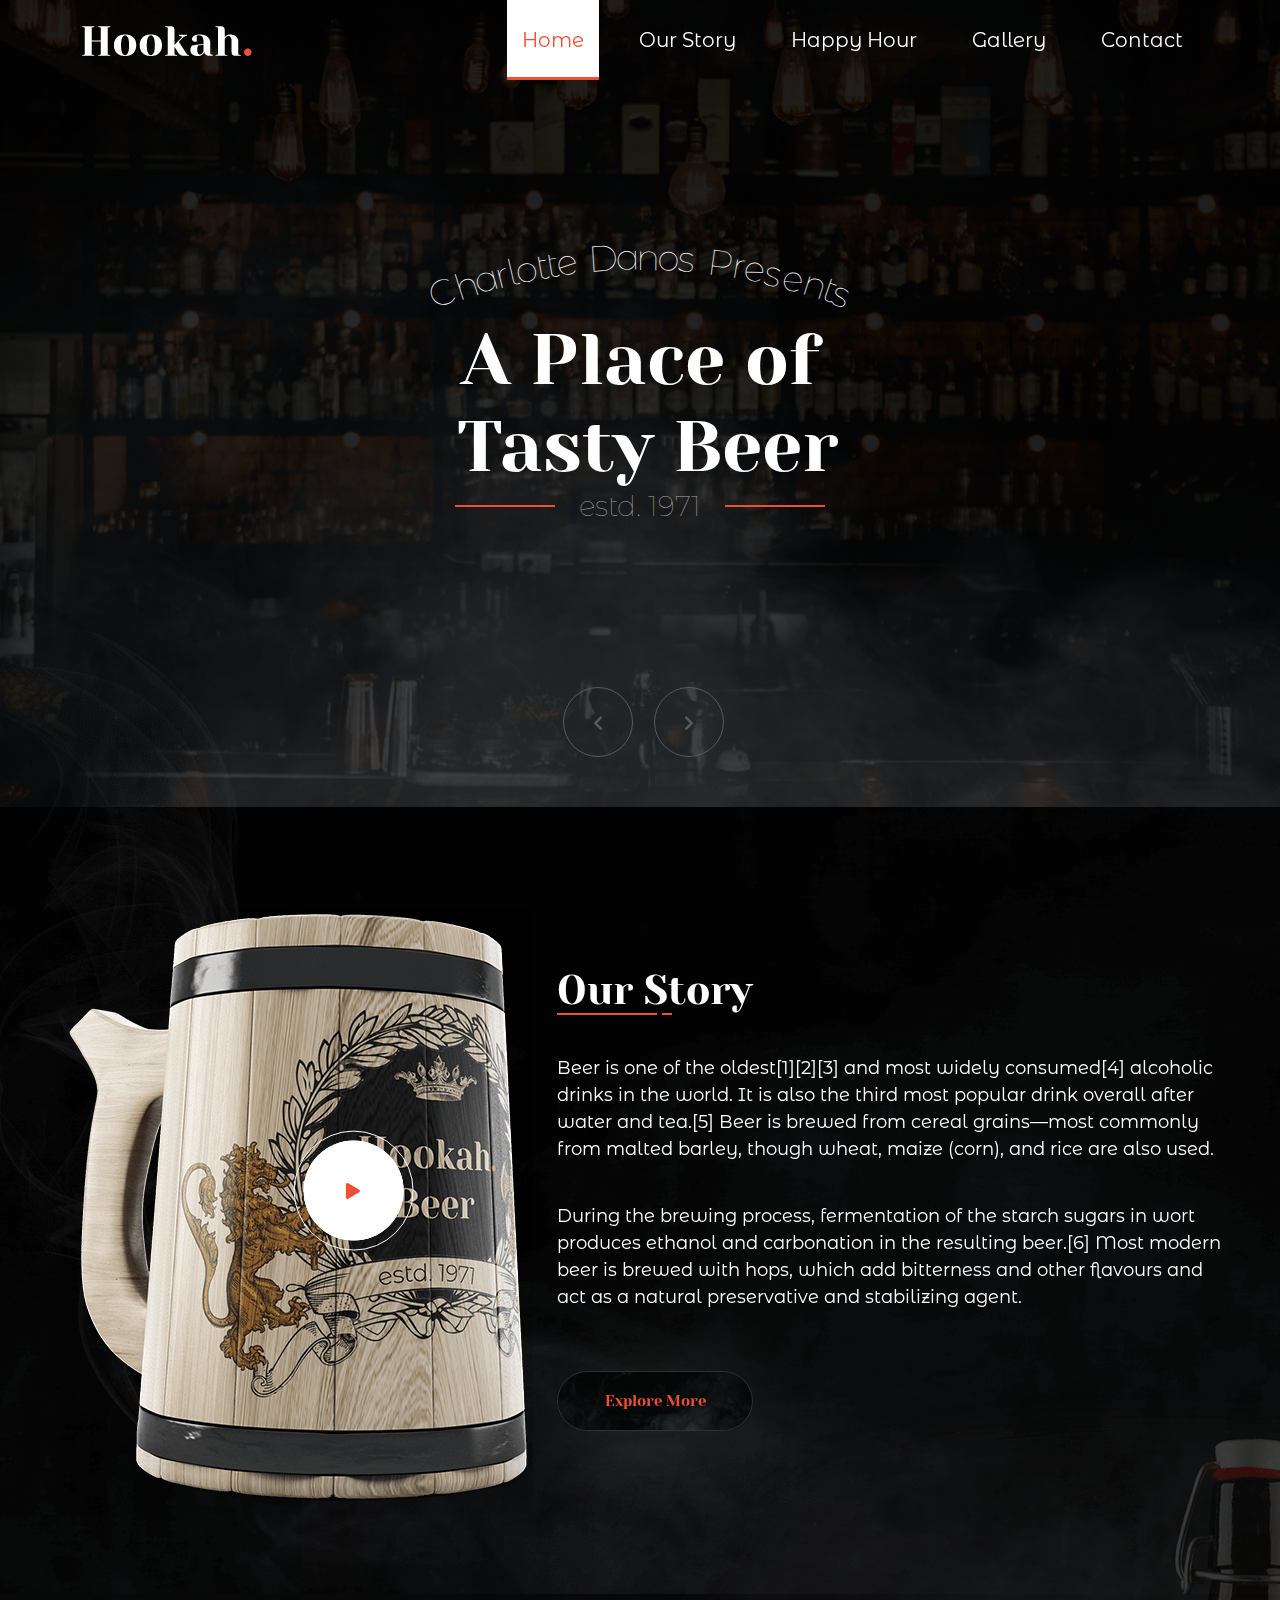
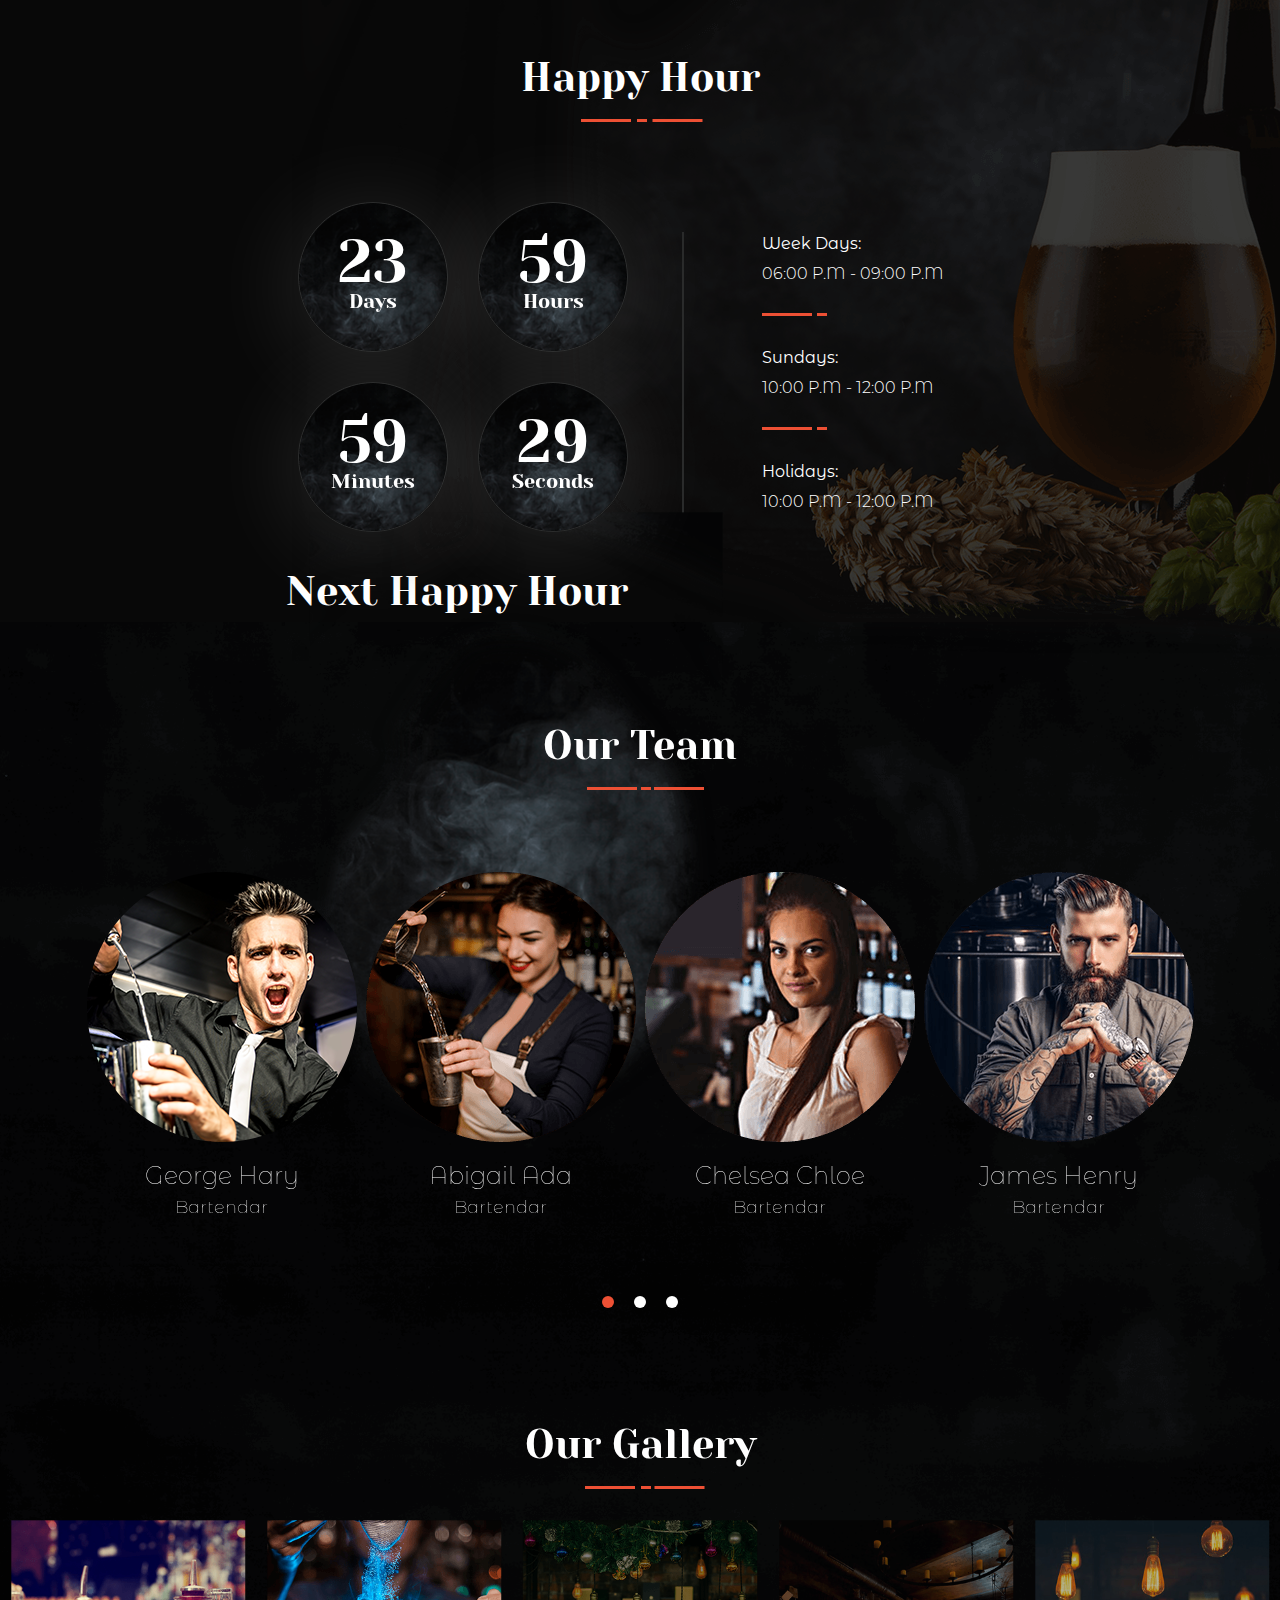
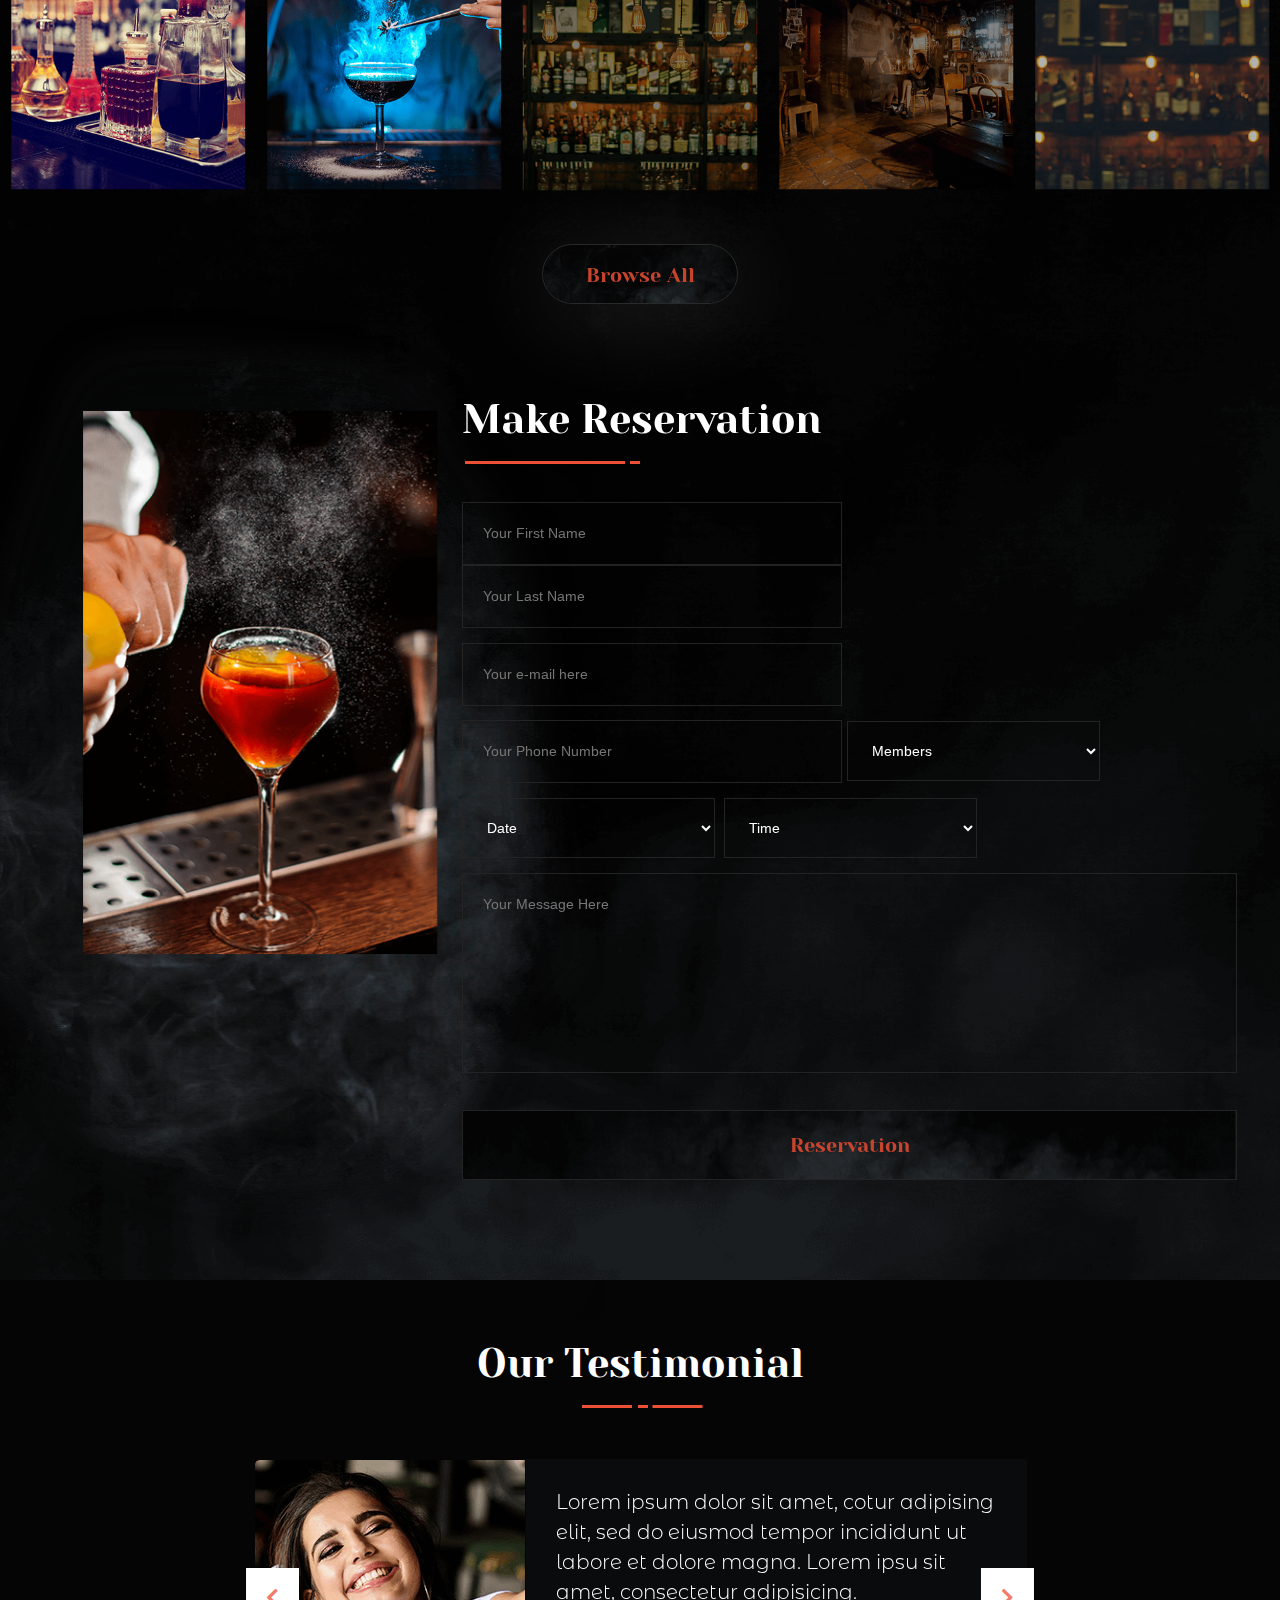
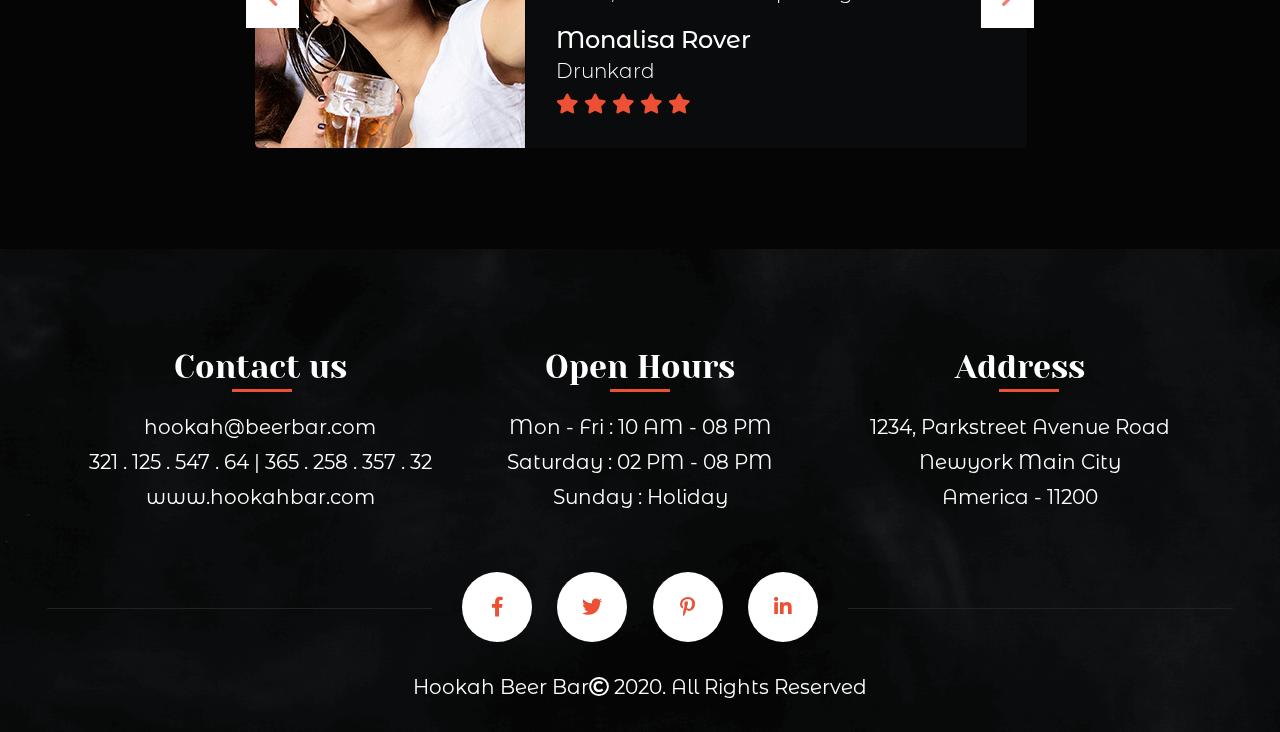
<file: index.html>
<!DOCTYPE html>
<html lang="en">

<head>
    <meta charset="UTF-8">
    <meta http-equiv="X-UA-Compatible" content="IE=edge">
    <meta name="viewport" content="width=device-width, initial-scale=1.0">
    <title>Hokkah</title>

    <!-- ============================
        google font start
    ============================ -->
    <link rel="preconnect" href="https://fonts.gstatic.com">
    <link
        href="https://fonts.googleapis.com/css2?family=Montserrat+Alternates:wght@100;200;300;400;500;600;700;800&display=swap"
        rel="stylesheet">
    <link rel="preconnect" href="https://fonts.gstatic.com">
    <link href="https://fonts.googleapis.com/css2?family=Yeseva+One&display=swap" rel="stylesheet">
    <link rel="preconnect" href="https://fonts.gstatic.com">
    <link href="https://fonts.googleapis.com/css2?family=Arimo:wght@400;500;600;700&display=swap" rel="stylesheet">
    <!-- ============================
        google font end
    ============================ -->


    <!-- ================================
                css link start
    ================================ -->
    <link rel="stylesheet" href="css/all.min.css">
    <link rel="stylesheet" href="css//bootstrap.min.css">
    <link rel="stylesheet" href="css/slick.css">
    <link rel="stylesheet" href="css/venobox.css">
    <link rel="stylesheet" href="css/style.css">
    <link rel="stylesheet" href="css/responsive.css">

    <!-- ================================
                  css link end
    ================================ -->
</head>

<body>

    <!-- =============================
                header part start
         ============================= -->
    <nav class="navbar navbar-expand-lg add">
        <div class="container">
            <a class="navbar-brand" href="index.html">
                <img src="images/01_Home_Page.png" alt="logo">
            </a>
            <button class="navbar-toggler" type="button" data-bs-toggle="collapse"
                data-bs-target="#navbarSupportedContent" aria-controls="navbarSupportedContent" aria-expanded="false"
                aria-label="Toggle navigation">
                <i class="fas fa-bars"></i>
            </button>
            <div class="collapse navbar-collapse" id="navbarSupportedContent">
                <ul class="navbar-nav ms-auto mb-0 mb-lg-0">
                    <li class="nav-item">
                        <a class="nav-link active" aria-current="page" href="indexhome.html">Home</a>
                    </li>
                    <li class="nav-item">
                        <a class="nav-link" aria-current="page" href="indexabout.html">Our Story</a>
                    </li>
                    <li class="nav-item">
                        <a class="nav-link" aria-current="page" href="#happy-hour">Happy Hour</a>
                    </li>
                    <li class="nav-item">
                        <a class="nav-link" aria-current="page" href="indexgallery.html">Gallery</a>
                    </li>
                    <li class="nav-item">
                        <a class="nav-link" aria-current="page" href="indexcontact.html">Contact</a>
                    </li>
                </ul>
            </div>
        </div>
    </nav>


    <!-- =============================
        header part end
============================= -->


    <!-- ==============================
        banner part start
============================== -->
    <section id="banner-part">
        <div class="banner-slider">
            <div class="banner">
                <div class="overlay">
                    <div class="banner-text">
                        <div id="charlotte">Charlotte Danos Presents</div>
                       
                        <h3 class="a-place">A Place of</h3>
                        <h3 class="tasty">Tasty Beer</h3>
                       
                        <p class="estd">estd. 1971</p>
                    </div>
                </div>
            </div>
            <div class="banner bannertwo">
                <div class="overlay">
                    <div class="banner-text">
                        <div id="charlottetwo">Charlotte Danos Presents</div>
                        <h3 class="a-place">A Place of </h3>
                        <h3 class="tasty">Tasty Beer</h3>
                        <p class="estd">estd. 1971</p>
                    </div>
                </div>
            </div>
        </div>
    </section>

    <!-- ==============================
         banner part end
============================== -->

    <!-- ===========================
        about part start
=========================== -->

    <section id="about-part">
        <div class="container">
            <div class="row">
                <div class="col-lg-5">
                    <div class="about-img">
                        <img src="images/mog-pure-img.png" alt="mog">
                        <div class="venoboxone">
                            <a class="venobox" data-autoplay="true" data-vbtype="video"
                                href="https://youtu.be/KQVuV0l8TZ8">
                                <div class="round pulsing">
                                    <i class="fas fa-play"></i>
                                </div>
                            </a>
                        </div>
                        <div class="about-smoke">
                            <img src="images/about-smoke.png" alt="smoke">
                        </div>
                    </div>
                </div>
                <div class="col-lg-7">
                    <div class="about-text">
                        <div class="about-title">
                            <h4 class="our">Our Story</h4>
                        </div>
                        <p class="beer">Beer is one of the oldest[1][2][3] and most widely consumed[4] alcoholic drinks
                            in
                            the world. It
                            is also the third most popular drink overall after water and tea.[5] Beer is brewed from
                            cereal
                            grains—most commonly from malted barley, though wheat, maize (corn), and rice are also used.
                        </p>
                        <p class="beer">During the brewing process, fermentation of the starch sugars in wort
                            produces
                            ethanol and
                            carbonation in the resulting beer.[6] Most modern beer is brewed with hops, which add
                            bitterness
                            and other flavours and act as a natural preservative and stabilizing agent.
                        </p>

                        <div class="explore-img">
                            <a href="#">
                                <img src="images/about-btn.png" alt="#">
                                <div class="smoke-overlay">
                                    Explore More
                                </div>
                            </a>
                        </div>
                    </div>
                </div>
            </div>
        </div>
    </section>

    <!-- ===========================
        about part end
=========================== -->

    <!-- ===========================
        happy hour part end
=========================== -->

    <section id="happy-hour">
        <div class="moder-bottle">
            <img src="images/about-bottom.png" alt="bottle">
        </div>
        <div class="title">
            <h4 class="happy">Happy Hour</h4>
        </div>
        <div class="container">
            <div class="row">
                <div class="col-lg-6 col-md-6">
                    <div class="mother-happy-img">
                        <div class="left">
                            <div class="happy-img">
                                <img src="images/happy.png" alt="btn">
                                <div class="overlay">
                                    <p id="day">23</p>
                                    <span>Days</span>
                                </div>
                            </div>
                            <div class="happy-img marg">
                                <img src="images/happy.png" alt="btn">
                                <div class="overlay2">
                                    <p id="min">59</p>
                                    <span>Minutes</span>
                                </div>
                            </div>
                        </div>
                        <div class="right">
                            <div class="happy-img">
                                <img src="images/happy.png" alt="btn">
                                <div class="overlay3">
                                    <p id="hour">59</p>
                                    <span>Hours</span>
                                </div>
                            </div>
                            <div class="happy-img marg">
                                <img src="images/happy.png" alt="btn">
                                <div class="overlay4">
                                    <p id="second">29</p>
                                    <span>Seconds</span>
                                </div>
                            </div>
                        </div>

                    </div>
                    <p class="nex">Next Happy Hour</p>
                </div>
                <div class="col-lg-6 col-md-6 margi">
                    <div class="happy-right-text">
                        <div class="item">
                            <p class="day">Week Days: </p>
                            <p class="time"> 06:00 P.M - 09:00 P.M</p>
                        </div>
                        <div class="item">
                            <p class="day">Sundays: </p>
                            <p class="time"> 10:00 P.M - 12:00 P.M</p>
                        </div>
                        <div class="item">
                            <p class="day">Holidays: </p>
                            <p class="time"> 10:00 P.M - 12:00 P.M</p>
                        </div>


                    </div>

                </div>
            </div>
        </div>
        
    </section>
    <!-- ===========================
        happy hour part end
=========================== -->

    <!-- =========================
        team  part start
=========================== -->

    <section id="team-part">
        <div class="title">
            <h4 class="happy">Our Team</h4>
        </div>
        <div class="container">
            <div class="team-smoke">
                <img src="images/team-smoke.png" alt="team-smoke">
            </div>
            <div class="team-slider">
                <div class="team-slide">
                    <div class="img">
                        <img src="images/team1.png" alt="team">
                    </div>
                    <div class="text">
                        <p class="name">George Hary</p>
                        <p class="position">Bartendar</p>
                    </div>


                </div>
                <div class="team-slide">
                    <div class="img">
                        <img src="images/team2.png" alt="team">
                    </div>
                    <div class="text">
                        <p class="name">Abigail Ada</p>
                        <p class="position">Bartendar</p>
                    </div>
                </div>
                <div class="team-slide">
                    <div class="img">
                        <img src="images/team3.png" alt="team">
                    </div>
                    <div class="text">
                        <p class="name">Chelsea Chloe</p>
                        <p class="position">Bartendar</p>
                    </div>
                </div>
                <div class="team-slide">
                    <div class="img">
                        <img src="images/team4.png" alt="team">
                    </div>
                    <div class="text">
                        <p class="name">James Henry</p>
                        <p class="position">Bartendar</p>
                    </div>
                </div>
                <div class="team-slide">
                    <div class="img">
                        <img src="images/team2.png" alt="team">
                    </div>
                    <div class="text">
                        <p class="name">Abigail Ada</p>
                        <p class="position">Bartendar</p>
                    </div>
                </div>
                <div class="team-slide">
                    <div class="img">
                        <img src="images/team2.png" alt="team">
                    </div>
                    <div class="text">
                        <p class="name">Abigail Ada</p>
                        <p class="position">Bartendar</p>
                    </div>
                </div>
            </div>
        </div>


    </section>

    <!-- ===========================
        team part end
=========================== -->

    <!-- ===========================
        our gallery  part end
=========================== -->

    <section id="gallery-part">
        <div class="title">
            <h4 class="happy">Our Gallery</h4>
        </div>

        <div class="gallery-slider">
            <div class="gallery-slide">
                <div class="img">
                    <img src="images/gallery.png" alt="member">
                    <div class="overlay">
                        <div class="icon"><a class="venobox" data-gall="gallery01" href="images/gallery.png">
                                <i class="fas fa-expand"></i>
                            </a> </div>
                    </div>
                </div>
            </div>
            <div class="gallery-slide">
                <div class="img">
                    <img src="images/gallery2.png" alt="member">
                    <div class="overlay">
                        <div class="icon">
                            <a class="venobox" data-gall="gallery01" href="images/gallery2.png">
                                <i class="fas fa-expand"></i>
                            </a>
                        </div>
                    </div>
                </div>
            </div>
            <div class="gallery-slide">
                <div class="img">
                    <img src="images/gallery3.png" alt="member">
                    <div class="overlay">
                        <div class="icon">
                            <a class="venobox" data-gall="gallery01" href="images/gallery3.png">
                                <i class="fas fa-expand"></i>
                            </a>
                        </div>
                    </div>
                </div>
            </div>
            <div class="gallery-slide">
                <div class="img">
                    <img src="images/gallery4.png" alt="member">
                    <div class="overlay">
                        <div class="icon">
                            <a class="venobox" data-gall="gallery01" href="images/gallery4.png">
                                <i class="fas fa-expand"></i>
                            </a>
                        </div>
                    </div>
                </div>
            </div>
            <div class="gallery-slide">
                <div class="img">
                    <img src="images/gallery5.png" alt="member">
                    <div class="overlay">
                        <div class="icon">
                            <a class="venobox" data-gall="gallery01" href="images/gallery5.png">
                                <i class="fas fa-expand"></i>
                            </a>
                        </div>
                    </div>
                </div>
            </div>
            <div class="gallery-slide">
                <div class="img">
                    <img src="images/gallery2.png" alt="member">
                    <div class="overlay">
                        <div class="icon">
                            <a class="venobox" data-gall="gallery01" href="images/gallery2.png">
                                <i class="fas fa-expand"></i>
                            </a>

                        </div>
                    </div>
                </div>
            </div>
        </div>
        <div class="btn">
            <a href="#">
                <img src="images/gallbtn.png" alt="btn">
                <p class="browse">Browse All</p>
            </a>


        </div>
    </section>

    <!-- ===========================
       our gallery part end
=========================== -->

    <!-- ===========================
      form  part start
=========================== -->
    <section id="form-part">
        <div class="container">
            <div class="row">
                <div class="col-lg-4 col-md-4">
                    <div class="form-img">
                        <img class="form-img" src="images/form.png" alt="form-left">
                        <img class="form-smoke" src="images/formimg.png" alt="forming">
                    </div>
                </div>
                <div class="col-lg-8 col-md-8">
                    <div class="title">
                        <h4 class="happy">Make Reservation</h4>
                    </div>
                    <div class="form-info">
                        <input id="name" type="text" placeholder="Your First Name">
                        <input id="last" type="text" placeholder="Your Last Name">
                        <input id="email" type="email" placeholder="Your e-mail here">
                        <input id="teli" type="tel" placeholder="Your Phone Number">

                       
                        <select id="member">
                            <option value="">Members</option>
                            <option value="1">01</option>
                            <option value="1">02</option>
                            <option value="3">03</option>
                        </select>

                        
                        <select id="date">
                            <option value="">Date</option>
                            <option value="12">12</option>
                            <option value="16">16</option>
                            <option value="18">18</option>
                        </select>

                        
                        <select id="time">
                            <option value="">Time</option>
                            <option value="6">6</option>
                            <option value="8">8</option>
                            <option value="10">10</option>
                        </select>

                        <textarea class="message" name="bio" placeholder="Your Message Here"></textarea>

                        <a href="#">
                            <img src="images/formbtnimg.png" alt="button">
                            <div class="overlay">
                                <p class="reserv">Reservation</p>
                            </div>


                        </a>

                    </div>


                </div>
            </div>
        </div>
    </section>


    <!-- ===========================
       form  part end
=========================== -->

    <!-- ===========================
       testimonial  part start
=========================== -->

    <section id="testimonial-part">

        <div class="title">
            <h4 class="happy">Our Testimonial</h4>
        </div>
        <div class="container">
            <div class="testimonial-slider">
                <div class="testi-slide">
                    <div class="mother">
                        <div class="testi-img">
                            <img src="images/testimonial.png" alt="testimonial">
                        </div>
                        <div class="testi-text">
                            <p class="testi-lorem">Lorem ipsum dolor sit amet, cotur adipising elit, sed do eiusmod
                                tempor incididunt ut labore et dolore magna. Lorem ipsu sit amet, consectetur
                                adipisicing.</p>
                            <p class="testi-name">Monalisa Rover</p>
                            <p class="testi-position">Drunkard</p>
                            <div class="icon">
                                <i class="fas fa-star"></i>
                                <i class="fas fa-star"></i>
                                <i class="fas fa-star"></i>
                                <i class="fas fa-star"></i>
                                <i class="fas fa-star"></i>
                            </div>
                        </div>
                    </div>
                </div>

                <div class="testi-slide">
                    <div class="mother">
                        <div class="testi-img">
                            <img src="images/testimonial.png" alt="testimonial">
                        </div>
                        <div class="testi-text">
                            <p class="testi-lorem">Lorem ipsum dolor sit amet, cotur adipising elit, sed do eiusmod
                                tempor incididunt ut labore et dolore magna. Lorem ipsu sit amet, consectetur
                                adipisicing.</p>
                            <p class="testi-name">Monalisa Rover</p>
                            <p class="testi-position">Drunkard</p>
                            <div class="icon">
                                <i class="fas fa-star"></i>
                                <i class="fas fa-star"></i>
                                <i class="fas fa-star"></i>
                                <i class="fas fa-star"></i>
                                <i class="fas fa-star"></i>
                            </div>
                        </div>
                    </div>
                </div>

                <div class="testi-slide">
                    <div class="mother">
                        <div class="testi-img">
                            <img src="images/testimonial.png" alt="testimonial">
                        </div>
                        <div class="testi-text">
                            <p class="testi-lorem">Lorem ipsum dolor sit amet, cotur adipising elit, sed do eiusmod
                                tempor incididunt ut labore et dolore magna. Lorem ipsu sit amet, consectetur
                                adipisicing.</p>
                            <p class="testi-name">Monalisa Rover</p>
                            <p class="testi-position">Drunkard</p>
                            <div class="icon">
                                <i class="fas fa-star"></i>
                                <i class="fas fa-star"></i>
                                <i class="fas fa-star"></i>
                                <i class="fas fa-star"></i>
                                <i class="fas fa-star"></i>
                            </div>
                        </div>
                    </div>
                </div>

                <div class="testi-slide">
                    <div class="mother">
                        <div class="testi-img">
                            <img src="images/testimonial.png" alt="testimonial">
                        </div>
                        <div class="testi-text">
                            <p class="testi-lorem">Lorem ipsum dolor sit amet, cotur adipising elit, sed do eiusmod
                                tempor incididunt ut labore et dolore magna. Lorem ipsu sit amet, consectetur
                                adipisicing.</p>
                            <p class="testi-name">Monalisa Rover</p>
                            <p class="testi-position">Drunkard</p>
                            <div class="icon">
                                <i class="fas fa-star"></i>
                                <i class="fas fa-star"></i>
                                <i class="fas fa-star"></i>
                                <i class="fas fa-star"></i>
                                <i class="fas fa-star"></i>
                            </div>
                        </div>
                    </div>
                </div>
            </div>
        </div>
    </section>

    <!-- ===========================
       testimonial part end
=========================== -->

    <!-- ===========================
       footer part start
=========================== -->

    <section id="footer-part">
        <div class="container">
            <div class="row">
                <div class="col-lg-4 col-md-4">
                    <div class="footer-mother">
                        <h5 class="footer-header">Contact us</h5>
                        <p class="footer-email">hookah@beerbar.com</p>
                        <p class="footer-num">321 . 125 . 547 . 64 | 365 . 258 . 357 . 32</p>
                        <p class="footer-web">www.hookahbar.com</p>
                    </div>

                </div>

                <div class="col-lg-4 col-md-4">
                    <div class="footer-mother">
                        <h5 class="footer-header">Open Hours</h5>
                        <p class="footer-email">Mon - Fri : 10 AM - 08 PM</p>
                        <p class="footer-num">Saturday : 02 PM - 08 PM</p>
                        <p class="footer-web">Sunday : Holiday</p>
                    </div>
                </div>
                <div class="col-lg-4 col-md-4">
                    <div class="footer-mother">
                        <h5 class="footer-header">Address</h5>
                        <p class="footer-email">1234, Parkstreet Avenue Road</p>
                        <p class="footer-num">Newyork Main City</p>
                        <p class="footer-web">America - 11200</p>
                    </div>
                </div>
            </div>
            <div class="footer-icon">
                <a href="#"> <i class="fab fa-facebook-f"></i></a>
                <a href="#"><i class="fab fa-twitter"></i></a>
                <a href="#"><i class="fab fa-pinterest-p"></i></a>
                <a href="#"><i class="fab fa-linkedin-in"></i></a>
            </div>
            <p class="footer-last">Hookah Beer Bar<i class="far fa-copyright"></i> 2020. All Rights Reserved</p>
        </div>
    </section>

    <!-- ===========================
       footer part end
=========================== -->



<!-- ==============================
    back to top start
============================== -->

<a class="backtotop" href="#">
    <i class="fas fa-chevron-up"></i>
</a>
        
  

<!-- ==============================
    back to top end
============================== -->


    <!-- ============================
        js link start
============================ -->
    <script src="js/jquery-1.12.4.min.js"></script>
    <script src="js/circletype.min.js"></script>
    <script src="js/bootstrap.bundle.min.js"></script>
    <script src="js/venobox.min.js"></script>
    <script src="js/waypoints.min.js"></script>
    <script src="js/jquery.counterup.min.js"></script>
    <script src="js/slick.min.js"></script>
    <script src="js/script.js"></script>
    <!-- ============================
        js link end
============================ -->



</body>

</html>
</file>
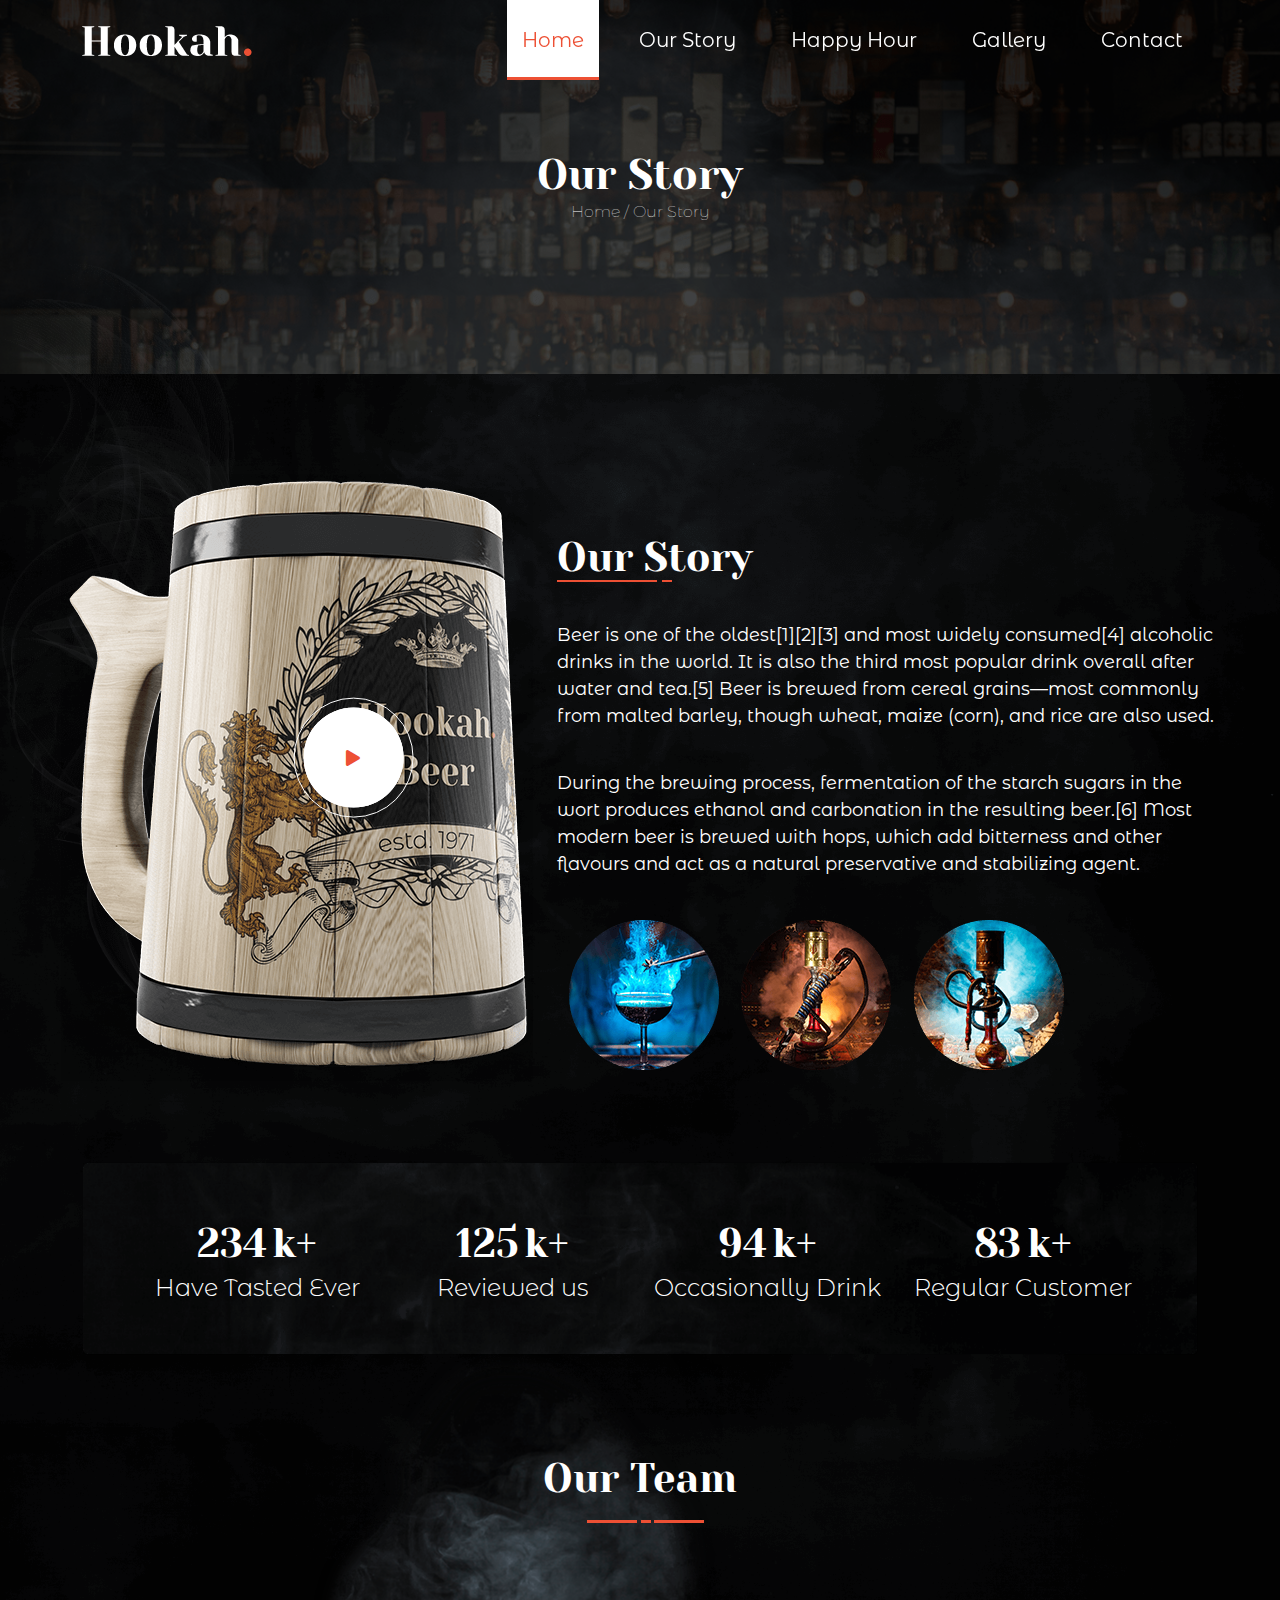
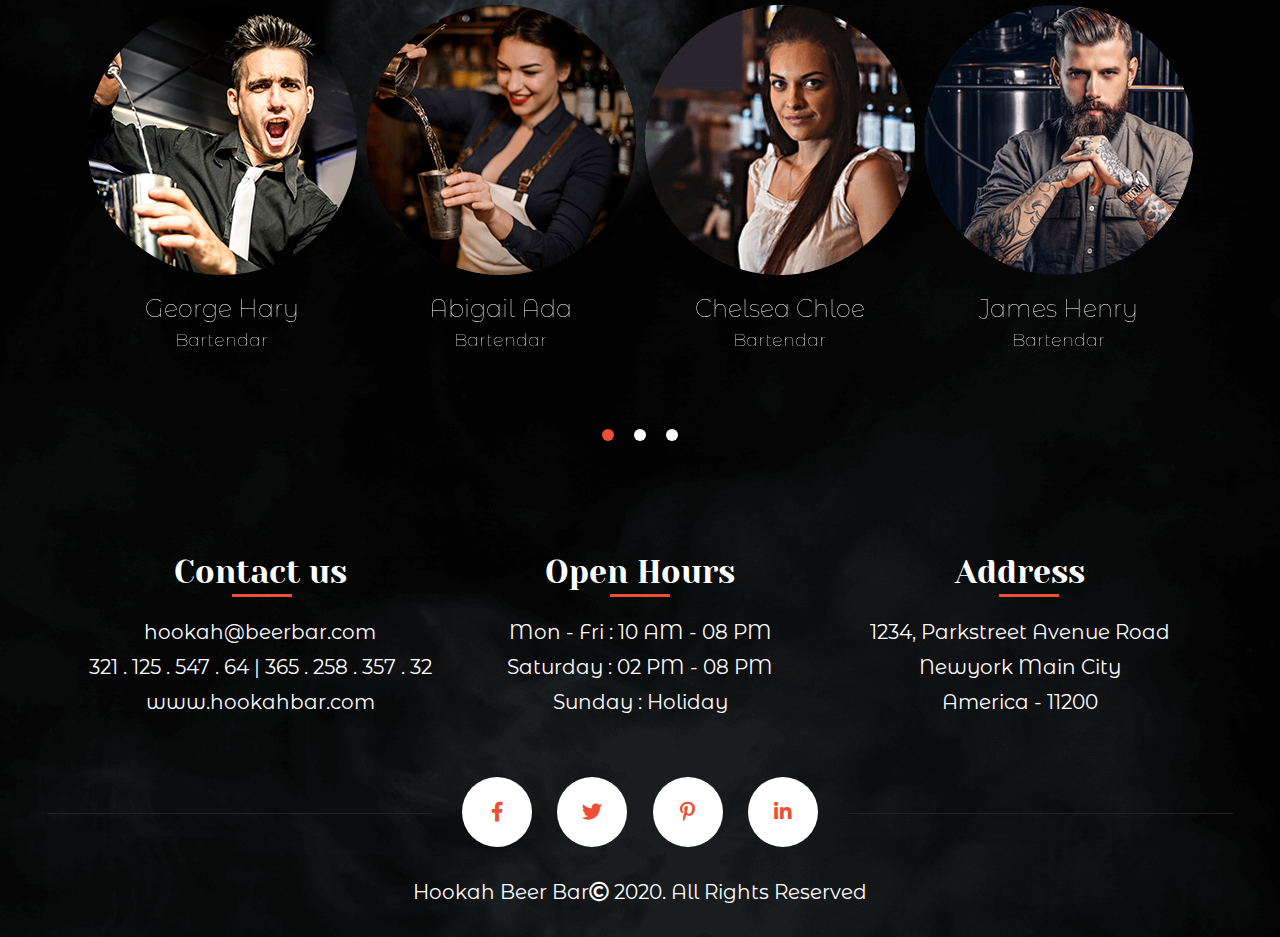
<file: indexabout.html>
<!DOCTYPE html>
<html lang="en">

<head>
    <meta charset="UTF-8">
    <meta http-equiv="X-UA-Compatible" content="IE=edge">
    <meta name="viewport" content="width=device-width, initial-scale=1.0">
    <title>Hokkah</title>

    <!-- ============================
        google font start
    ============================ -->
    <link rel="preconnect" href="https://fonts.gstatic.com">
    <link
        href="https://fonts.googleapis.com/css2?family=Montserrat+Alternates:wght@100;200;300;400;500;600;700;800&display=swap"
        rel="stylesheet">

    <link rel="preconnect" href="https://fonts.gstatic.com">
    <link href="https://fonts.googleapis.com/css2?family=Yeseva+One&display=swap" rel="stylesheet">
    <link rel="preconnect" href="https://fonts.gstatic.com">
    <link href="https://fonts.googleapis.com/css2?family=Arimo:wght@400;500;600;700&display=swap" rel="stylesheet">
    <!-- ============================
        google font end
    ============================ -->


    <!-- ================================
                css link start
    ================================ -->
    <link rel="stylesheet" href="css/all.min.css">
    <link rel="stylesheet" href="css//bootstrap.min.css">
    <link rel="stylesheet" href="css/venobox.css">
    <link rel="stylesheet" href="css/slick.css">
    <link rel="stylesheet" href="css/style.css">
    <link rel="stylesheet" href="css/responsive.css">

    <!-- ================================
                  css link end
    ================================ -->
</head>

<body id="about">

    <!-- =============================
                header part start
         ============================= -->
    <nav class="navbar navbar-expand-lg add">
        <div class="container">
            <a class="navbar-brand" href="index.html">
                <img src="images/01_Home_Page.png" alt="logo">
            </a>
            <button class="navbar-toggler" type="button" data-bs-toggle="collapse"
                data-bs-target="#navbarSupportedContent" aria-controls="navbarSupportedContent" aria-expanded="false"
                aria-label="Toggle navigation">
                <i class="fas fa-bars"></i>
            </button>
            <div class="collapse navbar-collapse" id="navbarSupportedContent">
                <ul class="navbar-nav ms-auto mb-0 mb-lg-0">
                    <li class="nav-item">
                        <a class="nav-link active" aria-current="page" href="indexhome.html">Home</a>
                    </li>
                    <li class="nav-item">
                        <a class="nav-link" aria-current="page" href="indexabout.html">Our Story</a>
                    </li>
                    <li class="nav-item">
                        <a class="nav-link" aria-current="page" href="#">Happy Hour</a>
                    </li>
                    <li class="nav-item">
                        <a class="nav-link" aria-current="page" href="indexgallery.html">Gallery</a>
                    </li>
                    <li class="nav-item">
                        <a class="nav-link" aria-current="page" href="indexcontact.html">Contact</a>
                    </li>
                </ul>
            </div>
        </div>
    </nav>


    <!-- =============================
        header part end
============================= -->


    <!-- ==============================
        banner part start
============================== -->
    <section id="banner-part">
        <div class="banner">
            <div class="overlay">
                <div class="banner-text">
                    <h3 class="a-place">Our Story</h3>
                    <p class="estd">Home / Our Story</p>

                </div>
            </div>
        </div>
    </section>

    <!-- ==============================
         banner part end
============================== -->

    <!-- ===========================
        about part start
=========================== -->

    <section id="about-part">


        <div class="container">

            <div class="row">
                <div class="col-lg-5">
                    <div class="about-img">
                        <img src="images/mog-pure-img.png" alt="mog">
                        <div class="venoboxone">
                            <a class="venobox" data-autoplay="true" data-vbtype="video"
                                href="https://youtu.be/KQVuV0l8TZ8">
                                <div class="round pulsing">
                                    <i class="fas fa-play"></i>
                                </div>
                            </a>

                        </div>
                        <div class="about-smoke">
                            <img src="images/about-smoke.png" alt="smoke">
                        </div>
                    </div>

                </div>
                <div class="col-lg-7">
                    <div class="about-text">
                        <div class="about-title">
                            <h4 class="our">Our Story</h4>
                        </div>
                        <p class="beer">Beer is one of the oldest[1][2][3] and most widely consumed[4] alcoholic drinks
                            in
                            the world. It
                            is also the third most popular drink overall after water and tea.[5] Beer is brewed from
                            cereal
                            grains—most commonly from malted barley, though wheat, maize (corn), and rice are also used.
                        </p>

                        <p class="beer">During the brewing process, fermentation of the starch sugars in the wort
                            produces
                            ethanol and
                            carbonation in the resulting beer.[6] Most modern beer is brewed with hops, which add
                            bitterness
                            and other flavours and act as a natural preservative and stabilizing agent.</p>

                        <div class="round-img">
                            <div class="image">
                                <img src="images/03_About_us_Page.png" alt="about">
                                <div class="about-overlay">
                                    <div class="round">
                                        <a class="venobox" data-autoplay="true" data-vbtype="video"
                                            href="https://youtu.be/KQVuV0l8TZ8">
                                            <div class="round-two pulsing"> <i class="fas fa-play"></i>
                                            </div>
                                        </a>
                                    </div>
                                </div>
                            </div>

                            <div class="image">
                                <img src="images/page3story.png" alt="about">
                                <div class="about-overlay">
                                    <div class="round">
                                        <a class="venobox" data-autoplay="true" data-vbtype="video"
                                            href="https://youtu.be/KQVuV0l8TZ8">
                                            <div class="round-two pulsing"> <i class="fas fa-play"></i>
                                            </div>
                                        </a>
                                    </div>
                                </div>
                            </div>

                            <div class="image">
                                <img src="images/page3s2.png" alt="about">
                                <div class="about-overlay">
                                    <div class="round">
                                        <a class="venobox" data-autoplay="true" data-vbtype="video"
                                            href="https://youtu.be/KQVuV0l8TZ8">
                                            <div class="round-two pulsing"> <i class="fas fa-play"></i>
                                            </div>
                                        </a>

                                    </div>
                                </div>
                            </div>


                        </div>



                    </div>


                </div>
            </div>
        </div>
    </section>

    <!-- ===========================
        about part end
=========================== -->

    <!-- ===========================
        counter part up start
=========================== -->

    <section id="counter-up-part">
        <div class="container">
            <div class="counter-img">
                <img src="images/counterup.png" alt="counter">
                <div class="counter-overlay">
                    <div>
                        <div class="counter keyplus">234</div>
                        <span class="key">k+</span>
                        <h4 class="have">Have Tasted Ever</h4>
                    </div>

                    <div>
                        <div class="counter keyplus">125</div>
                        <span class="key">k+</span>
                        <h4 class="have">Reviewed us</h4>
                    </div>

                    <div>
                        <div class="counter keyplus">94</div>
                        <span class="key">k+</span>
                        <h4 class="have">Occasionally Drink</h4>
                    </div>

                    <div>
                        <div class="counter keyplus">83</div>
                        <span class="key">k+</span>
                        <h4 class="have">Regular Customer</h4>
                    </div>


                </div>
            </div>
        </div>
    </section>

    <!-- ===========================
        counter part end
=========================== -->



    <!-- =========================
        team  part start
=========================== -->

    <section id="team-part">
        <div class="title">
            <h4 class="happy">Our Team</h4>
        </div>
        <div class="container">
            <div class="team-smoke">
                <img src="images/team-smoke.png" alt="team-smoke">
            </div>
            <div class="team-slider">
                <div class="team-slide">
                    <div class="img">
                        <img src="images/team1.png" alt="team">
                    </div>
                    <div class="text">
                        <p class="name">George Hary</p>
                        <p class="position">Bartendar</p>
                    </div>


                </div>
                <div class="team-slide">
                    <div class="img">
                        <img src="images/team2.png" alt="team">
                    </div>
                    <div class="text">
                        <p class="name">Abigail Ada</p>
                        <p class="position">Bartendar</p>
                    </div>
                </div>
                <div class="team-slide">
                    <div class="img">
                        <img src="images/team3.png" alt="team">
                    </div>
                    <div class="text">
                        <p class="name">Chelsea Chloe</p>
                        <p class="position">Bartendar</p>
                    </div>
                </div>
                <div class="team-slide">
                    <div class="img">
                        <img src="images/team4.png" alt="team">
                    </div>
                    <div class="text">
                        <p class="name">James Henry</p>
                        <p class="position">Bartendar</p>
                    </div>
                </div>
                <div class="team-slide">
                    <div class="img">
                        <img src="images/team2.png" alt="team">
                    </div>
                    <div class="text">
                        <p class="name">Abigail Ada</p>
                        <p class="position">Bartendar</p>
                    </div>
                </div>
                <div class="team-slide">
                    <div class="img">
                        <img src="images/team2.png" alt="team">
                    </div>
                    <div class="text">
                        <p class="name">Abigail Ada</p>
                        <p class="position">Bartendar</p>
                    </div>
                </div>
            </div>
        </div>


    </section>

    <!-- ===========================
        team part end
=========================== -->

    <!-- ===========================
       footer part start
=========================== -->

    <section id="footer-part">
        <div class="container">
            <div class="row">
                <div class="col-lg-4 col-md-4">
                    <div class="footer-mother">
                        <h5 class="footer-header">Contact us</h5>
                        <p class="footer-email">hookah@beerbar.com</p>
                        <p class="footer-num">321 . 125 . 547 . 64 | 365 . 258 . 357 . 32</p>
                        <p class="footer-web">www.hookahbar.com</p>
                    </div>

                </div>

                <div class="col-lg-4 col-md-4">
                    <div class="footer-mother">
                        <h5 class="footer-header">Open Hours</h5>
                        <p class="footer-email">Mon - Fri : 10 AM - 08 PM</p>
                        <p class="footer-num">Saturday : 02 PM - 08 PM</p>
                        <p class="footer-web">Sunday : Holiday</p>
                    </div>

                </div>

                <div class="col-lg-4 col-md-4">
                    <div class="footer-mother">
                        <h5 class="footer-header">Address</h5>
                        <p class="footer-email">1234, Parkstreet Avenue Road</p>
                        <p class="footer-num">Newyork Main City</p>
                        <p class="footer-web">America - 11200</p>
                    </div>

                </div>

            </div>

            <div class="footer-icon">
                <a href="#"> <i class="fab fa-facebook-f"></i></a>
                <a href="#"><i class="fab fa-twitter"></i></a>
                <a href="#"><i class="fab fa-pinterest-p"></i></a>
                <a href="#"><i class="fab fa-linkedin-in"></i></a>




            </div>
            <p class="footer-last">Hookah Beer Bar<i class="far fa-copyright"></i> 2020. All Rights Reserved</p>
        </div>
    </section>

    <!-- ===========================
       footer part end
=========================== -->


<!-- ==============================
    back to top start
============================== -->

<a class="backtotop" href="#">
    <i class="fas fa-chevron-up"></i>
</a>
        
  <!-- ==============================
    back to top end
============================== -->


    <!-- ============================
        js link start
============================ -->
    <script src="js/jquery-1.12.4.min.js"></script>

    <script src="js/slick.min.js"></script>
    <script src="js/venobox.min.js"></script>
    <script src="js/bootstrap.bundle.min.js"></script>
    <script src="js/waypoints.min.js"></script>
    <script src="js/jquery.counterup.min.js"></script>
    <script src="js/script.js"></script>
    <!-- ============================
        js link end
============================ -->
</body>

</html>
</file>
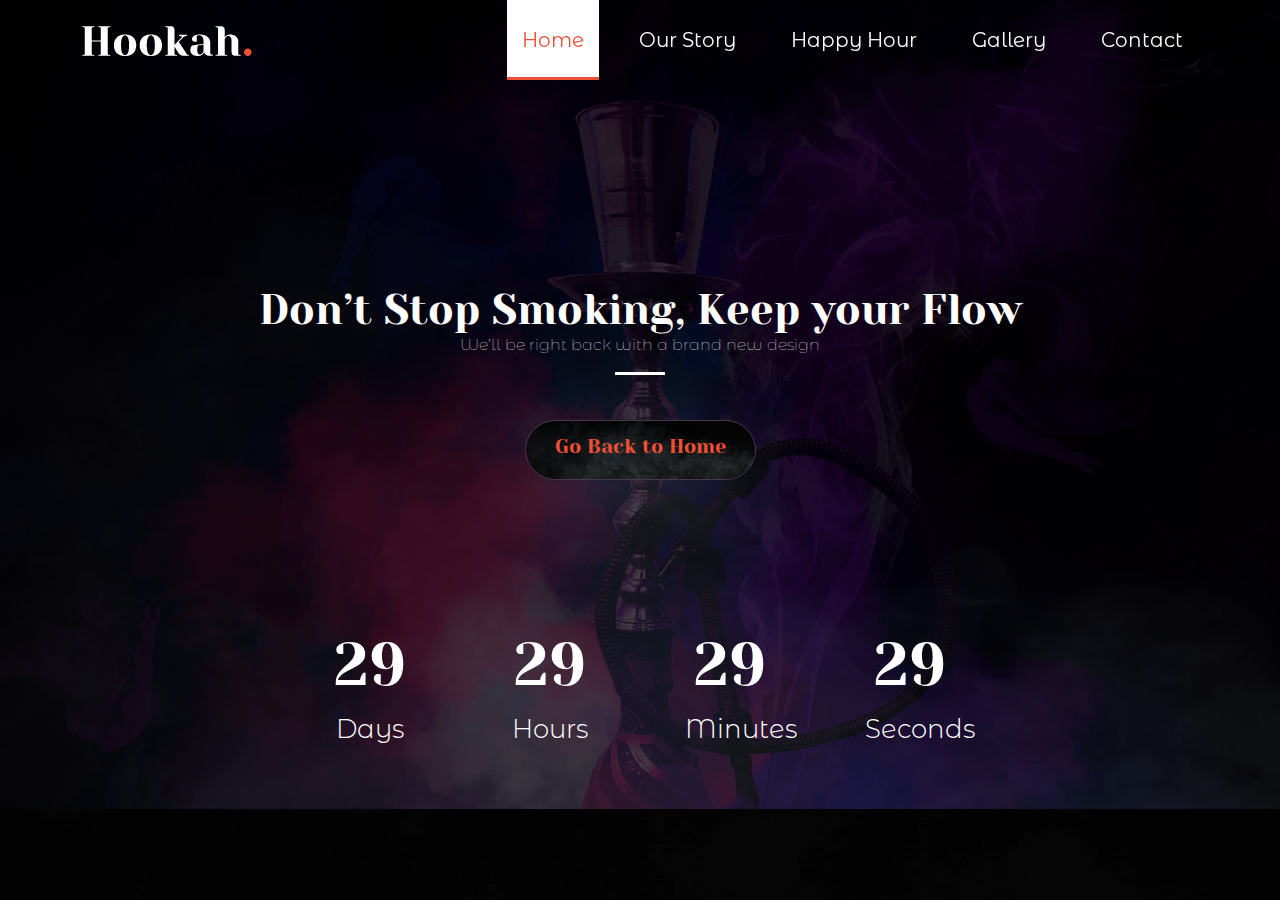
<file: indexcontact.html>
<!DOCTYPE html>
<html lang="en">

<head>
    <meta charset="UTF-8">
    <meta http-equiv="X-UA-Compatible" content="IE=edge">
    <meta name="viewport" content="width=device-width, initial-scale=1.0">
    <title>Hokkah</title>

    <!-- ============================
        google font start
    ============================ -->
    <link rel="preconnect" href="https://fonts.gstatic.com">
    <link
        href="https://fonts.googleapis.com/css2?family=Montserrat+Alternates:wght@100;200;300;400;500;600;700;800&display=swap"
        rel="stylesheet">

    <link rel="preconnect" href="https://fonts.gstatic.com">
    <link href="https://fonts.googleapis.com/css2?family=Yeseva+One&display=swap" rel="stylesheet">
    <link rel="preconnect" href="https://fonts.gstatic.com">
    <link href="https://fonts.googleapis.com/css2?family=Arimo:wght@400;500;600;700&display=swap" rel="stylesheet">
    <!-- ============================
        google font end
    ============================ -->


    <!-- ================================
                css link start
    ================================ -->
    <link rel="stylesheet" href="css/all.min.css">
    <link rel="stylesheet" href="css//bootstrap.min.css">
    <link rel="stylesheet" href="css/venobox.css">
    <link rel="stylesheet" href="css/slick.css">
    <link rel="stylesheet" href="css/style.css">
    <link rel="stylesheet" href="css/responsive.css">

    <!-- ================================
                  css link end
    ================================ -->
</head>

<body id="contact">

    <!-- =============================
                header part start
         ============================= -->
    <nav class="navbar navbar-expand-lg add">
        <div class="container">
            <a class="navbar-brand" href="index.html">
                <img src="images/01_Home_Page.png" alt="logo">
            </a>
            <button class="navbar-toggler" type="button" data-bs-toggle="collapse"
                data-bs-target="#navbarSupportedContent" aria-controls="navbarSupportedContent" aria-expanded="false"
                aria-label="Toggle navigation">
                <i class="fas fa-bars"></i>
            </button>
            <div class="collapse navbar-collapse" id="navbarSupportedContent">
                <ul class="navbar-nav ms-auto mb-0 mb-lg-0">
                    <li class="nav-item">
                        <a class="nav-link active" aria-current="page" href="indexhome.html">Home</a>
                    </li>
                    <li class="nav-item">
                        <a class="nav-link" aria-current="page" href="indexabout.html">Our Story</a>
                    </li>
                    <li class="nav-item">
                        <a class="nav-link" aria-current="page" href="#">Happy Hour</a>
                    </li>
                    <li class="nav-item">
                        <a class="nav-link" aria-current="page" href="indexgallery.html">Gallery</a>
                    </li>
                    <li class="nav-item">
                        <a class="nav-link" aria-current="page" href="indexcontact.html">Contact</a>
                    </li>
                </ul>
            </div>
        </div>
    </nav>


    <!-- =============================
        header part end
============================= -->


    <!-- ==============================
        banner part start
============================== -->
    <section id="banner-part">
        <div class="banner">
            <div class="overlay">
                <div class="banner-text">

                    <h2 class="dont">Don’t Stop Smoking, Keep your Flow</h2>
                    <h2 class="well">We’ll be right back with a brand new design</h2>

                    <div class="ban-img">
                        <a href="#"><img src="images/bann-btn.png" alt="btn">
                            <div class="overlay-btn"> Go Back to Home</div>
                        </a>
                    </div>

                    <div class="counter-down">
                        <div class="counter-mother">
                            <p id="day">29</p>
                            <span class="counter-span">Days</span>
                        </div>
                        <div class="counter-mother">
                            <p id="hour">29</p>
                            <span class="counter-span">Hours</span>
                        </div>
                        <div class="counter-mother">
                            <p id="min">29</p>
                            <span class="counter-span">Minutes</span>
                        </div>

                        <div class="counter-mother">
                            <p id="second">29</p>
                            <span class="counter-span">Seconds</span>
                        </div>


                    </div>




                </div>
            </div>
        </div>
    </section>

    <!-- ==============================
         banner part end
============================== -->




    <!-- ============================
        js link start
============================ -->
    <script src="js/jquery-1.12.4.min.js"></script>
    <script src="js/venobox.min.js"></script>
    <script src="js/jquery.counterup.min.js"></script>
    <script src="js/slick.min.js"></script>
    <script src="js/bootstrap.bundle.min.js"></script>
    <script src="js/script.js"></script>
    <!-- ============================
        js link end
============================ -->
</body>

</html>
</file>
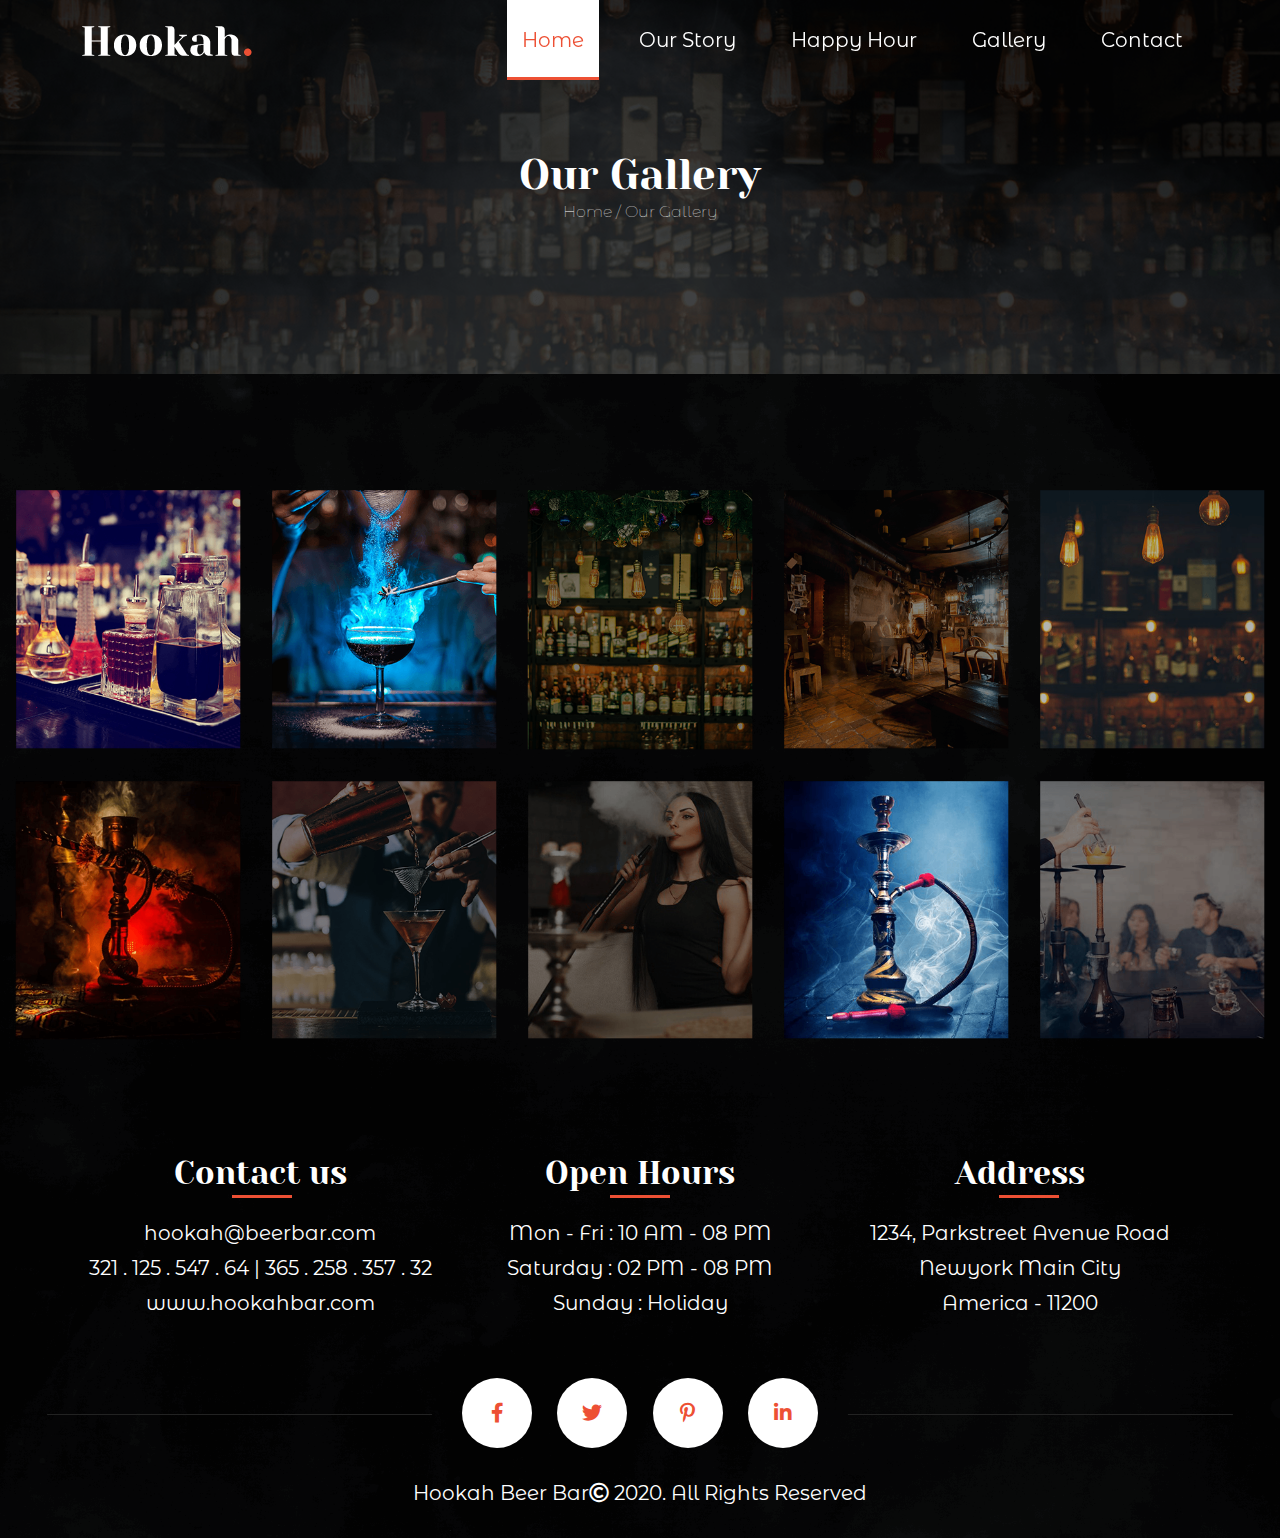
<file: indexgallery.html>
<!DOCTYPE html>
<html lang="en">

<head>
    <meta charset="UTF-8">
    <meta http-equiv="X-UA-Compatible" content="IE=edge">
    <meta name="viewport" content="width=device-width, initial-scale=1.0">
    <title>Hokkah</title>

    <!-- ============================
        google font start
    ============================ -->
    <link rel="preconnect" href="https://fonts.gstatic.com">
    <link
        href="https://fonts.googleapis.com/css2?family=Montserrat+Alternates:wght@100;200;300;400;500;600;700;800&display=swap"
        rel="stylesheet">

    <link rel="preconnect" href="https://fonts.gstatic.com">
    <link href="https://fonts.googleapis.com/css2?family=Yeseva+One&display=swap" rel="stylesheet">
    <link rel="preconnect" href="https://fonts.gstatic.com">
    <link href="https://fonts.googleapis.com/css2?family=Arimo:wght@400;500;600;700&display=swap" rel="stylesheet">
    <!-- ============================
        google font end
    ============================ -->


    <!-- ================================
                css link start
    ================================ -->
    <link rel="stylesheet" href="css/all.min.css">
    <link rel="stylesheet" href="css//bootstrap.min.css">
    <link rel="stylesheet" href="css/venobox.css">
    <link rel="stylesheet" href="css/style.css">
    <link rel="stylesheet" href="css/responsive.css">

    <!-- ================================
                  css link end
    ================================ -->
</head>

<body id="gallery">

    <!-- =============================
                header part start
         ============================= -->
    <nav class="navbar navbar-expand-lg add">
        <div class="container">
            <a class="navbar-brand" href="index.html">
                <img src="images/01_Home_Page.png" alt="logo">
            </a>
            <button class="navbar-toggler" type="button" data-bs-toggle="collapse"
                data-bs-target="#navbarSupportedContent" aria-controls="navbarSupportedContent" aria-expanded="false"
                aria-label="Toggle navigation">
                <i class="fas fa-bars"></i>
            </button>
            <div class="collapse navbar-collapse" id="navbarSupportedContent">
                <ul class="navbar-nav ms-auto mb-0 mb-lg-0">
                    <li class="nav-item">
                        <a class="nav-link active" aria-current="page" href="indexhome.html">Home</a>
                    </li>
                    <li class="nav-item">
                        <a class="nav-link" aria-current="page" href="indexabout.html">Our Story</a>
                    </li>
                    <li class="nav-item">
                        <a class="nav-link" aria-current="page" href="#">Happy Hour</a>
                    </li>
                    <li class="nav-item">
                        <a class="nav-link" aria-current="page" href="indexgallery.html">Gallery</a>
                    </li>
                    <li class="nav-item">
                        <a class="nav-link" aria-current="page" href="indexcontact.html">Contact</a>
                    </li>
                </ul>
            </div>
        </div>
    </nav>


    <!-- =============================
        header part end
============================= -->


    <!-- ==============================
        banner part start
============================== -->
    <section id="banner-part">
        <div class="banner">
            <div class="overlay">
                <div class="banner-text">

                    <h3 class="a-place">Our Gallery </h3>

                    <p class="estd">Home / Our Gallery</p>

                </div>
            </div>
        </div>
    </section>

    <!-- ==============================
         banner part end
============================== -->

    <!-- ==============================
         gallery part start
============================== -->
    <div id="sub-gallery-part">
        <div class="gallery-mother">

            <div class="sub-img">
                <img src="images/gallery.png" alt="gallery">
                <div class="overlay">
                    <div class="icon"> <a class="venobox" href="images/gallery.png">
                            <i class="fas fa-expand"></i>
                        </a></div>
                </div>
            </div>

            <div class="sub-img">
                <img src="images/gallery2.png" alt="gallery">
                <div class="overlay">
                    <div class="icon"> 
                        <a class="venobox" href="images/gallery2.png">
                        <i class="fas fa-expand"></i>
                    </a></div>
                
            </div>
        </div>
            <div class="sub-img">
                <img src="images/gallery3.png" alt="gallery">
                <div class="overlay">
                    <div class="icon"> <a class="venobox" data-gall="gallery01" href="images/gallery3.png">
                        <i class="fas fa-expand"></i>
                    </a></div>
                </div>
            </div>

            <div class="sub-img">
                <img src="images/gallery4.png" alt="gallery">
                <div class="overlay">
                    <div class="icon"> <a class="venobox" data-gall="gallery01" href="images/gallery4.png">
                        <i class="fas fa-expand"></i>
                    </a></div>
                </div>
            </div>

            <div class="sub-img">
                <img src="images/gallery5.png" alt="gallery">
                <div class="overlay">
                    <div class="icon"> <a class="venobox" data-gall="gallery01" href="images/gallery5.png">
                        <i class="fas fa-expand"></i>
                    </a></div>
                </div>
            </div>



            <div class="sub-img">
                <img src="images/gal.png" alt="gallery">
                <div class="overlay">
                    <div class="icon"> <a class="venobox" data-gall="gallery01" href="images/gal.png">
                        <i class="fas fa-expand"></i>
                    </a></div>
                </div>
            </div>
            <div class="sub-img">
                <img src="images/gal2.png" alt="gallery">
                <div class="overlay">
                    <div class="icon"> <a class="venobox" data-gall="gallery01" href="images/gal2.png">
                        <i class="fas fa-expand"></i>
                    </a></div>
                </div>
            </div>
            <div class="sub-img">
                <img src="images/gal3.png" alt="gallery">
                <div class="overlay">
                    <div class="icon"> <a class="venobox" data-gall="gallery01" href="images/gal3.png">
                        <i class="fas fa-expand"></i>
                    </a></div>
                </div>
            </div>
            <div class="sub-img">
                <img src="images/gal4.png" alt="gallery">
                <div class="overlay">
                    <div class="icon"> <a class="venobox" data-gall="gallery01" href="images/gal4.png">
                        <i class="fas fa-expand"></i>
                    </a></div>
                </div>
            </div>
            <div class="sub-img">
                <img src="images/gal5.png" alt="gallery">
                <div class="overlay">
                    <div class="icon"> <a class="venobox" data-gall="gallery01" href="images/gal5.png">
                        <i class="fas fa-expand"></i>
                    </a></div>
                </div>
            </div>

        </div>
    </div>


    <!-- ==============================
         gallery part end
============================== -->





    <!-- ===========================
       footer part start
=========================== -->

    <section id="footer-part">
        <div class="container">
            <div class="row">
                <div class="col-lg-4 col-md-4">
                    <div class="footer-mother">
                        <h5 class="footer-header">Contact us</h5>
                        <p class="footer-email">hookah@beerbar.com</p>
                        <p class="footer-num">321 . 125 . 547 . 64 | 365 . 258 . 357 . 32</p>
                        <p class="footer-web">www.hookahbar.com</p>
                    </div>

                </div>

                <div class="col-lg-4 col-md-4">
                    <div class="footer-mother">
                        <h5 class="footer-header">Open Hours</h5>
                        <p class="footer-email">Mon - Fri : 10 AM - 08 PM</p>
                        <p class="footer-num">Saturday : 02 PM - 08 PM</p>
                        <p class="footer-web">Sunday : Holiday</p>
                    </div>

                </div>

                <div class="col-lg-4 col-md-4">
                    <div class="footer-mother">
                        <h5 class="footer-header">Address</h5>
                        <p class="footer-email">1234, Parkstreet Avenue Road</p>
                        <p class="footer-num">Newyork Main City</p>
                        <p class="footer-web">America - 11200</p>
                    </div>

                </div>

            </div>

            <div class="footer-icon">
                <a href="#"> <i class="fab fa-facebook-f"></i></a>
                <a href="#"><i class="fab fa-twitter"></i></a>
                <a href="#"><i class="fab fa-pinterest-p"></i></a>
                <a href="#"><i class="fab fa-linkedin-in"></i></a>




            </div>
            <p class="footer-last">Hookah Beer Bar<i class="far fa-copyright"></i> 2020. All Rights Reserved</p>
        </div>
    </section>

    <!-- ===========================
       footer part end
=========================== -->

<!-- ==============================
    back to top start
============================== -->

<a class="backtotop" href="#">
    <i class="fas fa-chevron-up"></i>
</a>
        
  

<!-- ==============================
    back to top end
============================== -->


    <!-- ============================
        js link start
============================ -->
    <script src="js/jquery-1.12.4.min.js"></script>
    <script src="js/venobox.min.js"></script>
    <script src="js/bootstrap.bundle.min.js"></script>
    <script src="js/script.js"></script>
    <!-- ============================
        js link end
============================ -->
</body>

</html>
</file>
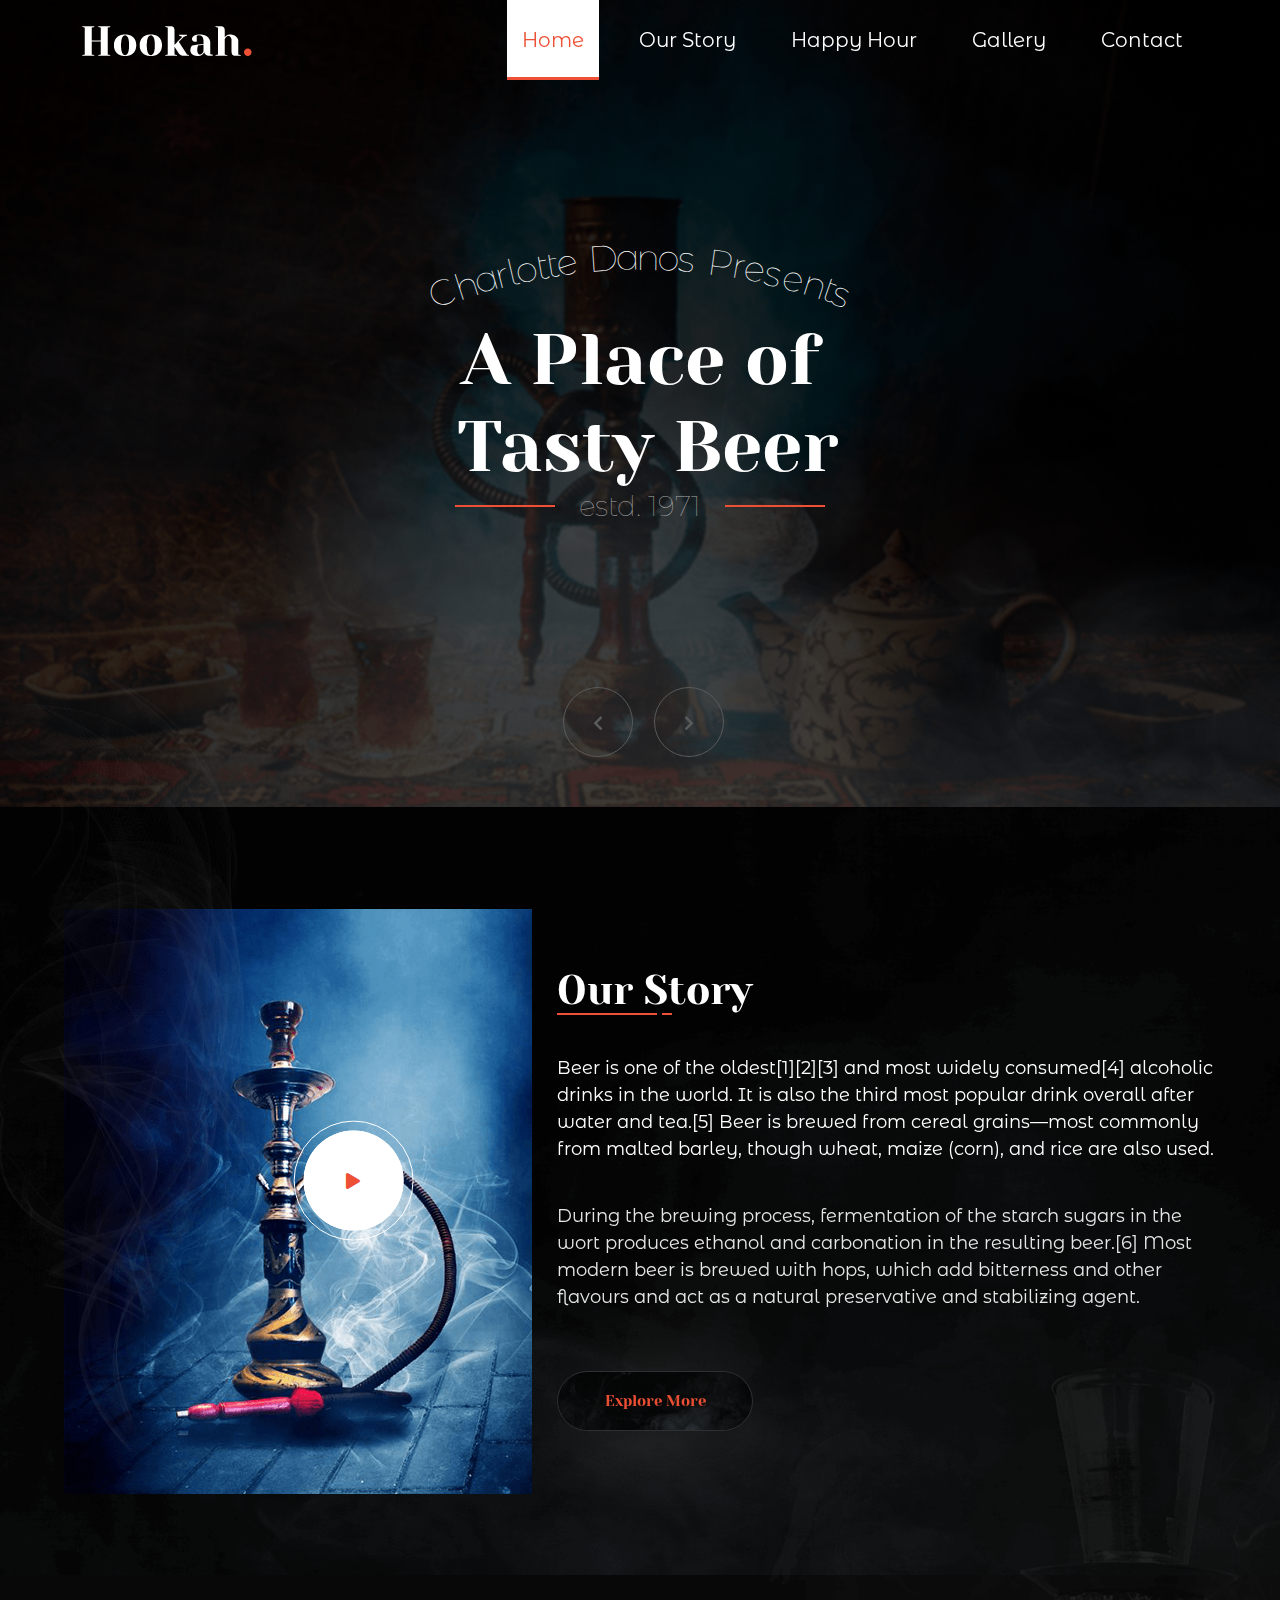
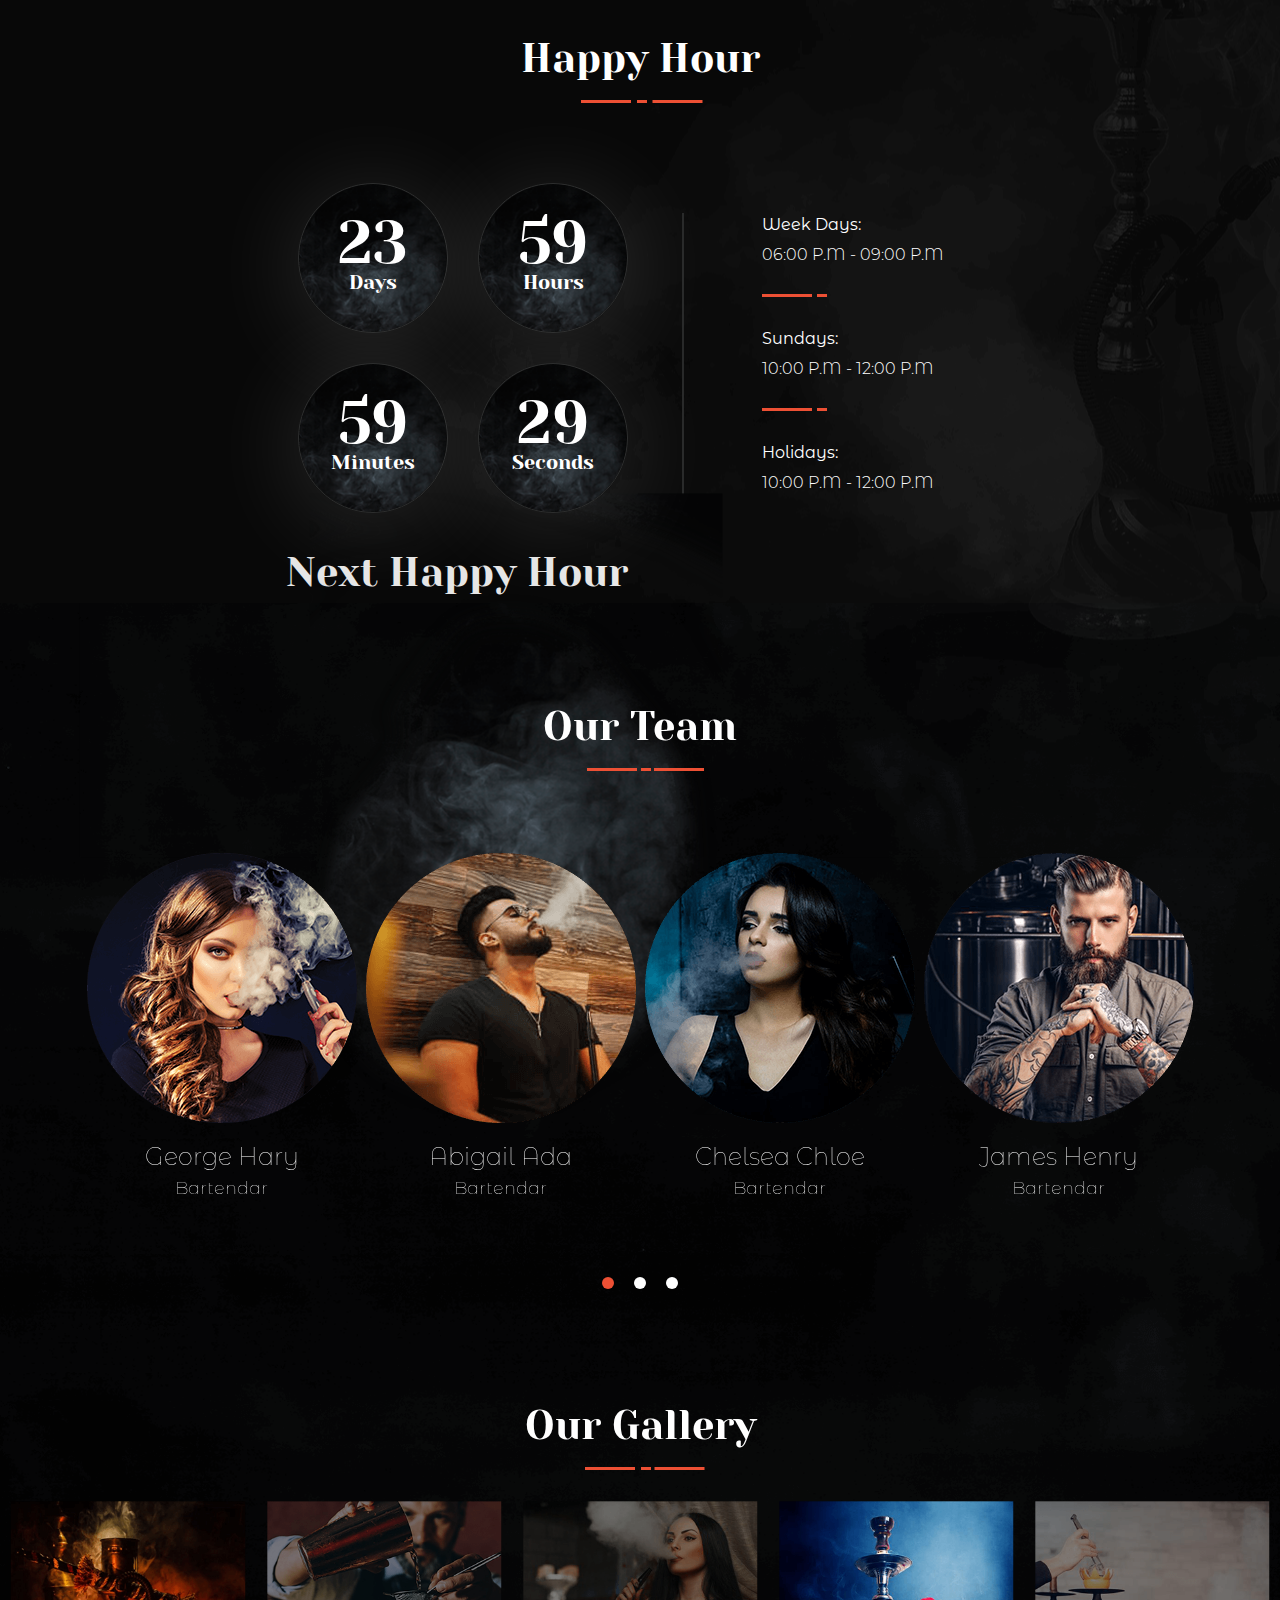
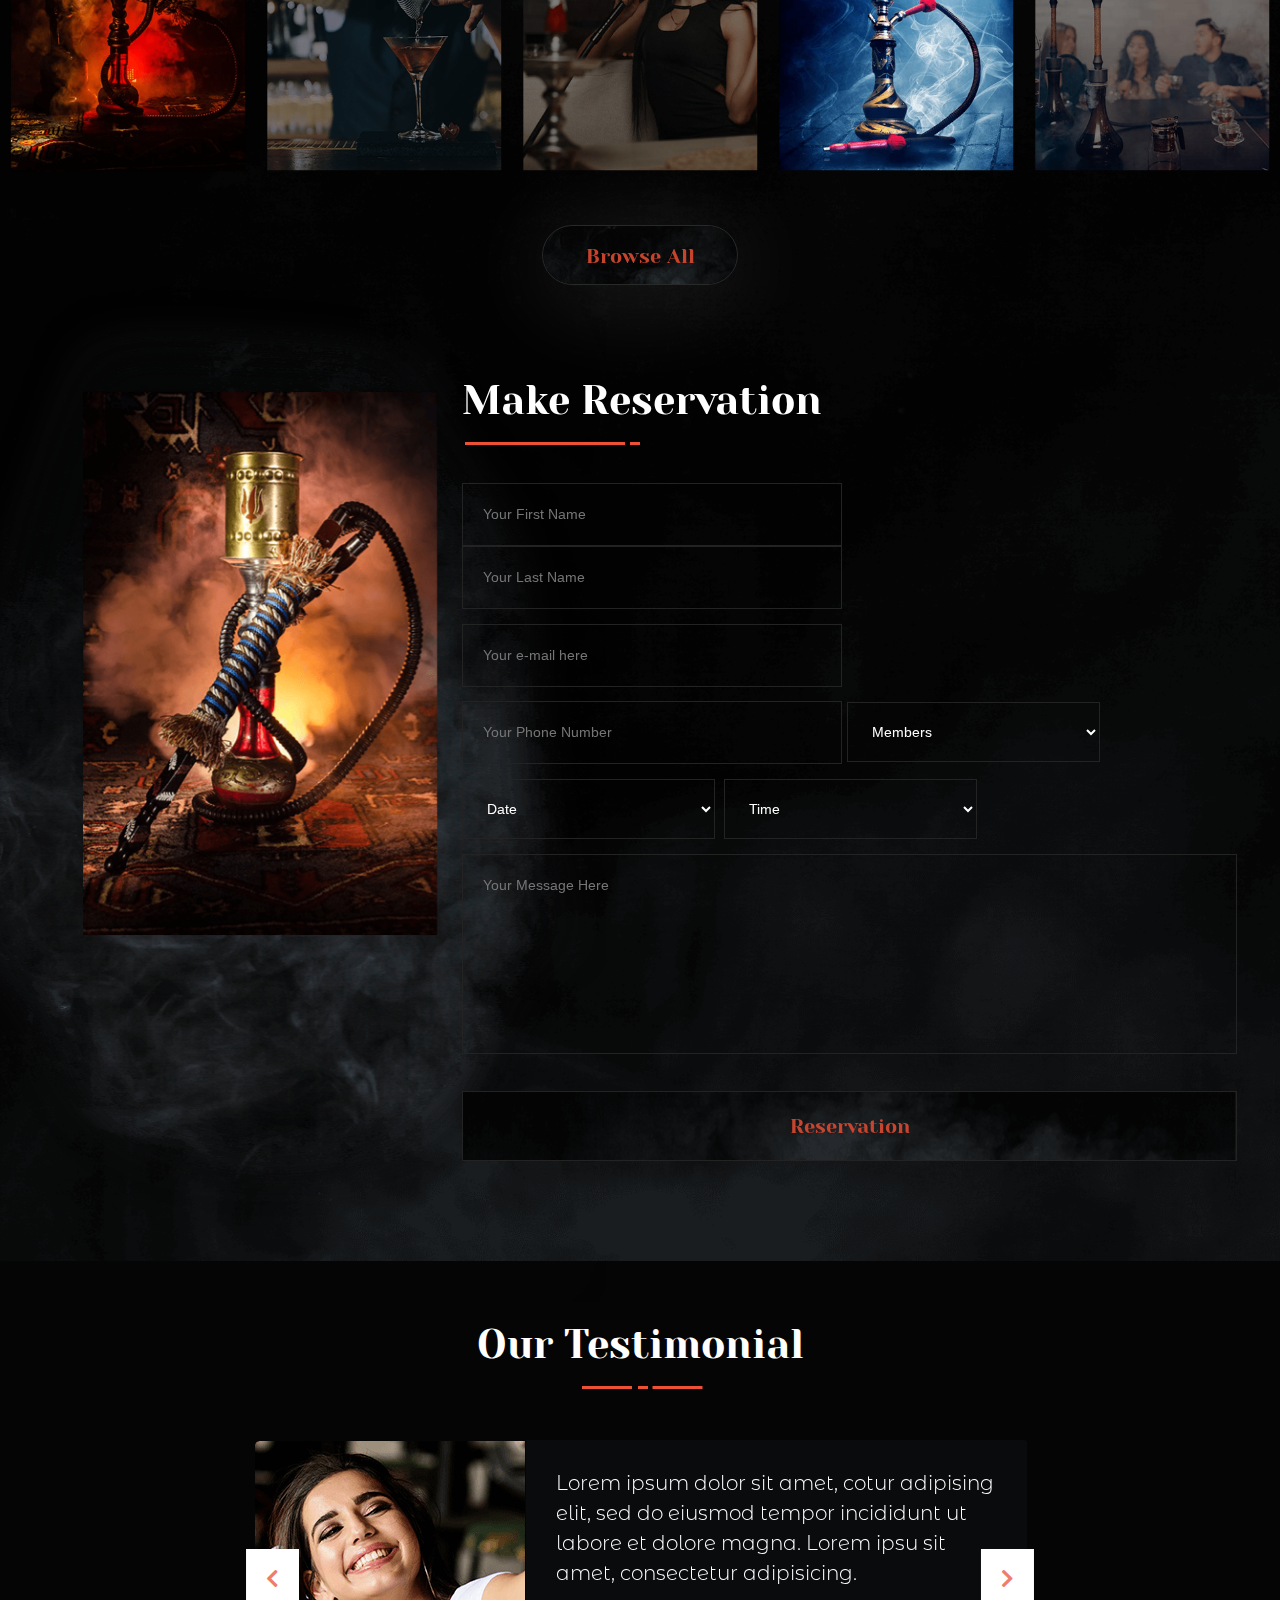
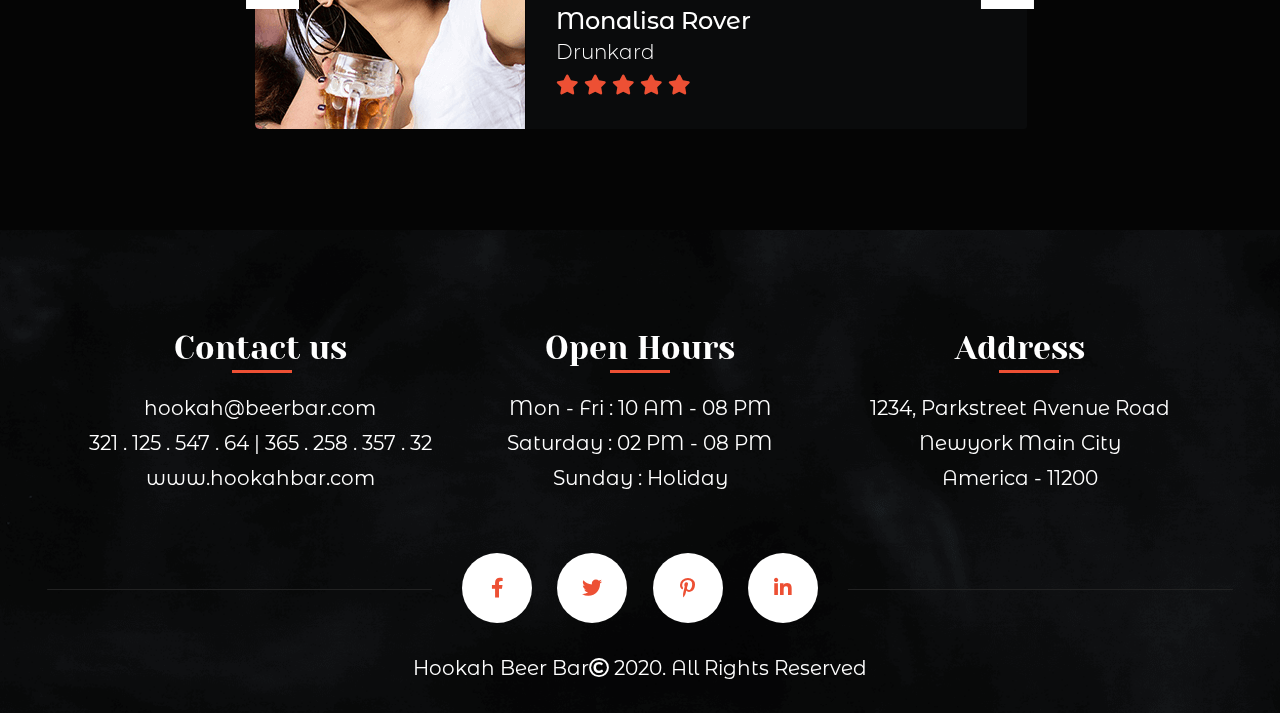
<file: indexhome.html>
<!DOCTYPE html>
<html lang="en">

<head>
    <meta charset="UTF-8">
    <meta http-equiv="X-UA-Compatible" content="IE=edge">
    <meta name="viewport" content="width=device-width, initial-scale=1.0">
    <title>Hokkah</title>

    <!-- ============================
        google font start
    ============================ -->
    <link rel="preconnect" href="https://fonts.gstatic.com">
    <link
        href="https://fonts.googleapis.com/css2?family=Montserrat+Alternates:wght@100;200;300;400;500;600;700;800&display=swap"
        rel="stylesheet">

    <link rel="preconnect" href="https://fonts.gstatic.com">
    <link href="https://fonts.googleapis.com/css2?family=Yeseva+One&display=swap" rel="stylesheet">
    <link rel="preconnect" href="https://fonts.gstatic.com">
    <link href="https://fonts.googleapis.com/css2?family=Arimo:wght@400;500;600;700&display=swap" rel="stylesheet">
    <!-- ============================
        google font end
    ============================ -->


    <!-- ================================
                css link start
    ================================ -->
    <link rel="stylesheet" href="css/all.min.css">
    <link rel="stylesheet" href="css//bootstrap.min.css">
    <link rel="stylesheet" href="css/venobox.css">
    <link rel="stylesheet" href="css/slick.css">
    <link rel="stylesheet" href="css/style.css">
    <link rel="stylesheet" href="css/responsive.css">

    <!-- ================================
                  css link end
    ================================ -->
</head>

<body id="home">

    <!-- =============================
                header part start
         ============================= -->
    <nav class="navbar navbar-expand-lg add">
        <div class="container">
            <a class="navbar-brand" href="index.html">
                <img src="images/01_Home_Page.png" alt="logo">
            </a>
            <button class="navbar-toggler" type="button" data-bs-toggle="collapse"
                data-bs-target="#navbarSupportedContent" aria-controls="navbarSupportedContent" aria-expanded="false"
                aria-label="Toggle navigation">
                <i class="fas fa-bars"></i>
            </button>
            <div class="collapse navbar-collapse" id="navbarSupportedContent">
                <ul class="navbar-nav ms-auto mb-0 mb-lg-0">
                    <li class="nav-item">
                        <a class="nav-link active" aria-current="page" href="indexhome.html">Home</a>
                    </li>
                    <li class="nav-item">
                        <a class="nav-link" aria-current="page" href="indexabout.html">Our Story</a>
                    </li>
                    <li class="nav-item">
                        <a class="nav-link" aria-current="page" href="#">Happy Hour</a>
                    </li>
                    <li class="nav-item">
                        <a class="nav-link" aria-current="page" href="indexgallery.html">Gallery</a>
                    </li>
                    <li class="nav-item">
                        <a class="nav-link" aria-current="page" href="indexcontact.html">Contact</a>
                    </li>
                </ul>
            </div>
        </div>
    </nav>


    <!-- =============================
        header part end
============================= -->


    <!-- ==============================
        banner part start
============================== -->
    <section id="banner-part">
        <div class="banner-slider">
            <div class="banner">
                <div class="overlay">
                    <div class="banner-text">
                        <div id="charlotte">Charlotte Danos Presents</div>
                        <h3 class="a-place">A Place of</h3>
                        <h3 class="tasty">Tasty Beer</h3>
                        <p class="estd">estd. 1971</p>

                    </div>


                </div>
            </div>
            <div class="banner bannertwo">
                <div class="overlay">
                    <div class="banner-text">
                        <div id="charlottetwo">Charlotte Danos Presents</div>
                        <h3 class="a-place">A Place of</h3>
                        <h3 class="tasty">Tasty Beer</h3>
                        <p class="estd">estd. 1971</p>

                    </div>


                </div>
            </div>

        </div>
    </section>

    <!-- ==============================
         banner part end
============================== -->

    <!-- ===========================
        about part start
=========================== -->

    <section id="about-part">


        <div class="container">

            <div class="row">
                <div class="col-lg-5">
                    <div class="about-img">
                        <img src="images/about2.png" alt="mog">
                        <div class="venoboxone">
                            <a class="venobox" data-autoplay="true" data-vbtype="video"
                                href="https://youtu.be/KQVuV0l8TZ8">
                                <div class="round pulsing">
                                    <i class="fas fa-play"></i>
                                </div>
                            </a>

                        </div>
                        <div class="about-smoke">
                            <img src="images/about-smo.png" alt="smoke">
                        </div>
                    </div>

                </div>
                <div class="col-lg-7">
                    <div class="about-text">
                        <div class="about-title">
                            <h4 class="our">Our Story</h4>
                        </div>
                        <p class="beer">Beer is one of the oldest[1][2][3] and most widely consumed[4] alcoholic drinks
                            in
                            the world. It
                            is also the third most popular drink overall after water and tea.[5] Beer is brewed from
                            cereal
                            grains—most commonly from malted barley, though wheat, maize (corn), and rice are also used.
                        </p>

                        <p class="beer">During the brewing process, fermentation of the starch sugars in the wort
                            produces
                            ethanol and
                            carbonation in the resulting beer.[6] Most modern beer is brewed with hops, which add
                            bitterness
                            and other flavours and act as a natural preservative and stabilizing agent.</p>

                        <div class="explore-img">
                            <a href="#"><img src="images/about-btn.png" alt="#">
                                <div class="smoke-overlay">
                                   Explore More
                                </div>
                            </a>


                        </div>

                    </div>


                </div>
            </div>
        </div>
    </section>

    <!-- ===========================
        about part end
=========================== -->

    <!-- ===========================
        happy hour part end
=========================== -->

    <section id="happy-hour">
        <div class="moder-bottle">
            <img src="images/happysmoke.png" alt="bottle">
        </div>
        <div class="title">
            <h4 class="happy">Happy Hour</h4>
        </div>

        <div class="container">
            <div class="row">
                <div class="col-lg-6">
                    <div class="mother-happy-img">
                        <div class="left">
                            <div class="happy-img">
                                <img src="images/happy.png" alt="btn">
                                <div class="overlay">
                                    <p id="day">23</p>
                                    <span>Days</span>
                                </div>
                            </div>
                            <div class="happy-img marg">
                                <img src="images/happy.png" alt="btn">
                                <div class="overlay2">
                                    <p id="min">59</p>
                                    <span>Minutes</span>
                                </div>
                            </div>
                        </div>
                        <div class="right">
                            <div class="happy-img">
                                <img src="images/happy.png" alt="btn">
                                <div class="overlay3">
                                    <p id="hour">59</p>
                                    <span>Hours</span>
                                </div>
                            </div>
                            <div class="happy-img marg">
                                <img src="images/happy.png" alt="btn">
                                <div class="overlay4">
                                    <p id="second">29</p>
                                    <span>Seconds</span>
                                </div>
                            </div>
                        </div>

                    </div>
                    <p class="nex">Next Happy Hour</p>
                </div>
                <div class="col-lg-6 margi">
                    <div class="happy-right-text">
                        <div class="item">
                            <p class="day">Week Days: </p>
                            <p class="time"> 06:00 P.M - 09:00 P.M</p>
                        </div>
                        <div class="item">
                            <p class="day">Sundays: </p>
                            <p class="time"> 10:00 P.M - 12:00 P.M</p>
                        </div>
                        <div class="item">
                            <p class="day">Holidays: </p>
                            <p class="time"> 10:00 P.M - 12:00 P.M</p>
                        </div>


                    </div>

                </div>
            </div>
        </div>
        
    </section>
    <!-- ===========================
        happy hour part end
=========================== -->

    <!-- =========================
        team  part start
=========================== -->

    <section id="team-part">
        <div class="title">
            <h4 class="happy">Our Team</h4>
        </div>
        <div class="container">
            <div class="team-smoke">
                <img src="images/team-smoke.png" alt="team-smoke">
            </div>
            <div class="team-slider">
                <div class="team-slide">
                    <div class="img">
                        <img src="images/te.png" alt="">
                    </div>
                    <div class="text">
                        <p class="name">George Hary</p>
                        <p class="position">Bartendar</p>
                    </div>


                </div>
                <div class="team-slide">
                    <div class="img">
                        <img src="images/te2.png" alt="">
                    </div>
                    <div class="text">
                        <p class="name">Abigail Ada</p>
                        <p class="position">Bartendar</p>
                    </div>
                </div>
                <div class="team-slide">
                    <div class="img">
                        <img src="images/te3.png" alt="">
                    </div>
                    <div class="text">
                        <p class="name">Chelsea Chloe</p>
                        <p class="position">Bartendar</p>
                    </div>
                </div>
                <div class="team-slide">
                    <div class="img">
                        <img src="images/t4.png" alt="">
                    </div>
                    <div class="text">
                        <p class="name">James Henry</p>
                        <p class="position">Bartendar</p>
                    </div>
                </div>
                <div class="team-slide">
                    <div class="img">
                        <img src="images/team2.png" alt="">
                    </div>
                    <div class="text">
                        <p class="name">Abigail Ada</p>
                        <p class="position">Bartendar</p>
                    </div>
                </div>

                <div class="team-slide">
                    <div class="img">
                        <img src="images/te2.png" alt="">
                    </div>
                    <div class="text">
                        <p class="name">Abigail Ada</p>
                        <p class="position">Bartendar</p>
                    </div>
                </div>

            </div>
        </div>


    </section>

    <!-- ===========================
        team part end
=========================== -->

    <!-- ===========================
        our gallery  part end
=========================== -->

    <section id="gallery-part">
        <div class="title">
            <h4 class="happy">Our Gallery</h4>
        </div>

        <div class="gallery-slider">
            <div class="gallery-slide">
                <div class="img">
                    <img src="images/gal.png" alt="member">
                    <div class="overlay">
                        <div class="icon">
                            <a class="venobox" data-gall="gallery01" href="images/gal.png">
                                <i class="fas fa-expand"></i>
                            </a>
                        </div>
                    </div>
                </div>
            </div>
            <div class="gallery-slide">
                <div class="img">
                    <img src="images/gal2.png" alt="member">
                    <div class="overlay">
                        <div class="icon">
                            <a class="venobox" data-gall="gallery01" href="images/gal2.png">
                                <i class="fas fa-expand"></i>
                            </a>
                        </div>
                    </div>
                </div>
            </div>
            <div class="gallery-slide">
                <div class="img">
                    <img src="images/gal3.png" alt="member">
                    <div class="overlay">
                        <div class="icon">
                            <a class="venobox" data-gall="gallery01" href="images/gal3.png">
                                <i class="fas fa-expand"></i>
                            </a>
                        </div>
                    </div>
                </div>
            </div>
            <div class="gallery-slide">
                <div class="img">
                    <img src="images/gal4.png" alt="member">
                    <div class="overlay">
                        <div class="icon">
                            <a class="venobox" data-gall="gallery01" href="images/gal4.png">
                                <i class="fas fa-expand"></i>
                            </a>
                        </div>
                    </div>
                </div>
            </div>
            <div class="gallery-slide">
                <div class="img">
                    <img src="images/gal5.png" alt="member">
                    <div class="overlay">
                        <div class="icon">
                            <a class="venobox" data-gall="gallery01" href="images/gal5.png">
                                <i class="fas fa-expand"></i>
                            </a>
                        </div>
                    </div>
                </div>
            </div>
            <div class="gallery-slide">
                <div class="img">
                    <img src="images/gallery2.png" alt="member">
                    <div class="overlay">
                        <div class="icon">
                            <a class="venobox" data-gall="gallery01" href="images/gallery2.png">
                                <i class="fas fa-expand"></i>
                            </a>

                        </div>
                    </div>
                </div>
            </div>
        </div>
        <div class="btn">
            <a href="#">
                <img src="images/gallbtn.png" alt="btn">
                <p class="browse">Browse All</p>
            </a>


        </div>
    </section>

    <!-- ===========================
       our gallery part end
=========================== -->

    <!-- ===========================
      form  part start
=========================== -->
    <section id="form-part">
        <div class="container">
            <div class="row">
                <div class="col-lg-4 col-md-4">
                    <div class="form-img">
                        <img class="form-img" src="images/frm.png" alt="form-left">
                        <img class="form-smoke" src="images/formimg.png" alt="forming">
                    </div>
                </div>
                <div class="col-lg-8 col-md-8">
                    <div class="title">
                        <h4 class="happy">Make Reservation</h4>
                    </div>
                    <div class="form-info">
                        <input id="name" type="text" placeholder="Your First Name">
                        <input id="last" type="text" placeholder="Your Last Name">
                        <input id="email" type="email" placeholder="Your e-mail here">
                        <input id="teli" type="tel" placeholder="Your Phone Number">

                        <select id="member">
                            <option value="">Members</option>
                            <option value="1">01</option>
                            <option value="1">02</option>
                            <option value="3">03</option>
                        </select>

                        
                        <select id="date">
                            <option value="">Date</option>
                            <option value="12">12</option>
                            <option value="16">16</option>
                            <option value="18">18</option>
                        </select>

                        
                        <select id="time">
                            <option value="">Time</option>
                            <option value="6">6</option>
                            <option value="8">8</option>
                            <option value="10">10</option>
                        </select>

                        <textarea class="message" name="bio" placeholder="Your Message Here"></textarea>

                        <a href="#">
                            <img src="images/formbtnimg.png" alt="button">
                            <div class="overlay">
                                <p class="reserv">Reservation</p>
                            </div>


                        </a>

                    </div>


                </div>
            </div>
        </div>
    </section>


    <!-- ===========================
       form  part end
=========================== -->

    <!-- ===========================
       testimonial  part start
=========================== -->

    <section id="testimonial-part">

        <div class="title">
            <h4 class="happy">Our Testimonial</h4>
        </div>
        <div class="container">
            <div class="testimonial-slider">
                <div class="testi-slide">
                    <div class="mother">
                        <div class="testi-img">
                            <img src="images/testimonial.png" alt="testimonial">
                        </div>
                        <div class="testi-text">
                            <p class="testi-lorem">Lorem ipsum dolor sit amet, cotur adipising elit, sed do eiusmod
                                tempor incididunt ut labore et dolore magna. Lorem ipsu sit amet, consectetur
                                adipisicing.</p>
                            <p class="testi-name">Monalisa Rover</p>
                            <p class="testi-position">Drunkard</p>
                            <div class="icon">
                                <i class="fas fa-star"></i>
                                <i class="fas fa-star"></i>
                                <i class="fas fa-star"></i>
                                <i class="fas fa-star"></i>
                                <i class="fas fa-star"></i>
                            </div>
                        </div>
                    </div>
                </div>

                <div class="testi-slide">
                    <div class="mother">
                        <div class="testi-img">
                            <img src="images/testi.png" alt="testimonial">
                        </div>
                        <div class="testi-text">
                            <p class="testi-lorem">Lorem ipsum dolor sit amet, cotur adipising elit, sed do eiusmod
                                tempor incididunt ut labore et dolore magna. Lorem ipsu sit amet, consectetur
                                adipisicing.</p>
                            <p class="testi-name">Monalisa Rover</p>
                            <p class="testi-position">Drunkard</p>
                            <div class="icon">
                                <i class="fas fa-star"></i>
                                <i class="fas fa-star"></i>
                                <i class="fas fa-star"></i>
                                <i class="fas fa-star"></i>
                                <i class="fas fa-star"></i>
                            </div>
                        </div>
                    </div>
                </div>

                <div class="testi-slide">
                    <div class="mother">
                        <div class="testi-img">
                            <img src="images/testimonial.png" alt="testimonial">
                        </div>
                        <div class="testi-text">
                            <p class="testi-lorem">Lorem ipsum dolor sit amet, cotur adipising elit, sed do eiusmod
                                tempor incididunt ut labore et dolore magna. Lorem ipsu sit amet, consectetur
                                adipisicing.</p>
                            <p class="testi-name">Monalisa Rover</p>
                            <p class="testi-position">Drunkard</p>
                            <div class="icon">
                                <i class="fas fa-star"></i>
                                <i class="fas fa-star"></i>
                                <i class="fas fa-star"></i>
                                <i class="fas fa-star"></i>
                                <i class="fas fa-star"></i>
                            </div>
                        </div>
                    </div>
                </div>
            </div>
        </div>
    </section>

    <!-- ===========================
       testimonial part end
=========================== -->

    <!-- ===========================
       footer part start
=========================== -->

    <section id="footer-part">
        <div class="container">
            <div class="row">
                <div class="col-lg-4 col-md-4">
                    <div class="footer-mother">
                        <h5 class="footer-header">Contact us</h5>
                        <p class="footer-email">hookah@beerbar.com</p>
                        <p class="footer-num">321 . 125 . 547 . 64 | 365 . 258 . 357 . 32</p>
                        <p class="footer-web">www.hookahbar.com</p>
                    </div>

                </div>

                <div class="col-lg-4 col-md-4">
                    <div class="footer-mother">
                        <h5 class="footer-header">Open Hours</h5>
                        <p class="footer-email">Mon - Fri : 10 AM - 08 PM</p>
                        <p class="footer-num">Saturday : 02 PM - 08 PM</p>
                        <p class="footer-web">Sunday : Holiday</p>
                    </div>

                </div>

                <div class="col-lg-4 col-md-4">
                    <div class="footer-mother">
                        <h5 class="footer-header">Address</h5>
                        <p class="footer-email">1234, Parkstreet Avenue Road</p>
                        <p class="footer-num">Newyork Main City</p>
                        <p class="footer-web">America - 11200</p>
                    </div>

                </div>

            </div>

            <div class="footer-icon">
                <a href="#"> <i class="fab fa-facebook-f"></i></a>
                <a href="#"><i class="fab fa-twitter"></i></a>
                <a href="#"><i class="fab fa-pinterest-p"></i></a>
                <a href="#"><i class="fab fa-linkedin-in"></i></a>




            </div>
            <p class="footer-last">Hookah Beer Bar<i class="far fa-copyright"></i> 2020. All Rights Reserved</p>
        </div>
    </section>

    <!-- ===========================
       footer part end
=========================== -->


<!-- ==============================
    back to top start
============================== -->

<a class="backtotop" href="#">
    <i class="fas fa-chevron-up"></i>
</a>
        
  

<!-- ==============================
    back to top end
============================== -->


    <!-- ============================
        js link start
============================ -->
    <script src="js/jquery-1.12.4.min.js"></script>
    <script src="js/venobox.min.js"></script>
    <script src="js/circletype.min.js"></script>
    
    <script src="js/bootstrap.bundle.min.js"></script>
    <script src="js/slick.min.js"></script>
    <script src="js/script.js"></script>
    <!-- ============================
        js link end
============================ -->
</body>

</html>
</file>
<file: css/venobox.css>
/* ------ venobox.css --------*/
.vbox-overlay *, .vbox-overlay *:before, .vbox-overlay *:after{
    -webkit-backface-visibility: hidden;
    -webkit-box-sizing:border-box;
    -moz-box-sizing:border-box;
    box-sizing:border-box;
}
.vbox-overlay * { 
    -webkit-backface-visibility: visible;
    backface-visibility: visible;
}
.vbox-overlay{
    display: -webkit-flex;
    display: flex;
    -webkit-flex-direction: column;
    flex-direction: column;
    -webkit-justify-content: center;
    justify-content: center;
    -webkit-align-items: center;
    align-items: center;
    position: fixed;
    left: 0;
    top: 0;
    bottom: 0;
    right: 0;
    z-index: 999999;
}

/* ----- navigation ----- */
.vbox-title{
    width: 100%;
    height: 40px;
    float: left;
    text-align: center;
    line-height: 28px;
    font-size: 12px;
    padding: 6px 50px;
    overflow: hidden;
    position: fixed;
    display: none;
    left: 0;
    z-index: 89;
}
.vbox-close{
    cursor: pointer;
    position: fixed;
    top: -1px;
    right: 0;
    width: 50px;
    height: 40px;
    padding: 6px;
    display: block;
    background-position:10px center;
    overflow: hidden;
    font-size: 24px;
    line-height: 1;
    text-align: center;
    z-index: 99;
}
.vbox-left{
    cursor: pointer;
    position: fixed;
    left: 0;
    height: 40px;
    overflow: hidden;
    line-height: 28px;
    font-size: 12px;
    z-index: 99;
    display: flex;
    align-items:center;
}
.vbox-num{
    display: inline-block;
    margin: 6px 0 6px 15px;
}
/* ----- Social share ----- */
.vbox-share{
    line-height: 28px;
    font-size: 12px;
    overflow: hidden;
    position: fixed;
    left: 0;
    z-index: 98;
    display: flex;
    align-items:center;
    justify-content: center;
    width: 100%;
    text-align: center;
}
.vbox-share svg{
    max-height: 28px;
    width: 28px;
    z-index: 10;
    margin-left: 12px;
    margin-top: 6px;
    margin-bottom: 6px;
    vertical-align: middle;
}


/* ----- navigation ARROWS ----- */
.vbox-next, .vbox-prev{
    position: fixed;
    top: 50%;
    margin-top: -15px;
    overflow: hidden;
    cursor: pointer;
    display: block;
    width: 45px;
    height: 45px;
    z-index: 99;
}
.vbox-next span, .vbox-prev span{
    position: relative;
    width: 20px;
    height: 20px;
    border: 2px solid transparent;
    border-top-color: #B6B6B6;
    border-right-color: #B6B6B6;
    text-indent: -100px;
    position: absolute;
    top: 8px;
    display: block;
}
.vbox-prev{
    left: 15px;
}
.vbox-next{
    right: 15px;
}
.vbox-prev span{
    left: 10px;
    -ms-transform: rotate(-135deg);
    -webkit-transform: rotate(-135deg);
    transform: rotate(-135deg);
}
.vbox-next span{
    -ms-transform: rotate(45deg);
    -webkit-transform: rotate(45deg);
    transform: rotate(45deg);
    right: 10px;
}
/* ------- inline window ------ */
.vbox-inline{
    width: 420px;
    height: 315px;
    height: 70vh;
    padding: 10px;
    background: #fff;
    margin: 0 auto;
    overflow: auto;
    text-align: left;
}
/* ------- Video & iFrames window ------ */
.venoframe{
    max-width: 100%;
    width: 100%;
    border: none;
    width: 100%;
    height: 260px;
    height: 70vh;
}
.venoframe.vbvid{
    height: 260px;
}
@media (min-width: 768px) {
    .venoframe, .vbox-inline{
        width: 90%;
        height: 360px;
        height: 70vh;
    }
    .venoframe.vbvid{
        width: 640px;
        height: 360px;
    }
}
@media (min-width: 992px) {
    .venoframe, .vbox-inline{
        max-width: 1200px;
        width: 80%;
        height: 540px;
        height: 70vh;
    }
    .venoframe.vbvid{
        width: 960px;
        height: 540px;
    }
}
/* 
Please do NOT edit this part! 
or at least read this note: http://i.imgur.com/7C0ws9e.gif
*/
.vbox-open{
    overflow: hidden;
}
.vbox-container{
    position: absolute;
    left: 0;
    right: 0;
    top: 0;
    bottom: 0;
    overflow-x: hidden;
    overflow-y: scroll;
    overflow-scrolling: touch;
    -webkit-overflow-scrolling: touch;
    z-index: 20;
    max-height: 100%;

}

.vbox-content{
    text-align: center;
    float: left;
    width: 100%;
    position: relative;
    overflow: hidden;
    padding: 20px 4%;
}
.vbox-container img{
    max-width: 100%;
    height: auto;
}
.vbox-figlio{
    box-shadow: 0 0 12px rgba(0,0,0,0.19), 0 6px 6px rgba(0,0,0,0.23);
    max-width: 100%;
    text-align: initial;
}
img.vbox-figlio{
    -webkit-user-select: none;
-khtml-user-select: none;
-moz-user-select: none;
-o-user-select: none;
user-select: none;
}
.vbox-content.swipe-left{
    margin-left: -200px !important;
}
.vbox-content.swipe-right{
    margin-left: 200px !important;
}
.vbox-animated{
    webkit-transition: margin 300ms ease-out;
    transition: margin 300ms ease-out;
}

/* ---------- preloader ----------
 * SPINKIT 
 * http://tobiasahlin.com/spinkit/
-------------------------------- */
.sk-double-bounce,.sk-rotating-plane{width:40px;height:40px;margin:40px auto}.sk-rotating-plane{background-color:#333;-webkit-animation:sk-rotatePlane 1.2s infinite ease-in-out;animation:sk-rotatePlane 1.2s infinite ease-in-out}@-webkit-keyframes sk-rotatePlane{0%{-webkit-transform:perspective(120px) rotateX(0) rotateY(0);transform:perspective(120px) rotateX(0) rotateY(0)}50%{-webkit-transform:perspective(120px) rotateX(-180.1deg) rotateY(0);transform:perspective(120px) rotateX(-180.1deg) rotateY(0)}100%{-webkit-transform:perspective(120px) rotateX(-180deg) rotateY(-179.9deg);transform:perspective(120px) rotateX(-180deg) rotateY(-179.9deg)}}@keyframes sk-rotatePlane{0%{-webkit-transform:perspective(120px) rotateX(0) rotateY(0);transform:perspective(120px) rotateX(0) rotateY(0)}50%{-webkit-transform:perspective(120px) rotateX(-180.1deg) rotateY(0);transform:perspective(120px) rotateX(-180.1deg) rotateY(0)}100%{-webkit-transform:perspective(120px) rotateX(-180deg) rotateY(-179.9deg);transform:perspective(120px) rotateX(-180deg) rotateY(-179.9deg)}}.sk-double-bounce{position:relative}.sk-double-bounce .sk-child{width:100%;height:100%;border-radius:50%;background-color:#333;opacity:.6;position:absolute;top:0;left:0;-webkit-animation:sk-doubleBounce 2s infinite ease-in-out;animation:sk-doubleBounce 2s infinite ease-in-out}.sk-chasing-dots .sk-child,.sk-spinner-pulse,.sk-three-bounce .sk-child{background-color:#333;border-radius:100%}.sk-double-bounce .sk-double-bounce2{-webkit-animation-delay:-1s;animation-delay:-1s}@-webkit-keyframes sk-doubleBounce{0%,100%{-webkit-transform:scale(0);transform:scale(0)}50%{-webkit-transform:scale(1);transform:scale(1)}}@keyframes sk-doubleBounce{0%,100%{-webkit-transform:scale(0);transform:scale(0)}50%{-webkit-transform:scale(1);transform:scale(1)}}.sk-wave{margin:40px auto;width:50px;height:40px;text-align:center;font-size:10px}.sk-wave .sk-rect{background-color:#333;height:100%;width:6px;display:inline-block;-webkit-animation:sk-waveStretchDelay 1.2s infinite ease-in-out;animation:sk-waveStretchDelay 1.2s infinite ease-in-out}.sk-wave .sk-rect1{-webkit-animation-delay:-1.2s;animation-delay:-1.2s}.sk-wave .sk-rect2{-webkit-animation-delay:-1.1s;animation-delay:-1.1s}.sk-wave .sk-rect3{-webkit-animation-delay:-1s;animation-delay:-1s}.sk-wave .sk-rect4{-webkit-animation-delay:-.9s;animation-delay:-.9s}.sk-wave .sk-rect5{-webkit-animation-delay:-.8s;animation-delay:-.8s}@-webkit-keyframes sk-waveStretchDelay{0%,100%,40%{-webkit-transform:scaleY(.4);transform:scaleY(.4)}20%{-webkit-transform:scaleY(1);transform:scaleY(1)}}@keyframes sk-waveStretchDelay{0%,100%,40%{-webkit-transform:scaleY(.4);transform:scaleY(.4)}20%{-webkit-transform:scaleY(1);transform:scaleY(1)}}.sk-wandering-cubes{margin:40px auto;width:40px;height:40px;position:relative}.sk-wandering-cubes .sk-cube{background-color:#333;width:10px;height:10px;position:absolute;top:0;left:0;-webkit-animation:sk-wanderingCube 1.8s ease-in-out -1.8s infinite both;animation:sk-wanderingCube 1.8s ease-in-out -1.8s infinite both}.sk-chasing-dots,.sk-spinner-pulse{width:40px;height:40px;margin:40px auto}.sk-wandering-cubes .sk-cube2{-webkit-animation-delay:-.9s;animation-delay:-.9s}@-webkit-keyframes sk-wanderingCube{0%{-webkit-transform:rotate(0);transform:rotate(0)}25%{-webkit-transform:translateX(30px) rotate(-90deg) scale(.5);transform:translateX(30px) rotate(-90deg) scale(.5)}50%{-webkit-transform:translateX(30px) translateY(30px) rotate(-179deg);transform:translateX(30px) translateY(30px) rotate(-179deg)}50.1%{-webkit-transform:translateX(30px) translateY(30px) rotate(-180deg);transform:translateX(30px) translateY(30px) rotate(-180deg)}75%{-webkit-transform:translateX(0) translateY(30px) rotate(-270deg) scale(.5);transform:translateX(0) translateY(30px) rotate(-270deg) scale(.5)}100%{-webkit-transform:rotate(-360deg);transform:rotate(-360deg)}}@keyframes sk-wanderingCube{0%{-webkit-transform:rotate(0);transform:rotate(0)}25%{-webkit-transform:translateX(30px) rotate(-90deg) scale(.5);transform:translateX(30px) rotate(-90deg) scale(.5)}50%{-webkit-transform:translateX(30px) translateY(30px) rotate(-179deg);transform:translateX(30px) translateY(30px) rotate(-179deg)}50.1%{-webkit-transform:translateX(30px) translateY(30px) rotate(-180deg);transform:translateX(30px) translateY(30px) rotate(-180deg)}75%{-webkit-transform:translateX(0) translateY(30px) rotate(-270deg) scale(.5);transform:translateX(0) translateY(30px) rotate(-270deg) scale(.5)}100%{-webkit-transform:rotate(-360deg);transform:rotate(-360deg)}}.sk-spinner-pulse{-webkit-animation:sk-pulseScaleOut 1s infinite ease-in-out;animation:sk-pulseScaleOut 1s infinite ease-in-out}@-webkit-keyframes sk-pulseScaleOut{0%{-webkit-transform:scale(0);transform:scale(0)}100%{-webkit-transform:scale(1);transform:scale(1);opacity:0}}@keyframes sk-pulseScaleOut{0%{-webkit-transform:scale(0);transform:scale(0)}100%{-webkit-transform:scale(1);transform:scale(1);opacity:0}}.sk-chasing-dots{position:relative;text-align:center;-webkit-animation:sk-chasingDotsRotate 2s infinite linear;animation:sk-chasingDotsRotate 2s infinite linear}.sk-chasing-dots .sk-child{width:60%;height:60%;display:inline-block;position:absolute;top:0;-webkit-animation:sk-chasingDotsBounce 2s infinite ease-in-out;animation:sk-chasingDotsBounce 2s infinite ease-in-out}.sk-chasing-dots .sk-dot2{top:auto;bottom:0;-webkit-animation-delay:-1s;animation-delay:-1s}@-webkit-keyframes sk-chasingDotsRotate{100%{-webkit-transform:rotate(360deg);transform:rotate(360deg)}}@keyframes sk-chasingDotsRotate{100%{-webkit-transform:rotate(360deg);transform:rotate(360deg)}}@-webkit-keyframes sk-chasingDotsBounce{0%,100%{-webkit-transform:scale(0);transform:scale(0)}50%{-webkit-transform:scale(1);transform:scale(1)}}@keyframes sk-chasingDotsBounce{0%,100%{-webkit-transform:scale(0);transform:scale(0)}50%{-webkit-transform:scale(1);transform:scale(1)}}.sk-three-bounce{margin:40px auto;width:80px;text-align:center}.sk-three-bounce .sk-child{width:20px;height:20px;display:inline-block;-webkit-animation:sk-three-bounce 1.4s ease-in-out 0s infinite both;animation:sk-three-bounce 1.4s ease-in-out 0s infinite both}.sk-circle .sk-child:before,.sk-fading-circle .sk-circle:before{display:block;border-radius:100%;content:'';background-color:#333}.sk-three-bounce .sk-bounce1{-webkit-animation-delay:-.32s;animation-delay:-.32s}.sk-three-bounce .sk-bounce2{-webkit-animation-delay:-.16s;animation-delay:-.16s}@-webkit-keyframes sk-three-bounce{0%,100%,80%{-webkit-transform:scale(0);transform:scale(0)}40%{-webkit-transform:scale(1);transform:scale(1)}}@keyframes sk-three-bounce{0%,100%,80%{-webkit-transform:scale(0);transform:scale(0)}40%{-webkit-transform:scale(1);transform:scale(1)}}.sk-circle{margin:40px auto;width:40px;height:40px;position:relative}.sk-circle .sk-child{width:100%;height:100%;position:absolute;left:0;top:0}.sk-circle .sk-child:before{margin:0 auto;width:15%;height:15%;-webkit-animation:sk-circleBounceDelay 1.2s infinite ease-in-out both;animation:sk-circleBounceDelay 1.2s infinite ease-in-out both}.sk-circle .sk-circle2{-webkit-transform:rotate(30deg);-ms-transform:rotate(30deg);transform:rotate(30deg)}.sk-circle .sk-circle3{-webkit-transform:rotate(60deg);-ms-transform:rotate(60deg);transform:rotate(60deg)}.sk-circle .sk-circle4{-webkit-transform:rotate(90deg);-ms-transform:rotate(90deg);transform:rotate(90deg)}.sk-circle .sk-circle5{-webkit-transform:rotate(120deg);-ms-transform:rotate(120deg);transform:rotate(120deg)}.sk-circle .sk-circle6{-webkit-transform:rotate(150deg);-ms-transform:rotate(150deg);transform:rotate(150deg)}.sk-circle .sk-circle7{-webkit-transform:rotate(180deg);-ms-transform:rotate(180deg);transform:rotate(180deg)}.sk-circle .sk-circle8{-webkit-transform:rotate(210deg);-ms-transform:rotate(210deg);transform:rotate(210deg)}.sk-circle .sk-circle9{-webkit-transform:rotate(240deg);-ms-transform:rotate(240deg);transform:rotate(240deg)}.sk-circle .sk-circle10{-webkit-transform:rotate(270deg);-ms-transform:rotate(270deg);transform:rotate(270deg)}.sk-circle .sk-circle11{-webkit-transform:rotate(300deg);-ms-transform:rotate(300deg);transform:rotate(300deg)}.sk-circle .sk-circle12{-webkit-transform:rotate(330deg);-ms-transform:rotate(330deg);transform:rotate(330deg)}.sk-circle .sk-circle2:before{-webkit-animation-delay:-1.1s;animation-delay:-1.1s}.sk-circle .sk-circle3:before{-webkit-animation-delay:-1s;animation-delay:-1s}.sk-circle .sk-circle4:before{-webkit-animation-delay:-.9s;animation-delay:-.9s}.sk-circle .sk-circle5:before{-webkit-animation-delay:-.8s;animation-delay:-.8s}.sk-circle .sk-circle6:before{-webkit-animation-delay:-.7s;animation-delay:-.7s}.sk-circle .sk-circle7:before{-webkit-animation-delay:-.6s;animation-delay:-.6s}.sk-circle .sk-circle8:before{-webkit-animation-delay:-.5s;animation-delay:-.5s}.sk-circle .sk-circle9:before{-webkit-animation-delay:-.4s;animation-delay:-.4s}.sk-circle .sk-circle10:before{-webkit-animation-delay:-.3s;animation-delay:-.3s}.sk-circle .sk-circle11:before{-webkit-animation-delay:-.2s;animation-delay:-.2s}.sk-circle .sk-circle12:before{-webkit-animation-delay:-.1s;animation-delay:-.1s}@-webkit-keyframes sk-circleBounceDelay{0%,100%,80%{-webkit-transform:scale(0);transform:scale(0)}40%{-webkit-transform:scale(1);transform:scale(1)}}@keyframes sk-circleBounceDelay{0%,100%,80%{-webkit-transform:scale(0);transform:scale(0)}40%{-webkit-transform:scale(1);transform:scale(1)}}.sk-cube-grid{width:40px;height:40px;margin:40px auto}.sk-cube-grid .sk-cube{width:33.33%;height:33.33%;background-color:#333;float:left;-webkit-animation:sk-cubeGridScaleDelay 1.3s infinite ease-in-out;animation:sk-cubeGridScaleDelay 1.3s infinite ease-in-out}.sk-cube-grid .sk-cube1{-webkit-animation-delay:.2s;animation-delay:.2s}.sk-cube-grid .sk-cube2{-webkit-animation-delay:.3s;animation-delay:.3s}.sk-cube-grid .sk-cube3{-webkit-animation-delay:.4s;animation-delay:.4s}.sk-cube-grid .sk-cube4{-webkit-animation-delay:.1s;animation-delay:.1s}.sk-cube-grid .sk-cube5{-webkit-animation-delay:.2s;animation-delay:.2s}.sk-cube-grid .sk-cube6{-webkit-animation-delay:.3s;animation-delay:.3s}.sk-cube-grid .sk-cube7{-webkit-animation-delay:0ms;animation-delay:0ms}.sk-cube-grid .sk-cube8{-webkit-animation-delay:.1s;animation-delay:.1s}.sk-cube-grid .sk-cube9{-webkit-animation-delay:.2s;animation-delay:.2s}@-webkit-keyframes sk-cubeGridScaleDelay{0%,100%,70%{-webkit-transform:scale3D(1,1,1);transform:scale3D(1,1,1)}35%{-webkit-transform:scale3D(0,0,1);transform:scale3D(0,0,1)}}@keyframes sk-cubeGridScaleDelay{0%,100%,70%{-webkit-transform:scale3D(1,1,1);transform:scale3D(1,1,1)}35%{-webkit-transform:scale3D(0,0,1);transform:scale3D(0,0,1)}}.sk-fading-circle{margin:40px auto;width:40px;height:40px;position:relative}.sk-fading-circle .sk-circle{width:100%;height:100%;position:absolute;left:0;top:0}.sk-fading-circle .sk-circle:before{margin:0 auto;width:15%;height:15%;-webkit-animation:sk-circleFadeDelay 1.2s infinite ease-in-out both;animation:sk-circleFadeDelay 1.2s infinite ease-in-out both}.sk-fading-circle .sk-circle2{-webkit-transform:rotate(30deg);-ms-transform:rotate(30deg);transform:rotate(30deg)}.sk-fading-circle .sk-circle3{-webkit-transform:rotate(60deg);-ms-transform:rotate(60deg);transform:rotate(60deg)}.sk-fading-circle .sk-circle4{-webkit-transform:rotate(90deg);-ms-transform:rotate(90deg);transform:rotate(90deg)}.sk-fading-circle .sk-circle5{-webkit-transform:rotate(120deg);-ms-transform:rotate(120deg);transform:rotate(120deg)}.sk-fading-circle .sk-circle6{-webkit-transform:rotate(150deg);-ms-transform:rotate(150deg);transform:rotate(150deg)}.sk-fading-circle .sk-circle7{-webkit-transform:rotate(180deg);-ms-transform:rotate(180deg);transform:rotate(180deg)}.sk-fading-circle .sk-circle8{-webkit-transform:rotate(210deg);-ms-transform:rotate(210deg);transform:rotate(210deg)}.sk-fading-circle .sk-circle9{-webkit-transform:rotate(240deg);-ms-transform:rotate(240deg);transform:rotate(240deg)}.sk-fading-circle .sk-circle10{-webkit-transform:rotate(270deg);-ms-transform:rotate(270deg);transform:rotate(270deg)}.sk-fading-circle .sk-circle11{-webkit-transform:rotate(300deg);-ms-transform:rotate(300deg);transform:rotate(300deg)}.sk-fading-circle .sk-circle12{-webkit-transform:rotate(330deg);-ms-transform:rotate(330deg);transform:rotate(330deg)}.sk-fading-circle .sk-circle2:before{-webkit-animation-delay:-1.1s;animation-delay:-1.1s}.sk-fading-circle .sk-circle3:before{-webkit-animation-delay:-1s;animation-delay:-1s}.sk-fading-circle .sk-circle4:before{-webkit-animation-delay:-.9s;animation-delay:-.9s}.sk-fading-circle .sk-circle5:before{-webkit-animation-delay:-.8s;animation-delay:-.8s}.sk-fading-circle .sk-circle6:before{-webkit-animation-delay:-.7s;animation-delay:-.7s}.sk-fading-circle .sk-circle7:before{-webkit-animation-delay:-.6s;animation-delay:-.6s}.sk-fading-circle .sk-circle8:before{-webkit-animation-delay:-.5s;animation-delay:-.5s}.sk-fading-circle .sk-circle9:before{-webkit-animation-delay:-.4s;animation-delay:-.4s}.sk-fading-circle .sk-circle10:before{-webkit-animation-delay:-.3s;animation-delay:-.3s}.sk-fading-circle .sk-circle11:before{-webkit-animation-delay:-.2s;animation-delay:-.2s}.sk-fading-circle .sk-circle12:before{-webkit-animation-delay:-.1s;animation-delay:-.1s}@-webkit-keyframes sk-circleFadeDelay{0%,100%,39%{opacity:0}40%{opacity:1}}@keyframes sk-circleFadeDelay{0%,100%,39%{opacity:0}40%{opacity:1}}.sk-folding-cube{margin:40px auto;width:40px;height:40px;position:relative;-webkit-transform:rotateZ(45deg);transform:rotateZ(45deg)}.sk-folding-cube .sk-cube{float:left;width:50%;height:50%;position:relative;-webkit-transform:scale(1.1);-ms-transform:scale(1.1);transform:scale(1.1)}.sk-folding-cube .sk-cube:before{content:'';position:absolute;top:0;left:0;width:100%;height:100%;background-color:#333;-webkit-animation:sk-foldCubeAngle 2.4s infinite linear both;animation:sk-foldCubeAngle 2.4s infinite linear both;-webkit-transform-origin:100% 100%;-ms-transform-origin:100% 100%;transform-origin:100% 100%}.sk-folding-cube .sk-cube2{-webkit-transform:scale(1.1) rotateZ(90deg);transform:scale(1.1) rotateZ(90deg)}.sk-folding-cube .sk-cube3{-webkit-transform:scale(1.1) rotateZ(180deg);transform:scale(1.1) rotateZ(180deg)}.sk-folding-cube .sk-cube4{-webkit-transform:scale(1.1) rotateZ(270deg);transform:scale(1.1) rotateZ(270deg)}.sk-folding-cube .sk-cube2:before{-webkit-animation-delay:.3s;animation-delay:.3s}.sk-folding-cube .sk-cube3:before{-webkit-animation-delay:.6s;animation-delay:.6s}.sk-folding-cube .sk-cube4:before{-webkit-animation-delay:.9s;animation-delay:.9s}@-webkit-keyframes sk-foldCubeAngle{0%,10%{-webkit-transform:perspective(140px) rotateX(-180deg);transform:perspective(140px) rotateX(-180deg);opacity:0}25%,75%{-webkit-transform:perspective(140px) rotateX(0);transform:perspective(140px) rotateX(0);opacity:1}100%,90%{-webkit-transform:perspective(140px) rotateY(180deg);transform:perspective(140px) rotateY(180deg);opacity:0}}@keyframes sk-foldCubeAngle{0%,10%{-webkit-transform:perspective(140px) rotateX(-180deg);transform:perspective(140px) rotateX(-180deg);opacity:0}25%,75%{-webkit-transform:perspective(140px) rotateX(0);transform:perspective(140px) rotateX(0);opacity:1}100%,90%{-webkit-transform:perspective(140px) rotateY(180deg);transform:perspective(140px) rotateY(180deg);opacity:0}}
</file>
<file: css/style.css>
/* ======================
    common css start
====================== */

* {
    padding: 0;
    margin: 0;
}

ul,
ol {
    list-style: none;
    margin: 0;
    padding: 0;
}

a {
    text-decoration: none;
    display: inline-block;
}

h1,
h2,
h3,
h4,
h5,
h6,
p {
    padding: 0;
    margin: 0;
}

body {
    background: url(../images/full-banner.png) no-repeat center;
    background-size: cover;

    position: relative;
    z-index: -4;
}

html {
    overflow-x: hidden;
}


.title {
    display: flex;
    justify-content: center;
    align-items: center;
    position: relative;
}

.title .happy {
    font-family: 'Yeseva One', cursive;
    font-size: 40px;
    font-weight: 400;
    color: white;
    display: inline-block;
    position: relative;
}

.title .happy::after {
    position: absolute;
    bottom: -20px;
    left: 60px;
    width: 50px;
    height: 3px;
    background: #ed5034;
    content: "";

}

.title .happy::before {
    position: absolute;
    bottom: -20px;
    left: 116px;
    width: 10px;
    height: 3px;
    background: #ed5034;
    content: "";
}

.title::after {
    position: absolute;
    bottom: -20px;
    left: 50%;
    transform: translateX(25%);
    width: 50px;
    height: 3px;
    background: #ed5034;
    content: "";
}



/* ======================
    common css start
====================== */

/* =========================
    header-part start
========================= */

nav {
    position: fixed !important;
    width: 100%;
    top: 0;
    left: 0;
    z-index: 9999;
    padding-top: 0 !important;
    padding-bottom: 0 !important;
    transition: .4s;
}


.fixed {
    background: black;
}

nav ul li {
    margin-left: 25px;


}

nav ul li a {
    color: white !important;
    padding: 25px 15px 25px 15px !important;
    background: transparent;
    transition: .4s;
    font-family: 'Montserrat Alternates', sans-serif;
    font-size: 20px;
    font-weight: 400;
    position: relative;
}

.active {
    color: #ed5034 !important;
    background: white;

}

.active::after {
    width: 100%;
}

nav ul li a::after {
    position: absolute;
    bottom: 0;
    left: 0;
    width: 0%;
    height: 3px;
    background: #ed5034;
    content: "";
    transition: .4s;
}

nav ul li a:hover {
    color: #ed5034 !important;
    background: white;
}

nav ul li a:hover::after {
    width: 100%;
}

/* =========================
    header-part end
========================= */


/* 
===========================
    banner part start
=========================== */

#banner-part .banner-slider .banner {
    background: url(../images/banner.png) no-repeat center;
    background-size: cover;

}

#banner-part .banner-slider .banner .overlay {
    width: 100%;
    height: 100%;
    background: rgba(0, 0, 0, .7);
    padding-top: 230px;
    padding-bottom: 280px;

}

#banner-part .banner-slider .bannertwo {
    background: url(../images/banner2.png) no-repeat center;
    background-size: cover;
}




#banner-part .banner-slider .banner .overlay .banner-text {
    text-align: center;
}

#banner-part .banner-slider .banner .overlay .banner-text #charlotte {
    font-family: 'Montserrat Alternates', sans-serif;
    font-weight: 100;
    font-size: 36px;
    color: white;
    transition: 4s;


}

#banner-part .banner-slider .banner .overlay .banner-text #charlottetwo {
    font-family: 'Montserrat Alternates', sans-serif;
    font-weight: 100;
    font-size: 36px;
    color: white;
    transition: .4s;

}


#banner-part .banner-slider .banner .overlay .banner-text .a-place {
    font-family: 'Yeseva One', cursive;
    color: white;
    font-weight: 400;
    font-size: 72px;
    margin-top: -5px;

}

#banner-part .banner-slider .banner .overlay .banner-text .tasty {
    font-family: 'Yeseva One', cursive;
    color: white;
    font-weight: 400;
    font-size: 72px;
    margin-left: 15px;


}


#banner-part .banner-slider .banner .overlay .banner-text .estd {
    font-family: 'Montserrat Alternates', sans-serif;
    font-weight: 100;
    font-size: 28px;
    color: #a8a8a8;
    margin-top: -5px;
    position: relative;
}

#banner-part .banner-slider .banner .overlay .banner-text .estd::after {
    position: absolute;
    top: 20px;
    left: 50%;
    background: #ed5034;
    transform: translateX(-185%);
    width: 100px;
    height: 2px;
    content: "";
}

#banner-part .banner-slider .banner .overlay .banner-text .estd::before {
    position: absolute;
    top: 20px;
    right: 50%;
    transform: translateX(185%);
    background: #ed5034;
    width: 100px;
    height: 2px;
    content: "";
}



.prev {
    width: 70px !important;
    height: 70px;
    position: absolute;
    bottom: 50px;
    left: 50%;
    border-radius: 50%;
    line-height: 70px;
    text-align: center;
    border: 1px solid #595b5c;
    transform: translateX(-110%);
    color: #595b5c;
    z-index: 2;
    transition: .4s;

}

.next {
    width: 70px;
    height: 70px;
    position: absolute;
    bottom: 50px;
    right: 50%;
    border-radius: 50%;
    line-height: 70px;
    text-align: center;
    border: 1px solid #595b5c;
    transform: translateX(120%);
    color: #595b5c;
    z-index: 2;
    transition: .4s;

}

.prev:hover {
    background: white;
    color: #ed5034;
    border: 1px solid white;
}

.next:hover {
    background: white;
    color: #ed5034;
    border: 1px solid white;
}

/* 
===========================
    banner part end
=========================== */

/* ++++++++++++++++++++++++++++++++++
 indexhome banner part css start
++++++++++++++++++++++++++++++++++++++*/

#home .banner-slider .banner {
    background: url(../images/banner4.png) no-repeat center;
    background-size: cover;

}



#home .banner-slider .bannertwo {
    background: url(../images/banner.png) no-repeat center;
    background-size: cover;
}

/* +++++++++++++++++++++++++++++++++
 indexhome banner part css end
++++++++++++++++++++++++++++++++++++ */



/*+++++++++++++++++++++++++++++++++++
 indexabout banner part css start
++++++++++++++++++++++++++++++++++++++*/


#about #banner-part .banner {
    background: url(../images/about-banner.png) no-repeat center;
    background-size: cover;
}



#about #banner-part .banner .overlay {
    width: 100%;
    height: 100%;
    background: rgba(0, 0, 0, .7);
    padding: 150px 0;

}

#about #banner-part .banner .overlay .banner-text {
    text-align: center;
}


#about #banner-part .banner .overlay .banner-text .a-place {
    font-family: 'Yeseva One', cursive;
    color: white;
    font-weight: 400;
    font-size: 42px;
}


#about #banner-part .banner .overlay .banner-text .estd {
    font-family: 'Montserrat Alternates', sans-serif;
    font-weight: 100;
    font-size: 16px;
    color: white;

}

/*++++++++++++++++++++++++++++++
 indexabout banner part css end
+++++++++++++++++++++++++++++++++ */


/*++++++++++++++++++++++++++++++++++++
 indexagallery banner part css start
++++++++++++++++++++++++++++++++++++++ */


#gallery #banner-part .banner {
    background: url(../images/about-banner.png) no-repeat center;
    background-size: cover;
}



#gallery #banner-part .banner .overlay {
    width: 100%;
    height: 100%;
    background: rgba(0, 0, 0, .7);
    padding: 150px 0;

}

#gallery #banner-part .banner .overlay .banner-text {
    text-align: center;
}


#gallery #banner-part .banner .overlay .banner-text .a-place {
    font-family: 'Yeseva One', cursive;
    color: white;
    font-weight: 400;
    font-size: 42px;
}


#gallery #banner-part .banner .overlay .banner-text .estd {
    font-family: 'Montserrat Alternates', sans-serif;
    font-weight: 100;
    font-size: 16px;
    color: white;


}

/*++++++++++++++++++++++++++++++++++++
 indexagallery banner part css start
++++++++++++++++++++++++++++++++++++++ */


/* ++++++++++++++++++++++++++++++++++
 indexcontact banner part css  start
++++++++++++++++++++++++++++++++++++++*/

#contact #banner-part .banner {
    background: url(../images/about-ban.png) no-repeat center;
    background-size: cover;
}

#contact #banner-part .banner .overlay {
    width: 100%;
    height: 100%;
    background: rgba(0, 0, 0, .7);
    padding-top: 285px;
    padding-bottom: 60px;

}

#contact #banner-part .banner .overlay .banner-text {
    text-align: center;
}

#contact #banner-part .banner .overlay .banner-text .dont {
    font-family: 'Yeseva One', cursive;
    font-size: 42px;
    font-weight: 400;
    color: #ffffff;
}

#contact #banner-part .banner .overlay .banner-text .well {
    font-family: 'Montserrat Alternates', sans-serif;
    font-size: 16px;
    font-weight: 100;
    color: #ffffff;
    position: relative;
}

#contact #banner-part .banner .overlay .banner-text .well::after {
    position: absolute;
    bottom: -20px;
    left: 50%;
    transform: translateX(-50%);
    width: 50px;
    height: 3px;
    background: white;
    content: ""
}

#contact #banner-part .banner .overlay .banner-text .ban-img {

    padding-top: 65px;
    position: relative;
}

#contact #banner-part .banner .overlay .banner-text .ban-img img {
    border-radius: 35px;
    border: 1px solid #4a374d;
    box-shadow: 0px 10px 100px 0px rgb(255 255 255 / 15%);
}

#contact #banner-part .banner .overlay .banner-text .ban-img .overlay-btn {
    position: absolute;
    top: 50%;
    left: 50%;
    transform: translate(-50%, 50%);
    font-family: 'Yeseva One', cursive;
    font-size: 20px;
    font-weight: 400;
    color: #ed5034;




}



#contact #banner-part .banner .overlay .banner-text .counter-down {
    display: flex;
    justify-content: center;
    align-items: center;
    padding-top: 140px;
}

#contact #banner-part .banner .overlay .banner-text .counter-down .counter-mother {
    margin: 0 45px;
    width: 90px;
}

#contact #banner-part .banner .overlay .banner-text .counter-down .counter-mother #day {
    font-family: 'Yeseva One', cursive;
    font-size: 60px;
    font-weight: 400;
    color: white;
}

#contact #banner-part .banner .overlay .banner-text .counter-down .counter-mother #hour {
    font-family: 'Yeseva One', cursive;
    font-size: 60px;
    font-weight: 400;
    color: white;
}

#contact #banner-part .banner .overlay .banner-text .counter-down .counter-mother #min {
    font-family: 'Yeseva One', cursive;
    font-size: 60px;
    font-weight: 400;
    color: white;
}

#contact #banner-part .banner .overlay .banner-text .counter-down .counter-mother #second {
    font-family: 'Yeseva One', cursive;
    font-size: 60px;
    font-weight: 400;
    color: white;
}

#contact #banner-part .banner .overlay .banner-text .counter-down .counter-mother .counter-span {
    font-family: 'Montserrat Alternates', sans-serif;
    font-size: 26px;
    font-weight: 300;
    color: #ffffff;
    display: block;
}

/*+++++++++++++++++++++++++++++++++++
 indexcontact banner part css  end
++++++++++++++++++++++++++++++++++++++*/




/* 
===========================
    about part start
=========================== */

#about-part {
    margin-top: 100px;
    padding-bottom: 80px;

}

#about-part .about-img {
    position: relative;
    display: flex;
    justify-content: end;
    z-index: 2;

}

#about-part .about-img img {
    position: relative;
    z-index: 2;
}



#about-part .about-img .venoboxone {
    width: 120px;
    height: 120px;
    border-radius: 50%;
    border: 1px solid white;
    display: flex;
    justify-content: center;
    align-items: center;
    position: absolute;
    top: 50%;
    left: 50%;
    transform: translate(-12%, -67%);
    z-index: 2;
}

#about-part .about-img .venoboxone .round {
    width: 100px;
    height: 100px;
    background: white;
    border-radius: 50%;
    display: flex;
    justify-content: center;
    align-items: center;
    position: relative;
}

#about-part .about-img .venoboxone .round::after {
    pointer-events: none;
    position: absolute;
    top: 0;
    left: 0;
    width: 100%;
    height: 100%;
    border-radius: 50%;
    content: '';
    box-shadow: inset 0 0 0 1px #FFF;
    transition: transform 0.2s, opacity 0.2s;
    opacity: 0.8;

}

#about-part .about-img .venoboxone .pulsing::before {
    position: absolute;
    top: 0;
    left: 0;
    width: 100%;
    height: 100%;
    border-radius: 50%;
    content: '';
    box-shadow: inset 0 0 0 3px #FFF;
    transition: transform 0.2s, opacity 0.2s;
    animation: pulsing 2.7s infinite;
}


@keyframes pulsing {
    0% {
        transform: scale(1);
        opacity: 1;
    }

    50% {
        transform: scale(2);
        opacity: 0;
    }

    100% {
        transform: scale(1);
        opacity: 0;
    }
}

#about-part .about-img .venoboxone .round i {
    color: #ed5034;
    font-size: 16px;
}

#about-part .about-img .about-smoke img {
    width: 65%;
    position: absolute;
    bottom: 0%;
    left: 0%;
    transform: translate(-36%, -4%);
    z-index: -1;

}


#about-part .about-img img {
    position: relative;
    z-index: 2;
}


#about-part .about-text {
    margin-top: 60px;
}

#about-part .about-title::after {
    display: none;
}

#about-part .about-title .our {
    font-family: 'Yeseva One', cursive;
    font-size: 40px;
    font-weight: 400;
    color: white;
    position: relative;
}



#about-part .about-title .our::after {
    position: absolute;
    bottom: 0;
    left: 0;
    width: 100px;
    height: 2px;
    background: #ed5034;
    content: "";
}

#about-part .about-title .our::before {
    position: absolute;
    bottom: 0;
    left: 105px;
    width: 10px;
    height: 2px;
    background: #ed5034;
    content: "";
}

#about-part .about-text .beer {
    font-family: 'Montserrat Alternates', sans-serif;
    font-weight: 400;
    font-size: 18px;
    color: white;
    margin-top: 40px;
    width: 670px;
}

#about-part .about-text .explore-img {
    display: inline-block;
    position: relative;
    margin-top: 60px;
    z-index: 2;
}

#about-part .about-text .explore-img a img {


    border-radius: 35px;
    border: 1px solid #2e3031;
    box-shadow: 0px 10px 100px 0px rgb(255 255 255 / 15%);

}

#about-part .about-text .explore-img .smoke-overlay {
    width: 100%;
    height: 100%;
    background: rgba(0, 0, 0, 0);
    position: absolute;
    top: 0;
    left: 0;
    display: flex;
    justify-content: center;
    align-items: center;
    z-index: 2;
    font-family: 'Yeseva One', cursive;
    font-weight: 400;
    color: #ea4f33;
    font-size: 15px;
}



/* 
===========================
    about part end
=========================== */


/* +++++++++++++++++++++++++++++++
 indexhome about part start
++++++++++++++++++++++++++++++++ */

#home #about-part .about-img .about-smoke img {
    width: 65%;
    position: absolute;
    bottom: 0%;
    left: 0%;
    transform: translate(-36%, 2%);
    z-index: 2;

}

/* +++++++++++++++++++++++++++++++
 indexhome about part end
++++++++++++++++++++++++++++++++ */



/*+++++++++++++++++++++++++++++++++
 indexabout about part start
+++++++++++++++++++++++++++++++++*/

#about #about-part .about-img .about-smoke img {
    width: 60%;
    position: absolute;
    bottom: 0%;
    left: 0%;
    transform: translate(-33%, -4%);
    z-index: -1;
}

#about #about-part .round-img {
    display: flex;
}

#about #about-part .round-img .image {
    position: relative;
    z-index: 2;
    margin: 0 10px;
    margin-top: 40px;
}

#about #about-part .round-img .image .about-overlay {
    width: 100%;
    height: 100%;
    border-radius: 50%;
    position: absolute;
    top: 0;
    left: 0;
    border-radius: 50%;
    background: rgba(0, 0, 0, .9);
    z-index: 2;
    opacity: 0;
    display: flex;
    justify-content: center;
    align-items: center;
    transition: .4s;

}

#about #about-part .round-img .image .about-overlay .round {
    width: 70px;
    height: 70px;
    border: 1px solid #a6a6a6;
    border-radius: 50%;
    display: flex;
    justify-content: center;
    align-items: center;
}

#about #about-part .round-img .image .about-overlay .round-two {
    width: 55px;
    height: 55px;
    background: #a6a6a6;
    border-radius: 50%;
    display: flex;
    justify-content: center;
    align-items: center;
    position: relative;

}

#about #about-part .round-img .image .about-overlay .round-two::after {
    pointer-events: none;
    position: absolute;
    top: 0;
    left: 0;
    width: 100%;
    height: 100%;
    border-radius: 50%;
    content: '';
    box-shadow: inset 0 0 0 1px #FFF;
    transition: transform 0.2s, opacity 0.2s;
    opacity: 0.8;

}


#about #about-part .round-img .image:hover .about-overlay {
    opacity: 1;
}

#about #about-part .round-img .image .about-overlay .pulsing::before {
    position: absolute;
    top: 0;
    left: 0;
    width: 100%;
    height: 100%;
    border-radius: 50%;
    content: '';
    box-shadow: inset 0 0 0 3px #FFF;
    transition: transform 0.2s, opacity 0.2s;
    animation: pulsing 2.7s infinite;
}


@keyframes pulsing {
    0% {
        transform: scale(1);
        opacity: 1;
    }

    50% {
        transform: scale(2);
        opacity: 0;
    }

    100% {
        transform: scale(1);
        opacity: 0;
    }
}


#about #about-part .round-img .image .about-overlay .round-two i {
    color: #9f3723;
}

#about #about-part .round-img .image:hover .about-overlay {
    opacity: 1;

}

/* +++++++++++++++++++++++++++++++++
indexabout part about part end
+++++++++++++++++++++++++++++++++ */



/* 
===========================
    happy hour  part start
=========================== */

#happy-hour {

    background: #080808;
    padding-top: 60px;
    position: relative;
}

#happy-hour .moder-bottle {
    position: absolute;
    top: 50%;
    left: 50%;
    transform: translate(-27%, -61%);
}


#happy-hour .mother-happy-img {
    display: flex;
    justify-content: end;
    align-items: end;
    margin-top: 100px;
}

#happy-hour .mother-happy-img .left {
    margin-right: 30px;
}

#happy-hour .mother-happy-img .marg {
    margin-top: 30px;
}

#happy-hour .mother-happy-img img {
    width: 150px;
    border: 1px solid #2d2e2e;
    border-radius: 50%;
    box-shadow: 0px 10px 100px 0px rgb(255 255 255 / 15%);
}

#happy-hour .mother-happy-img .left .happy-img {
    position: relative;
    z-index: 2;
}

#happy-hour .mother-happy-img .left .happy-img .overlay {
    position: absolute;
    top: 43%;
    left: 50%;
    transform: translate(-50%, -50%);
}

#happy-hour .mother-happy-img .left .happy-img .overlay2 {
    position: absolute;
    top: 43%;
    left: 50%;
    transform: translate(-50%, -50%);
}

#happy-hour .mother-happy-img .right .happy-img {
    position: relative;
    z-index: 2;
}

#happy-hour .mother-happy-img .right .happy-img .overlay3 {
    position: absolute;
    top: 43%;
    left: 50%;
    transform: translate(-50%, -50%);
}

#happy-hour .mother-happy-img .right .happy-img .overlay4 {
    position: absolute;
    top: 43%;
    left: 50%;
    transform: translate(-50%, -50%);
}



#happy-hour .mother-happy-img .left .happy-img p {
    font-family: 'Yeseva One', cursive;
    font-size: 60px;
    font-weight: 400;
    color: white;
    text-align: center;
}

#happy-hour .mother-happy-img .left .happy-img span {
    font-family: 'Yeseva One', cursive;
    font-size: 20px;
    font-weight: 400;
    color: white;
    display: block;
    text-align: center;
    margin-top: -20px;
}


#happy-hour .mother-happy-img .right .happy-img p {
    font-family: 'Yeseva One', cursive;
    font-size: 60px;
    font-weight: 400;
    color: white;
    text-align: center;
}

#happy-hour .mother-happy-img .right .happy-img span {
    font-family: 'Yeseva One', cursive;
    font-size: 20px;
    font-weight: 400;
    color: white;
    display: block;
    text-align: center;
    margin-top: -20px;
}

#happy-hour .row .nex {
    font-family: 'Yeseva One', cursive;
    font-size: 40px;
    font-weight: 400;
    color: white;
    text-align: right;
    margin-top: 30px;
}

#happy-hour .happy-right-text {
    margin-top: 130px;
    position: relative;

}

#happy-hour .happy-right-text::after {
    position: absolute;
    top: 0;
    left: 30px;
    width: 2px;
    height: 300px;
    background: #282929;
    content: "";

}



#happy-hour .happy-right-text .item {
    margin-bottom: 60px;
    margin-left: 110px;
    position: relative;


}

#happy-hour .happy-right-text .item::after {
    position: absolute;
    bottom: -30px;
    left: 0;
    background: #ed5034;
    width: 50px;
    height: 3px;
    content: "";
}

#happy-hour .happy-right-text .item::before {
    position: absolute;
    bottom: -30px;
    left: 55px;
    background: #ed5034;
    width: 10px;
    height: 3px;
    content: "";
}

#happy-hour .happy-right-text .item:last-child::after {
    display: none;
}

#happy-hour .happy-right-text .item:last-child::before {
    display: none;
}

#happy-hour .happy-right-text .day {
    font-family: 'Montserrat Alternates', sans-serif;
    font-weight: 400;
    color: white;

}

#happy-hour .happy-right-text .time {
    font-family: 'Montserrat Alternates', sans-serif;
    font-weight: 300;
    color: white;
    margin-top: 6px;
}

/* 
===========================
    happy hour part end
=========================== */


/* 
+++++++++++++++++++++++++++++++
   indexhome happy hour start
++++++++++++++++++++++++++++++++++ */


#home #happy-hour .moder-bottle {
    position: absolute;
    top: 50%;
    left: 50%;
    transform: translate(-39%, -56%);
}

/* 
+++++++++++++++++++++++++++++++
   indexhome happy hour end
++++++++++++++++++++++++++++++++++ */

/* 
===========================
    team part start
=========================== */

#team-part {
    padding: 100px 0px;
    position: relative;
}

#team-part .title .happy {
    z-index: 2;
}

#team-part .title .happy::after {

    left: 44px;
    z-index: 2;

}

#team-part .title .happy::before {

    left: 98px;
    z-index: 2;

}

#team-part .title::after {

    transform: translateX(28%);
    z-index: 2;

}

#team-part .team-smoke {
    position: absolute;
    top: 42%;
    left: 50%;
    transform: translate(-80%, -65%);
}


#team-part .team-slider {
    padding-top: 100px;
}

#team-part .team-slider .team-slide .img {
    display: flex;
    justify-content: center;
    align-items: center;
}



#team-part .team-slider .team-slide .text {
    text-align: center;
    margin-top: 15px;
}

#team-part .team-slider .team-slide .text .name {
    font-family: 'Montserrat Alternates', sans-serif;
    font-size: 24px;
    font-weight: 100;
    color: white;
}

#team-part .team-slider .team-slide .text .position {
    font-family: 'Montserrat Alternates', sans-serif;
    font-size: 18px;
    font-weight: 100;
    color: white;
}

#team-part .slick-dots {
    position: absolute;
    bottom: -100px;
    left: 50%;
    transform: translate(-50%, -50%);

}

#team-part .slick-dots li {
    display: inline-block;
    margin: 0 10px;
}

#team-part .slick-dots li button {
    font-size: 0;
    width: 12px;
    height: 12px;
    border: none;
    background: white;
    border-radius: 50%;
    transition: .4s;
}

#team-part .slick-dots .slick-active button {
    background: #ed5034;
}

/* 
===========================
    team part end
=========================== */


/* 
===========================
    our gallery  part start
=========================== */



#gallery-part {
    padding-top: 100px;
    position: relative;
}

#gallery-part .btn {
    position: absolute;
    bottom: -120px;
    left: 50%;
    transform: translatex(-50%);
}

#gallery-part .btn img {
    border-radius: 35px;
    border: 1px solid #282929;
    box-shadow: 0px 10px 100px 0px rgb(255 255 255 / 15%);
}

#gallery-part .btn a {
    position: relative;
}

#gallery-part .btn .browse {
    font-family: 'Yeseva One', cursive;
    font-weight: 400;
    font-size: 20px;
    color: #c6432c;
    position: absolute;
    top: 17px;
    left: 44%;
    transform: translateX(-39%);
}

#gallery-part .gallery-slider {
    padding-top: 50px;
}

#gallery-part .gallery-slider .img {
    margin: 0 10px;
    position: relative;
}

#gallery-part .gallery-slider .img .overlay {
    position: absolute;
    bottom: 10px;
    right: 10px;

}

#gallery-part .gallery-slider .img .overlay .icon {
    width: 100px;
    height: 100px;
    background: rgba(0, 0, 0, .8);
    display: flex;
    justify-content: center;
    align-items: center;
    opacity: 0;
    transition: .4s;
}

#gallery-part .gallery-slider .img .overlay .icon i {
    font-size: 40px;
    color: white;
}

#gallery-part .gallery-slider .img:hover .icon {
    opacity: 1;
}

#gallery-part .gallery-slider .img img {
    width: 100%;
}

#gallery-part .title .happy::after {
    bottom: -20px;
}

#gallery-part .title::after {
    transform: translateX(29%);
}

/* 
===========================
    our gallery part end
=========================== */



/* 
===========================
    form  part start
=========================== */

#form-part {
    padding-top: 218px;
    padding-bottom: 100px;
}

#form-part .title {
    justify-content: start;

}

#form-part .title .happy {
    margin-top: -13px;
}

#form-part .title .happy::after {
    left: 3px;
    width: 160px;

}

#form-part .title .happy::before {
    left: 168px;
    width: 10px;

}

#form-part .title::after {
    display: none;
}

#form-part .form-img {
    position: relative;
}

#form-part .form-img .form-img {
    width: 100%;
}

#form-part .form-smoke {
    width: auto;
    position: absolute;
    top: -104px;
    left: 186px;
    z-index: -1;
    transform: translatex(-50%);
}

#form-part .form-info {
    padding-top: 58px;
}

#form-part .form-info #name {
    background: transparent;
    width: 380px;
    color: white;
    border: 1px solid #232323;
    padding: 20px;
    font-family: 'Arimo', sans-serif;
    font-size: 14px;
    font-weight: 400;
    margin-right: 10px;
}

#form-part .form-info #last {
    background: transparent;
    width: 380px;
    color: white;
    border: 1px solid #232323;
    padding: 20px;
    font-family: 'Arimo', sans-serif;
    font-size: 14px;
    font-weight: 400;
}

#form-part .form-info #email {
    background: transparent;
    width: 380px;
    color: white;
    border: 1px solid #232323;
    padding: 20px;
    font-family: 'Arimo', sans-serif;
    font-size: 14px;
    font-weight: 400;
    margin-right: 10px;
    margin-top: 15px;
}

#form-part .form-info #teli {
    background: transparent;
    width: 380px;
    color: white;
    border: 1px solid #232323;
    padding: 20px;
    font-family: 'Arimo', sans-serif;
    font-size: 14px;
    font-weight: 400;


}

#form-part .form-info #member {
    background: transparent;
    font-family: 'Arimo', sans-serif;
    font-size: 14px;
    font-weight: 400;
    color: white;
    border: 1px solid #232323;
    border-radius: 0;
    padding: 20px;
    width: 253px;
    margin-top: 15px;
    margin-right: 4px;

}

#form-part .form-info #date {
    background: transparent;
    font-family: 'Arimo', sans-serif;
    font-size: 14px;
    font-weight: 400;
    color: white;
    border: 1px solid #232323;
    border-radius: 0;
    padding: 20px;
    width: 253px;
    margin-top: 15px;
    margin-right: 4px;

}

#form-part .form-info #time {
    background: transparent;
    font-family: 'Arimo', sans-serif;
    font-size: 14px;
    font-weight: 400;
    color: white;
    border: 1px solid #232323;
    border-radius: 0;
    padding: 20px;
    width: 253px;
    margin-top: 15px;

}

#form-part .form-info .message {
    background: transparent;
    font-family: 'Arimo', sans-serif;
    font-size: 14px;
    font-weight: 400;
    color: white !important;
    border: 1px solid #232323;
    border-radius: 0;
    width: 775px;
    height: 200px;
    margin-top: 15px;
    padding: 20px;
    resize: none;
}


#form-part .form-info a {
    position: relative;
}

#form-part .form-info a img {
    border: 1px solid #232323;
    margin-top: 30px;
    width: 775px;
    height: 70px;
}

#form-part .form-info a .overlay {

    position: absolute;
    top: 51%;
    left: 50%;
    transform: translateX(-50%)
}

#form-part .form-info a .overlay .reserv {
    font-family: 'Yeseva One', cursive;
    font-size: 20px;
    font-weight: 400;
    color: #c7442e;
}

/* 
===========================
    form part end
=========================== */



/* 
===========================
    testimonial part start
=========================== */

#testimonial-part {
    background: #050505;
    padding-top: 60px;
    padding-bottom: 100px;
    position: relative;
    z-index: -5;
}

#testimonial-part .title .happy::after {
    left: 105px;

}

#testimonial-part .title .happy::before {
    left: 161px;
}

#testimonial-part .mother {
    display: flex;
    justify-content: center;
    align-items: center;
    padding-top: 70px;
}

#testimonial-part .mother .testi-img img {
    width: 100%;
    height: 100%;

}

#testimonial-part .mother .testi-text {
    background: #0a0b0c;
    box-sizing: border-box;
    border-top-right-radius: 3px;
    border-bottom-right-radius: 3px;
    padding: 28px 30px 30px 30px;
}

#testimonial-part .mother .testi-text .testi-lorem {
    font-family: 'Montserrat Alternates', sans-serif;
    font-size: 20px;
    font-weight: 300;
    color: white;
    width: 441px;
}


#testimonial-part .mother .testi-text .testi-name {
    font-family: 'Montserrat Alternates', sans-serif;
    font-size: 24px;
    font-weight: 500;
    color: white;
    margin-top: 15px;
}


#testimonial-part .mother .testi-text .testi-position {
    font-family: 'Montserrat Alternates', sans-serif;
    font-size: 20px;
    font-weight: 300;
    color: white;
    margin-top: -2px;
}

#testimonial-part .mother .testi-text .icon {
    margin-top: 8px;
}

#testimonial-part .mother .testi-text .icon i {
    font-size: 20px;
    color: #ed5034;
}

#testimonial-part .left {
    position: absolute;
    top: 50%;
    left: 36%;
    transform: translateX(-449%);
    background: #ffffff;
    padding: 20px;
    font-size: 20px;
    color: #f07c6b;
    z-index: 2;
    transition: .4s;
}

#testimonial-part .right {
    position: absolute;
    top: 50%;
    right: 36%;
    transform: translateX(449%);
    background: #ffffff;
    padding: 20px;
    font-size: 20px;
    color: #f07c6b;
    z-index: 2;
    transition: .4s;
}

#testimonial-part .left:hover {
    background: #ed5034;
    color: white;
}

#testimonial-part .right:hover {
    background: #ed5034;
    color: white;
}

/* 
===========================
    testimonial part end
=========================== */



/* 
===========================
    footer  part start
=========================== */

#footer-part .row {
    padding-top: 100px;
}

#footer-part .row .footer-mother {
    text-align: center;
}


#footer-part .row .footer-header {
    font-family: 'Yeseva One', cursive;
    font-size: 32px;
    font-weight: 400;
    color: white;
    display: inline-block;
    position: relative;
}

#footer-part .row .footer-header::after {
    position: absolute;
    bottom: -5px;
    left: 34%;
    width: 60px;
    height: 3px;
    background: #ed5034;
    content: "";
}

#footer-part .row .footer-email {
    font-family: 'Montserrat Alternates', sans-serif;
    font-size: 20px;
    font-weight: 400;
    color: white;
    padding-top: 25px;

}

#footer-part .row .footer-num {
    font-family: 'Montserrat Alternates', sans-serif;
    font-size: 20px;
    font-weight: 400;
    color: white;
    padding-top: 5px;
}

#footer-part .row .footer-web {
    font-family: 'Montserrat Alternates', sans-serif;
    font-size: 20px;
    font-weight: 400;
    color: white;
    padding-top: 5px;
}

#footer-part .footer-icon {
    text-align: center;
    display: block;
    padding-top: 60px;

    position: relative;
}

#footer-part .footer-icon::after {
    position: absolute;
    bottom: 33px;
    left: 50%;
    transform: translateX(-154%);
    background: #222222;
    width: 385px;
    height: 1px;
    content: "";
}

#footer-part .footer-icon::before {
    position: absolute;
    bottom: 33px;
    right: 50%;
    transform: translateX(154%);
    background: #222222;
    width: 385px;
    height: 1px;
    content: "";
}


#footer-part .footer-icon i {
    width: 70px;
    height: 70px;
    line-height: 70px;
    text-align: center;
    background: white;
    color: #ed5034;
    border-radius: 50%;
    margin: 0 10px;
    font-size: 20px;
    transition: .4s;

}

#footer-part .footer-icon i:hover {
    background: #ed5034;
    color: white;
}

#footer-part .footer-last {
    font-family: 'Montserrat Alternates', sans-serif;
    font-size: 20px;
    font-weight: 400;
    color: white;
    text-align: center;
    padding: 30px 0;
}

/* 
===========================
    footer part end
=========================== */


/* 
++++++++++++++++++++++++++++++++++++
   indexabout counter part start
+++++++++++++++++++++++++++++++++++++*/

#counter-up-part .counter-img {
    position: relative;
    z-index: 2;

}

#counter-up-part .counter-img img {
    width: 100%;
}

#counter-up-part .counter-img .counter-overlay {
    display: flex;
    justify-content: space-between;
    align-items: center;
    position: absolute;
    top: 0;
    left: 0;
    width: 100%;
    height: 100%;
    padding: 0 60px;
    text-align: center;

}

#counter-up-part .counter-img .counter-overlay .counter {
    font-family: 'Yeseva One', cursive;
    font-size: 40px;
    font-weight: 400;
    color: #ffffff;
    text-align: center;

}

#counter-up-part .counter-img .counter-overlay .have {
    font-family: 'Montserrat Alternates', sans-serif;
    font-size: 24px;
    font-weight: 300;
    color: #ffffff;
    text-align: center;
    display: block;
    width: 230px;
}

#counter-up-part .counter-img .counter-overlay .keyplus {
    display: inline-block;

}

#counter-up-part .counter-img .counter-overlay .key {
    font-family: 'Yeseva One', cursive;
    font-size: 40px;
    font-weight: 400;
    color: #ffffff;
}


/* 
++++++++++++++++++++++++++++++++++
   indexabout counter part end
++++++++++++++++++++++++++++++++++*/


/* 
+++++++++++++++++++++++++++++++++++
indexgalllery gallerry part start
++++++++++++++++++++++++++++++++++++ */


#sub-gallery-part {
    margin-top: 100px;

}


#sub-gallery-part .gallery-mother {
    display: flex;
    justify-content: space-between;
    flex-wrap: wrap;

}



#sub-gallery-part .gallery-mother .sub-img {
    position: relative;
    width: 20%;
    padding: 0 15px;
    margin: 15px 0;


}

#sub-gallery-part .gallery-mother .sub-img img {
    width: 100%;
}

#sub-gallery-part .gallery-mother .sub-img .overlay {
    position: absolute;
    bottom: 10px;
    right: 25px;

}

#sub-gallery-part .gallery-mother .sub-img .overlay .icon {
    width: 100px;
    height: 100px;
    background: rgba(0, 0, 0, .8);
    display: flex;
    justify-content: center;
    align-items: center;
    opacity: 0;
    transition: .4s;
}

#sub-gallery-part .gallery-mother .sub-img .overlay .icon i {
    font-size: 40px;
    color: white;
}

#sub-gallery-part .gallery-mother .sub-img:hover .icon {
    opacity: 1;
}

/* 
+++++++++++++++++++++++++++++++++++
indexgalllery gallery part end
++++++++++++++++++++++++++++++++++++ */


/* 
======================
    backtotop start
====================== */

.backtotop {
    padding: 40px 30px;
    background: black;
    border-radius: 5px;
    position: fixed;
    bottom: 30px;
    right: 30px;
    border: 1px solid white;
    display: none;

}

.backtotop i {
    color: white;
}

/* 
======================
    backtotop start
====================== */
</file>
<file: css/responsive.css>
@media (min-width: 320px) and (max-width: 575.98px) {


    /* common css start */

    body {
        overflow-x: hidden;
        ;
    }

    /* common css end */

    /* nav part start */

    nav {
        padding: 20px 0 !important;

    }

    nav button i {
        color: white;
    }

    nav ul {
        padding-top: 20px;
        background: #000000;
        text-align: center;

    }

    nav ul li .active {
        background: transparent;
        color: white !important;
        transition: .4s;
    }


    nav ul li {
        text-align: center;
        margin-left: 0;
    }


    nav ul li a::after {
        opacity: 0;
        width: 100%;
    }

    nav ul li a:hover::after {
        opacity: 1;
    }




    nav ul li a {
        padding: 15px !important;
    }


    /* nav part end */

    /* banner part start */
    #banner-part .banner-slider .banner .overlay {
        padding-top: 120px;
        padding-bottom: 120px;
    }

    #banner-part .banner-slider .banner .overlay .banner-text #charlotte {
        font-size: 24px;
    }

    #banner-part .banner-slider .banner .overlay .banner-text #charlottetwo {
        font-size: 24px;
    }

    #banner-part .banner-slider .banner .overlay .banner-text .a-place {
        font-size: 32px;
    }

    #banner-part .banner-slider .banner .overlay .banner-text .tasty {
        font-size: 32px;

        margin-left: 0;
    }

    #banner-part .banner-slider .banner .overlay .banner-text .estd {
        font-size: 24px;
    }

    #banner-part .banner-slider .banner .overlay .banner-text .estd::after {
        width: 50px;
        left: 40%;
    }

    #banner-part .banner-slider .banner .overlay .banner-text .estd::before {
        width: 50px;
        right: 40%;
    }


    .prev {
        width: 40px !important;
        height: 40px;
        line-height: 40px;
        bottom: 30px;
    }

    .next {
        width: 40px;
        height: 40px;
        line-height: 40px;
        bottom: 30px;
    }

    /* banner part end */


    /* indexcontact banner part start */

    #contact #banner-part .banner .overlay {
        padding-top: 100px;
        padding-bottom: 50px;
    }

    #contact #banner-part .banner .overlay .banner-text .ban-img {
        padding-top: 50px;
    }

    #contact #banner-part .banner .overlay .banner-text .ban-img .overlay-btn {
        font-size: 15px;
    }

    #contact #banner-part .banner .overlay .banner-text .counter-down {
        flex-wrap: wrap;
        justify-content: flex-start;
        padding-top: 50px;
        align-items: flex-start;
    }

    #contact #banner-part .banner .overlay .banner-text .counter-down .counter-mother {
        width: 50px;
        padding-bottom: 20px;
    }




    /* indexcontact banner part end */


    /* about part start */


    #about-part {
        margin-top: 50px;
        padding-bottom: 50px;
    }


    #about-part .about-img img {
        width: 100%;
    }

    #about-part .about-img .about-smoke img {
        width: 60%;
        left: -2%;
        z-index: 1;
    }

    #about-part .about-img .venoboxone {
        width: 70px;
        height: 70px;
    }

    #about-part .about-img .venoboxone .round {
        width: 50px;
        height: 50px;
    }

    #about-part .about-text {
        margin-top: 50px;
    }

    #about-part .about-title .our {
        font-size: 35px;
    }

    #about-part .about-title .our::before {
        left: 110px;
    }

    #about-part .about-title .our::after {
        left: 5px;
    }

    #about-part .about-text .beer {

        width: 300px;
        margin-top: 30px;
    }

    #about-part .about-text .explore-img {
        margin-top: 30px;
    }

    #about-part .about-text .explore-img a {
        display: block;
    }

    #about-part .about-text .explore-img a img {
        width: 70%;
    }

    #about-part .about-text .explore-img .smoke-overlay {

        width: 70%;
    }

    #about-part .about-text .explore-img .smoke-overlay a {
        font-size: 14px;
    }

    /* about part end */


    /* indexhome about part start */

    #home #about-part .about-img .venoboxone {
        transform: translate(-65%, -67%);
    }

    /* indexhome about part end */


    /* indexabout about part start */

    #about #about-part .round-img .image img {
        width: 100%;
    }

    /* indexhome about part end */



    /* happy hour part start */

    #happy-hour {
        padding-top: 0;
    }

    #happy-hour .happy-right-text::after {
        display: none;
    }

    #happy-hour .title .happy::after {
        left: 30px;
    }

    #happy-hour .title .happy::before {
        left: 85px;
    }


    #happy-hour .title::after {
        transform: translateX(20%);
    }

    #happy-hour .moder-bottle {
        position: absolute;
        top: 75%;
        left: 6%;
        transform: translate(-101%, -61%);
    }


    #happy-hour .moder-bottle img {
        width: 200%;
    }

    #happy-hour .mother-happy-img {
        justify-content: center;
        align-items: center;
        margin-top: 70px;
    }

    #happy-hour .happy-right-text .item {
        margin-left: 0;
    }


    #happy-hour .mother-happy-img img {
        width: 100px;
    }

    #happy-hour .mother-happy-img .left .happy-img p {
        font-size: 40px;
    }

    #happy-hour .mother-happy-img .left .happy-img span {
        font-size: 14px;
        margin-top: -10px;
    }

    #happy-hour .mother-happy-img .right .happy-img p {
        font-size: 40px;
    }

    #happy-hour .mother-happy-img .right .happy-img span {
        font-size: 14px;
        margin-top: -10px;
    }

    #happy-hour .row .nex {
        font-size: 30px;
        text-align: center;

    }

    /* happy hour part end */


    /* indexhome happy hour part start */

    #home #happy-hour .moder-bottle {
        left: -31%;
        transform: translate(-88%, -27%);
    }

    /* indexhome happy hour part end */


    /* team part start */



    #team-part {
        padding: 0;
        padding-bottom: 100px;
    }

    #team-part .title .happy::after {
        left: 14px;
    }

    #team-part .title .happy::before {
        left: 69px;
    }

    #team-part .title::after {
        transform: translateX(24%);

    }

    #team-part .team-smoke {
        top: 38%;
        left: 85%;
    }

    #team-part .team-slider {
        padding-top: 80px;
    }

    #team-part .slick-dots {
        bottom: -50px;

    }

    #team-part .slick-dots li {
        margin: 0 5px;
    }

    /* team part end */

    /* indexabout team part start */

    #about #team-part {
        padding-top: 100px;
    }

    /* indexabout team part end */


    /* gallery part start */

    #gallery-part {
        padding-top: 0;
    }

    #gallery-part .title .happy::after {
        left: 30px;
    }

    #gallery-part .title .happy::before {
        left: 85px;
    }

    #gallery-part .title::after {
        transform: translateX(26%);
    }

    #gallery-part .gallery-slider .img .overlay .icon {
        width: 75px;
        height: 75px;
    }

    #gallery-part .gallery-slider .img .overlay .icon i {
        font-size: 30px;
    }

    /* gallery part end */


    /* form part start */

    #form-part {
        padding-top: 150px;
        padding-bottom: 0;
    }

    #form-part .title .happy {
        font-size: 30px;
        margin-top: 0;
        padding-top: 20px;
    }

    #form-part .form-smoke {
        display: none;
    }

    #form-part .form-info #name {
        padding: 15px;
        width: 140px;
    }

    #form-part .form-info #last {
        padding: 15px;
        width: 140px;
    }

    #form-part .form-info #email {
        padding: 15px;
        width: 140px;
    }

    #form-part .form-info #teli {
        padding: 15px;
        width: 140px;
    }

    #form-part .form-info #member {
        width: 106px;
        padding: 15px;

    }

    #form-part .form-info #date {
        width: 85px;
        padding: 15px;
    }

    #form-part .form-info #time {
        width: 85px;
        padding: 15px;
    }

    #form-part .form-info .message {
        width: 292px;
        height: 120px;
        padding: 15px;
    }

    #form-part .form-info a img {
        width: 292px;
    }

    /* form part end */

    /* testimonial part start */



    #testimonial-part .title {
        padding-bottom: 50px;
    }

    .title .happy {
        font-size: 30px;
    }


    #testimonial-part .title .happy::after {
        left: 70px;
    }

    #testimonial-part .title .happy::before {
        left: 125px;
    }


    #testimonial-part .title::after {
        bottom: 30px;
        left: 52%;
    }

    #testimonial-part .mother {
        display: inline;
        margin-top: 100px;

    }

    #testimonial-part .mother .testi-text {
        padding: 0;
        padding-top: 10px;
    }

    #testimonial-part .mother .testi-text .testi-lorem {
        width: auto;
    }


    #testimonial-part .slick-dots {
        position: absolute;
        bottom: -40px;
        left: 50%;
        transform: translateX(-50%)
    }

    #testimonial-part .slick-dots li {
        display: inline-block;
        margin: 0 5px;
    }


    #testimonial-part .slick-dots li button {
        font-size: 0;
        width: 15px;
        height: 15px;
        background: transparent;
        border: 1px solid white;
        border-radius: 50%;

    }

    #testimonial-part .slick-dots .slick-active button {
        background: #ed5034;
    }

    /* testimonial part end */


    /* footer part start */

    #footer-part .row {
        padding-top: 60px;
    }

    #footer-part .row .footer-mother {
        padding-bottom: 20px;
    }

    #footer-part .row .footer-header {
        font-size: 28px;
    }

    #footer-part .footer-icon {
        padding-top: 20px;
    }

    #footer-part .footer-icon i {
        width: 50px;
        height: 50px;
        line-height: 50px;
    }


    #footer-part .footer-icon::after {
        display: none;
    }

    #footer-part .footer-icon::before {
        display: none;
    }

    #footer-part .footer-last {

        font-size: 13px;
    }

    /* footer part end */

    /* indexgallery footer part start */

    #gallery #footer-part .row {
        padding-top: 60px;
    }

    /* indexgallery footer part end */

    /* indexabout counter up start */

    #counter-up-part {
        padding-bottom: 100px;
    }


    #counter-up-part .counter-img .counter-overlay {
        flex-wrap: wrap;
        padding: 10px 0;

    }

    #counter-up-part .counter-img img {
        display: none;
    }


    #counter-up-part .counter-img .counter-overlay .counter {
        font-size: 24px;
    }

    #counter-up-part .counter-img .counter-overlay .key {
        font-size: 25px;
    }

    #counter-up-part .counter-img .counter-overlay .have {
        font-size: 16px;

        width: 138px;
        padding-bottom: 20px;
    }

    /* indexabout counter up end */

    /* indexgallery gallery  part start */

    #sub-gallery-part {
        margin-top: 50px;
    }

    #sub-gallery-part .gallery-mother .sub-img {
        width: 100%;
    }

    #sub-gallery-part .gallery-mother .sub-img .overlay .icon {
        width: 75px;
        height: 75px;
    }

    #sub-gallery-part .gallery-mother .sub-img .overlay .icon i {
        font-size: 30px;
    }

    /* indexgallery gallery  part end */


    /* back to top btn start */

    .backtotop {
        padding: 20px 10px;
    }










}


@media (min-width: 576px) and (max-width: 767.98px) {

    /* common css start */

    body {
        overflow-x: hidden;
        ;
    }

    /* common css end */


    /* nav part start */

    nav {
        padding: 20px 0 !important;

    }


    nav button i {
        color: white;
    }

    nav ul {

        background: black;
        text-align: center;
    }

    nav ul li .active {
        background: transparent;
        color: white !important;
        transition: .4s;
    }


    nav ul li {
        text-align: center;
        margin-left: 0;
    }


    nav ul li a::after {
        opacity: 0;
        width: 100%;
    }

    nav ul li a:hover::after {
        opacity: 1;
    }

    nav ul li a {
        padding: 15px !important;
    }

    /* nav part end */

    /* banner part start */

    #banner-part .banner-slider .banner .overlay {
        padding-top: 120px;
        padding-bottom: 120px;
    }

    #banner-part .banner-slider .banner .overlay .banner-text #charlotte {
        font-size: 24px;
    }

    #banner-part .banner-slider .banner .overlay .banner-text #charlottetwo {
        font-size: 24px;
    }

    #banner-part .banner-slider .banner .overlay .banner-text .a-place {
        font-size: 32px;
    }

    #banner-part .banner-slider .banner .overlay .banner-text .tasty {
        font-size: 32px;
        margin-left: 0;
    }

    #banner-part .banner-slider .banner .overlay .banner-text .estd {
        font-size: 24px;
    }

    #banner-part .banner-slider .banner .overlay .banner-text .estd::after {
        width: 70px;
        left: 50%;
    }

    #banner-part .banner-slider .banner .overlay .banner-text .estd::before {
        width: 70px;
        right: 50%;
    }


    .prev {
        width: 40px !important;
        height: 40px;
        line-height: 40px;
        bottom: 30px;
    }

    .next {
        width: 40px;
        height: 40px;
        line-height: 40px;
        bottom: 30px;
    }

    /* banner part end */

    /* indexcontact banner start */

    #contact #banner-part .banner .overlay {
        padding-top: 150px;
    }

    #contact #banner-part .banner .overlay .banner-text .counter-down {
        padding-top: 80px;
    }

    #contact #banner-part .banner .overlay .banner-text .counter-down .counter-mother {
        margin: 0 20px;
    }

    /* indexcontact banner part end */


    /* indexhome about part start */

    #home #about-part .about-img .venoboxone {
        transform: translate(-65%, -67%);
    }

    /* indexhome about part end */

    /* indexabout about part start */

    #about #about-part .about-img .venoboxone {
        transform: translate(13%, -67%);
    }

    /* indexabout about part end */


    /* about part start */

    #about-part {
        margin-top: 50px;
        padding-bottom: 50px;
    }


    #about-part .about-img img {
        width: auto;
    }

    #about-part .about-img .about-smoke img {
        width: 70%;
        left: -2%;
        z-index: 1;
    }

    #about-part .about-text {
        margin-top: 50px;
    }

    #about-part .about-title .our {
        font-size: 35px;
    }

    #about-part .about-title .our::before {
        left: 110px;
    }

    #about-part .about-title .our::after {
        left: 5px;
    }

    #about-part .about-text .beer {

        width: auto;
        margin-top: 30px;
    }

    #about-part .about-text .explore-img {
        margin-top: 30px;
    }

    #about-part .about-text .explore-img a {
        display: block;
    }

    #about-part .about-text .explore-img a img {
        width: 70%;
    }

    #about-part .about-text .explore-img .smoke-overlay {

        width: 70%;
    }

    #about-part .about-text .explore-img .smoke-overlay a {
        font-size: 14px;
    }

    /* about part end */

    /* indexhome happy hour start */
    #home #happy-hour .moder-bottle {
        left: 20%;
        transform: translate(-60%, -18%);
    }

    #home #happy-hour .moder-bottle img {
        width: 150%;
    }

    /* indexhome happy hour end */

    /* happy hour part start */

    #happy-hour {
        padding-top: 0;
    }

    #happy-hour .title .happy::after {
        left: 30px;
    }

    #happy-hour .title .happy::before {
        left: 85px;
    }


    #happy-hour .title::after {
        transform: translateX(20%);
    }

    #happy-hour .moder-bottle {
        position: absolute;
        top: 75%;
        left: 6%;
        transform: translate(-101%, -61%);
    }


    #happy-hour .moder-bottle img {
        width: 200%;
    }

    #happy-hour .mother-happy-img {
        justify-content: center;
        align-items: center;
        margin-top: 70px;
    }

    #happy-hour .happy-right-text::after {
        display: none;
    }

    #happy-hour .happy-right-text .item {
        margin-left: 0;
    }


    #happy-hour .mother-happy-img img {
        width: 100px;
    }

    #happy-hour .mother-happy-img .left .happy-img p {
        font-size: 40px;
    }

    #happy-hour .mother-happy-img .left .happy-img span {
        font-size: 14px;
        margin-top: -10px;
    }

    #happy-hour .mother-happy-img .right .happy-img p {
        font-size: 40px;
    }

    #happy-hour .mother-happy-img .right .happy-img span {
        font-size: 14px;
        margin-top: -10px;
    }

    #happy-hour .row .nex {
        font-size: 30px;
        text-align: center;

    }

    /* happy hour part end */

    /* indexabout team part start */

    #about #team-part {
        padding-top: 100px;
    }

    /* indexabout team part end */

    /*  team part start  */

    #team-part {
        padding-top: 100px;
        padding-bottom: 100px;
    }

    #team-part .title .happy::after {
        left: 14px;
    }

    #team-part .title .happy::before {
        left: 69px;
    }

    #team-part .title::after {
        transform: translateX(24%);

    }

    #team-part .team-smoke {
        top: 44%;
        left: 53%;
        z-index: -1;
    }

    #team-part .team-slider {
        padding-top: 80px;
    }

    #team-part .team-slider .team-slide .img {
        margin: 0 20px;
    }

    #team-part .team-slider .team-slide .img img {
        width: 100%;

    }

    #team-part .slick-dots {
        bottom: -50px;

    }

    #team-part .slick-dots li {
        margin: 0 5px;
    }

    /*  team part end */

    /* gallery part start */

    #gallery-part {
        padding-top: 0;
    }

    #gallery-part .title .happy::after {
        left: 30px;
    }

    #gallery-part .title .happy::before {
        left: 85px;
    }

    #gallery-part .title::after {
        transform: translateX(26%);
    }

    #gallery-part .gallery-slider .img .overlay .icon {
        width: 75px;
        height: 75px;
    }

    #gallery-part .gallery-slider .img .overlay .icon i {
        font-size: 30px;
    }

    /*  gallery part end */

    /* form part start */



    #form-part {
        padding-top: 150px;
        padding-bottom: 0;
    }


    #form-part .title .happy {
        font-size: 30px;
        margin-top: 0;
        padding-top: 20px;
    }

    #form-part .form-info #name {
        padding: 15px;
        width: 250px;
    }

    #form-part .form-info #last {
        padding: 15px;
        width: 250px;
    }

    #form-part .form-info #email {
        padding: 15px;
        width: 250px;

    }

    #form-part .form-info #teli {
        padding: 15px;
        width: 250px;

    }

    #form-part .form-info #member {
        width: 166px;
        padding: 15px;

    }

    #form-part .form-info #date {
        width: 166px;
        padding: 15px;
    }

    #form-part .form-info #time {
        width: 166px;
        padding: 15px;
    }

    #form-part .form-info .message {
        width: 100%;
        height: 120px;
        padding: 15px;
    }

    #form-part .form-info a img {
        width: 100%;
    }

    /* form-part start */

    /* testimonial part start */

    #testimonial-part {

        position: relative;
    }

    #testimonial-part .title {
        padding-bottom: 50px;
    }

    .title .happy {
        font-size: 30px;
    }


    #testimonial-part .title .happy::after {
        left: 70px;
    }

    #testimonial-part .title .happy::before {
        left: 125px;
    }


    #testimonial-part .title::after {
        bottom: 30px;
        transform: translateX(36%);
    }

    #testimonial-part .mother {
        display: inline;
        margin-top: 100px;

    }

    #testimonial-part .mother .testi-text {
        padding: 0;
        padding-top: 10px;
    }

    #testimonial-part .mother .testi-text .testi-lorem {
        width: auto;
    }

    #testimonial-part .slick-dots {
        position: absolute;
        bottom: -40px;
        left: 50%;
        transform: translateX(-50%)
    }

    #testimonial-part .slick-dots li {
        display: inline-block;
        margin: 0 5px;
    }


    #testimonial-part .slick-dots li button {
        font-size: 0;
        width: 15px;
        height: 15px;
        background: transparent;
        border: 1px solid white;
        border-radius: 50%;

    }

    #testimonial-part .slick-dots .slick-active button {
        background: #ed5034;
    }

    /* testimonial part end */

    /* indexgallery footer part start */

    #gallery #footer-part .row {
        padding-top: 60px;
    }

    /* indexgallery footer part end */

    #footer-part .row {
        padding-top: 0px;
    }

    /* footer part start */

    #footer-part .row .footer-mother {
        padding-bottom: 20px;
    }

    #footer-part .row .footer-header {
        font-size: 28px;
    }

    #footer-part .footer-icon {
        padding-top: 20px;
    }

    #footer-part .footer-icon::after {
        bottom: 25px;
        transform: translateX(-289%);
        width: 80px;
    }

    #footer-part .footer-icon::before {

        bottom: 25px;
        transform: translateX(289%);
        width: 80px;

    }

    #footer-part .footer-icon i {
        width: 50px;
        height: 50px;
        line-height: 50px;
    }

    /* footer part end */

    /* indexabout counter up start */

    #counter-up-part {
        padding-bottom: 150px;
    }


    #counter-up-part .counter-img img {
        display: none;
    }


    #counter-up-part .counter-img .counter-overlay {
        flex-wrap: wrap;
        align-items: flex-start;
        padding: 0;
    }


    #counter-up-part .counter-img .counter-overlay .have {
        width: 235px;
        padding-bottom: 20px;
    }

    /* indexabout counter up end */

    /* indexgallery gallery part start */

    #sub-gallery-part {
        margin-top: 50px;
    }

    #sub-gallery-part .gallery-mother .sub-img {
        width: 33%;
        padding: 0 5px;
        margin: 5px 0;
    }

    #sub-gallery-part .gallery-mother .sub-img .overlay {
        right: 15px;
    }


    #sub-gallery-part .gallery-mother .sub-img .overlay .icon {
        width: 50px;
        height: 50px;
    }

    #sub-gallery-part .gallery-mother .sub-img .overlay .icon i {
        font-size: 24px;
    }

    #sub-gallery-part .gallery-mother .sub-img:last-child {
        display: none;
    }

    /* indexgallery gallery part end */

    /* back to top start */

    .backtotop {
        padding: 25px 12px;
    }




}


@media (min-width: 768px) and (max-width: 991.98px) {

    /* common css start */

    body {
        overflow-x: hidden;
        ;
    }

    /* common css end */

    /* nav part start */

    nav {
        padding: 20px 0 !important;

    }


    nav button i {
        color: white;
    }

    nav ul {
        background: black;
        text-align: center;
    }

    nav ul li .active {
        background: transparent;
        color: white !important;
        transition: .4s;
    }


    nav ul li {
        text-align: center;
        margin-left: 0;
    }


    nav ul li a::after {
        opacity: 0;
        width: 100%;
    }

    nav ul li a:hover::after {
        opacity: 1;
    }

    nav ul li a {
        padding: 15px !important;
    }

    /* nav part start */

    /* banner part start */

    #banner-part .banner-slider .banner .overlay {
        padding-top: 150px;
        padding-bottom: 150px;
    }

    #banner-part .banner-slider .banner .overlay .banner-text .a-place {
        font-size: 32px;
    }

    #banner-part .banner-slider .banner .overlay .banner-text .tasty {
        font-size: 32px;

        margin-left: 0;
    }

    .prev {
        width: 40px !important;
        height: 40px;
        line-height: 40px;
        bottom: 30px;
        z-index: 24;
    }

    .next {
        width: 40px;
        height: 40px;
        line-height: 40px;
        bottom: 30px;
        z-index: 24;
    }

    /* banner part end */


    /* indexcontact banner part start */

    #contact #banner-part .banner .overlay {
        padding-top: 200px;
        padding-bottom: 50px;
    }

    #contact #banner-part .banner .overlay .banner-text .counter-down {
        padding-top: 100px;
    }

    #contact #banner-part .banner .overlay .banner-text .dont {
        font-size: 36px;
    }

    #contact #banner-part .banner .overlay .banner-text .counter-down .counter-mother {
        margin: 0 30px;
    }

    /* indexcontact banner part end */


    /* indexhome about part start */
    #home #about-part .about-img .venoboxone {
        transform: translate(19%, -67%);
    }

    #home #about-part .about-img .about-smoke img {
        width: 50%;
        transform: translate(14%, 2%);
    }

    /* indexhome about part end */

    /*  indexabout about part start */

    #about #about-part .round-img {
        justify-content: center;
    }


    #about #about-part .about-img .about-smoke img {
        transform: translate(-4%, -4%);
    }

    /* indexabout about part end */

    /* about part start */

    #about-part {
        margin-top: 50px;
        padding-bottom: 50px;
    }

    #about-part .about-img {
        justify-content: end;
    }

    #about-part .about-img .venoboxone {
        transform: translate(93%, -67%);
    }


    #about-part .about-img img {
        width: auto;
    }

    #about-part .about-img .about-smoke img {
        width: 50%;
        left: 24%;
        z-index: 1;
    }

    #about-part .about-text {
        margin-top: 50px;
    }

    #about-part .about-title .our {
        font-size: 35px;
    }

    #about-part .about-title .our::before {
        left: 110px;
    }

    #about-part .about-title .our::after {
        left: 5px;
    }

    #about-part .about-text .beer {

        width: auto;
        margin-top: 30px;
    }

    #about-part .about-text .explore-img {
        margin-top: 30px;
    }

    #about-part .about-text .explore-img a {
        display: block;
    }

    #about-part .about-text .explore-img a img {
        width: 70%;
    }

    #about-part .about-text .explore-img .smoke-overlay {

        width: 70%;
    }

    #about-part .about-text .explore-img .smoke-overlay a {
        font-size: 14px;
    }

    /* about part  end */

    /* indexhome happy hour start */

    #home #happy-hour .moder-bottle {
        left: 20%;
        transform: translate(-110%, -45%);
    }

    /* indexhome happy hour end */

    /* happy hour start */

    #happy-hour {
        padding-top: 0;
    }

    #happy-hour .title .happy::after {
        left: 30px;
    }

    #happy-hour .title .happy::before {
        left: 85px;
    }


    #happy-hour .title::after {
        transform: translateX(20%);
    }

    #happy-hour .moder-bottle {
        position: absolute;
        top: 54%;
        left: 40%;
        transform: translate(-87%, -61%);
    }

    #happy-hour .moder-bottle img {
        width: 200%;
    }

    #happy-hour .mother-happy-img {
        justify-content: center;
        align-items: center;

    }

    #happy-hour .happy-right-text .item {
        margin-left: 0;
    }

    #happy-hour .happy-right-text {
        margin-top: 100px;
    }

    #happy-hour .happy-right-text::after {
        display: none;
    }


    #happy-hour .mother-happy-img img {
        width: 100px;
    }

    #happy-hour .mother-happy-img .left .happy-img p {
        font-size: 40px;
    }

    #happy-hour .mother-happy-img .left .happy-img span {
        font-size: 14px;
        margin-top: -10px;
    }

    #happy-hour .mother-happy-img .right .happy-img p {
        font-size: 40px;
    }

    #happy-hour .mother-happy-img .right .happy-img span {
        font-size: 14px;
        margin-top: -10px;
    }

    #happy-hour .row .nex {
        font-size: 30px;
        text-align: center;

    }

    /* happy hour end */

    /*  team part start */

    #team-part {
        padding-top: 100px;
        padding-bottom: 100px;
    }

    #team-part .title .happy::after {
        left: 14px;
    }

    #team-part .title .happy::before {
        left: 69px;
    }

    #team-part .title::after {
        transform: translateX(24%);

    }

    #team-part .team-smoke {
        top: 42%;
        left: 65%;
        z-index: -1;
    }

    #team-part .team-slider {
        padding-top: 80px;
    }

    #team-part .team-slider .team-slide .img {
        margin: 0 20px;
    }

    #team-part .team-slider .team-slide .img img {
        width: 100%;

    }

    #team-part .slick-dots {
        bottom: -50px;

    }

    #team-part .slick-dots li {
        margin: 0 5px;
    }

    /* team part end */

    /* gallery part start */

    #gallery-part {
        padding-top: 0;
        padding-bottom: 100px;
        position: relative;
    }

    #gallery-part .title .happy::after {
        left: 30px;
    }

    #gallery-part .title .happy::before {
        left: 85px;
    }

    #gallery-part .title::after {
        transform: translateX(26%);
    }

    #gallery-part .gallery-slider .img .overlay .icon {
        width: 75px;
        height: 75px;
    }

    #gallery-part .gallery-slider .img .overlay .icon i {
        font-size: 30px;
    }


    #gallery-part .btn {
        bottom: 0px;
    }

    /* gallery part end */

    /* form part start */

    #form-part .form-info {
        text-align: center;
    }


    #form-part .form-img {
        height: 100%;
    }

    #form-part {
        padding-top: 100px;
        padding-bottom: 0;
    }


    #form-part .form-smoke {
        top: -279px;
    }



    #form-part .title .happy {
        font-size: 30px;
        margin-top: 0;
        padding-top: 20px;
    }

    #form-part .form-info #name {
        padding: 15px;
        width: 140px;
    }

    #form-part .form-info #last {
        padding: 15px;
        width: 140px;
    }

    #form-part .form-info #email {
        padding: 15px;
        width: 140px;
        margin-right: 0;
    }

    #form-part .form-info #teli {
        padding: 15px;
        width: 140px;
    }

    #form-part .form-info #member {
        width: 106px;
        padding: 15px;

    }

    #form-part .form-info #date {
        width: 80px;
        padding: 15px;
    }

    #form-part .form-info #time {
        width: 80px;
        padding: 15px;
    }

    #form-part .form-info .message {
        width: 442px;
        height: 120px;
        padding: 15px;
    }

    #form-part .form-info a img {
        width: 442px;
    }

    /* form part end */

    /* tesmonial part start */

    #testimonial-part {
        position: relative;
        margin-top: 60px;

    }

    #testimonial-part .title .happy::after {
        left: 70px;
    }

    #testimonial-part .title .happy::before {
        left: 125px;
    }


    #testimonial-part .title::after {
        transform: translateX(36%);
    }

    .title .happy {
        font-size: 30px;
    }

    #testimonial-part .slick-dots {
        position: absolute;
        bottom: -40px;
        left: 50%;
        transform: translateX(-50%)
    }

    #testimonial-part .slick-dots li {
        display: inline-block;
        margin: 0 5px;
    }


    #testimonial-part .slick-dots li button {
        font-size: 0;
        width: 15px;
        height: 15px;
        background: transparent;
        border: 1px solid white;
        border-radius: 50%;

    }

    #testimonial-part .slick-dots .slick-active button {
        background: #ed5034;
    }

    /* testimonial part end */

    /* indexgallery footer part start */

    #gallery #footer-part .row {
        padding-top: 60px;
    }

    /* indexgallery footer part start */

    /* footer part start */

    #footer-part .row {
        padding-top: 0px;
    }

    #footer-part .row .footer-mother {
        padding-bottom: 20px;
    }

    #footer-part .row .footer-header {
        font-size: 28px;
    }

    #footer-part .footer-icon {
        padding-top: 20px;
    }

    #footer-part .footer-icon::after {
        bottom: 25px;
        transform: translateX(-289%);
        width: 80px;
    }

    #footer-part .footer-icon::before {

        bottom: 25px;
        transform: translateX(289%);
        width: 80px;

    }

    #footer-part .footer-icon i {
        width: 50px;
        height: 50px;
        line-height: 50px;
    }

    /* footer part end */

    /*indexabout counter up part start */

    #counter-up-part {
        padding-bottom: 100px;
    }


    #counter-up-part .counter-img img {
        display: none;
    }

    #counter-up-part .counter-img .counter-overlay {
        padding: 0;
        align-items: flex-start;
    }

    #counter-up-part .counter-img .counter-overlay .keyplus {
        font-size: 30px;
    }

    #counter-up-part .counter-img .counter-overlay .key {
        font-size: 30px;
    }

    #counter-up-part .counter-img .counter-overlay .have {
        font-size: 20px;
        width: 126px;
    }

    /* indexabout counter part end */

    /* indexgallery gallery part start */

    #sub-gallery-part {
        margin-top: 50px;
    }

    #sub-gallery-part .gallery-mother .sub-img {
        padding: 0 5px;
        margin: 5px 0;
    }

    #sub-gallery-part .gallery-mother .sub-img .overlay {
        right: 15px;
    }


    #sub-gallery-part .gallery-mother .sub-img .overlay .icon {
        width: 40px;
        height: 40px;
    }

    #sub-gallery-part .gallery-mother .sub-img .overlay .icon i {
        font-size: 24px;
    }

    /* indexgallery gallery part end */

    /* back to top start */


    .backtotop {
        padding: 30px 20px;
    }

    /* back to top end */





}


@media (min-width: 992px) and (max-width: 1199.98px) {

    /* common css start */

    body {
        overflow-x: hidden;
        ;
    }

    /* common css end */

    /* about part start */

    #about-part {
        margin-top: 0;
    }


    #about-part .about-img {
        padding-top: 50px;
    }

    #about-part .about-img img {
        width: 100%;
    }

    #about-part .about-text .beer {

        width: auto;
        margin-top: 30px;
    }

    #about-part .about-img .venoboxone {
        transform: translate(-28%, -29%);
    }


    #about-part .about-text .explore-img {
        margin-top: 30px;
    }

    /* about part end */

    /* indexhome happy hour start */
    #home #happy-hour .happy-right-text::after {
        left: -65px;
    }

    #home #happy-hour .moder-bottle {
        left: 20%;
        transform: translate(-39%, -58%);
    }

    #home #happy-hour .moder-bottle img {
        width: 150%;
    }

    /* indexhome happy hour end */

    /* happy hour part start */

    #happy-hour {
        padding-top: 0;
    }

    #happy-hour .title {
        padding-top: 50px;
    }

    #happy-hour .title .happy::after {
        left: 30px;
    }

    #happy-hour .title .happy::before {
        left: 85px;
    }


    #happy-hour .title::after {
        transform: translateX(20%);
    }

    #happy-hour .moder-bottle {
        position: absolute;
        top: 54%;
        left: 40%;
        transform: translate(-87%, -61%);
    }

    #happy-hour .moder-bottle img {
        width: 200%;
    }

    #happy-hour .mother-happy-img {
        justify-content: center;
        align-items: center;

    }

    #happy-hour .happy-right-text .item {
        margin-left: 0;
    }

    #happy-hour .happy-right-text {
        margin-top: 100px;
    }


    #happy-hour .happy-right-text::after {
        left: -65px;
    }


    #happy-hour .mother-happy-img img {
        width: 100px;
    }

    #happy-hour .mother-happy-img .left .happy-img p {
        font-size: 40px;
    }

    #happy-hour .mother-happy-img .left .happy-img span {
        font-size: 14px;
        margin-top: -10px;
    }

    #happy-hour .mother-happy-img .right .happy-img p {
        font-size: 40px;
    }

    #happy-hour .mother-happy-img .right .happy-img span {
        font-size: 14px;
        margin-top: -10px;
    }

    #happy-hour .row .nex {
        font-size: 30px;
        text-align: center;

    }

    /* happy hour part end */

    /* indexabout team part start */

    #about #team-part {
        padding-top: 50px;
        padding-bottom: 100px;
    }

    #about #team-part .team-smoke {
        top: 42%;
        left: 48%;
        z-index: -1;
    }

    /* indexabout team part end */

    /* team part start */

    #team-part {
        padding-top: 100px;
        padding-bottom: 100px;
    }

    #team-part .title .happy::after {
        left: 14px;
    }

    #team-part .title .happy::before {
        left: 69px;
    }

    #team-part .title::after {
        transform: translateX(24%);

    }

    #team-part .team-smoke {
        top: 42%;
        left: 49%;
        z-index: -1;
    }






    #team-part .team-slider {
        padding-top: 80px;
    }

    #team-part .team-slider .team-slide .img {
        margin: 0 20px;
    }

    #team-part .team-slider .team-slide .img img {
        width: 100%;

    }

    #team-part .slick-dots {
        bottom: -50px;

    }

    #team-part .slick-dots li {
        margin: 0 5px;
    }

    /* team part end */

    /* indexhome team part start */

    #home #team-part .team-smoke {
        top: 42%;
        left: 49%;
        z-index: -1;
    }

    /* indexhome team part end */

    /* gallery part start */

    #gallery-part {
        padding-top: 0;
        padding-bottom: 100px;
        position: relative;
    }

    #gallery-part .title .happy::after {
        left: 30px;
    }

    #gallery-part .title .happy::before {
        left: 85px;
    }

    #gallery-part .title::after {
        transform: translateX(26%);
    }

    #gallery-part .gallery-slider .img .overlay .icon {
        width: 50px;
        height: 50px;
    }

    #gallery-part .gallery-slider .img .overlay .icon i {
        font-size: 24px;
    }


    #gallery-part .btn {
        bottom: 0px;
    }

    /* gallery part end */


    /* form part start */

    #form-part {
        padding-top: 100px;
        padding-bottom: 0;
    }

    #form-part .form-img {
        height: 100%;
    }

    #form-part .form-smoke {
        top: -120px;
    }



    #form-part .title .happy {
        font-size: 30px;
        margin-top: 0;
        padding-top: 20px;
    }

    #form-part .form-info #name {
        width: 300px;
    }

    #form-part .form-info #last {
        width: 300px;
    }


    #form-part .form-info #email {
        width: 300px;
    }

    #form-part .form-info #teli {
        width: 300px;
    }

    #form-part .form-info #member {
        width: 199px;

    }

    #form-part .form-info #date {
        width: 199px;

    }

    #form-part .form-info #time {
        width: 199px;

    }

    #form-part .form-info .message {
        width: 100%;

    }

    #form-part .form-info a img {
        width: 100%;
    }

    /* form part end */

    /* testimonial part start */

    #testimonial-part {

        position: relative;
        margin-top: 60px;
    }

    #testimonial-part .title .happy::after {
        left: 70px;
    }

    #testimonial-part .title .happy::before {
        left: 125px;
    }


    #testimonial-part .title::after {

        transform: translateX(36%);
    }

    .title .happy {
        font-size: 30px;
    }


    #testimonial-part .left {
        left: 9%;
        transform: translateX(-50%);

    }



    #testimonial-part .right {

        right: 9%;
        transform: translateX(50%);

    }

    /* testimonial part end */





    /* footer part start */
    #footer-part .row {
        padding-top: 60px;
    }

    #footer-part .footer-icon::after {
        transform: translateX(-180%);
        width: 250px;

    }


    #footer-part .footer-icon::before {
        transform: translateX(180%);
        width: 250px;

    }

    /* footer part end */

    /* indexabout counter up part start */

    #counter-up-part .counter-img .counter-overlay {
        padding: 0;
    }

    #counter-up-part .counter-img .counter-overlay .counter {
        font-size: 32px;
    }

    #counter-up-part .counter-img .counter-overlay .key {
        font-size: 32px;
    }

    #counter-up-part .counter-img .counter-overlay .have {
        font-size: 20px;
    }

    /* indexabout counter part end */

    /* indexgallery gallery part start */

    #sub-gallery-part {
        margin-top: 50px;
    }

    #sub-gallery-part .gallery-mother .sub-img {
        padding: 0 5px;
        margin: 5px 0;
    }

    #sub-gallery-part .gallery-mother .sub-img .overlay {
        right: 15px;
    }


    #sub-gallery-part .gallery-mother .sub-img .overlay .icon {
        width: 40px;
        height: 40px;
    }

    #sub-gallery-part .gallery-mother .sub-img .overlay .icon i {
        font-size: 24px;
    }

    /* indexgallery gallery part end */




}
</file>
